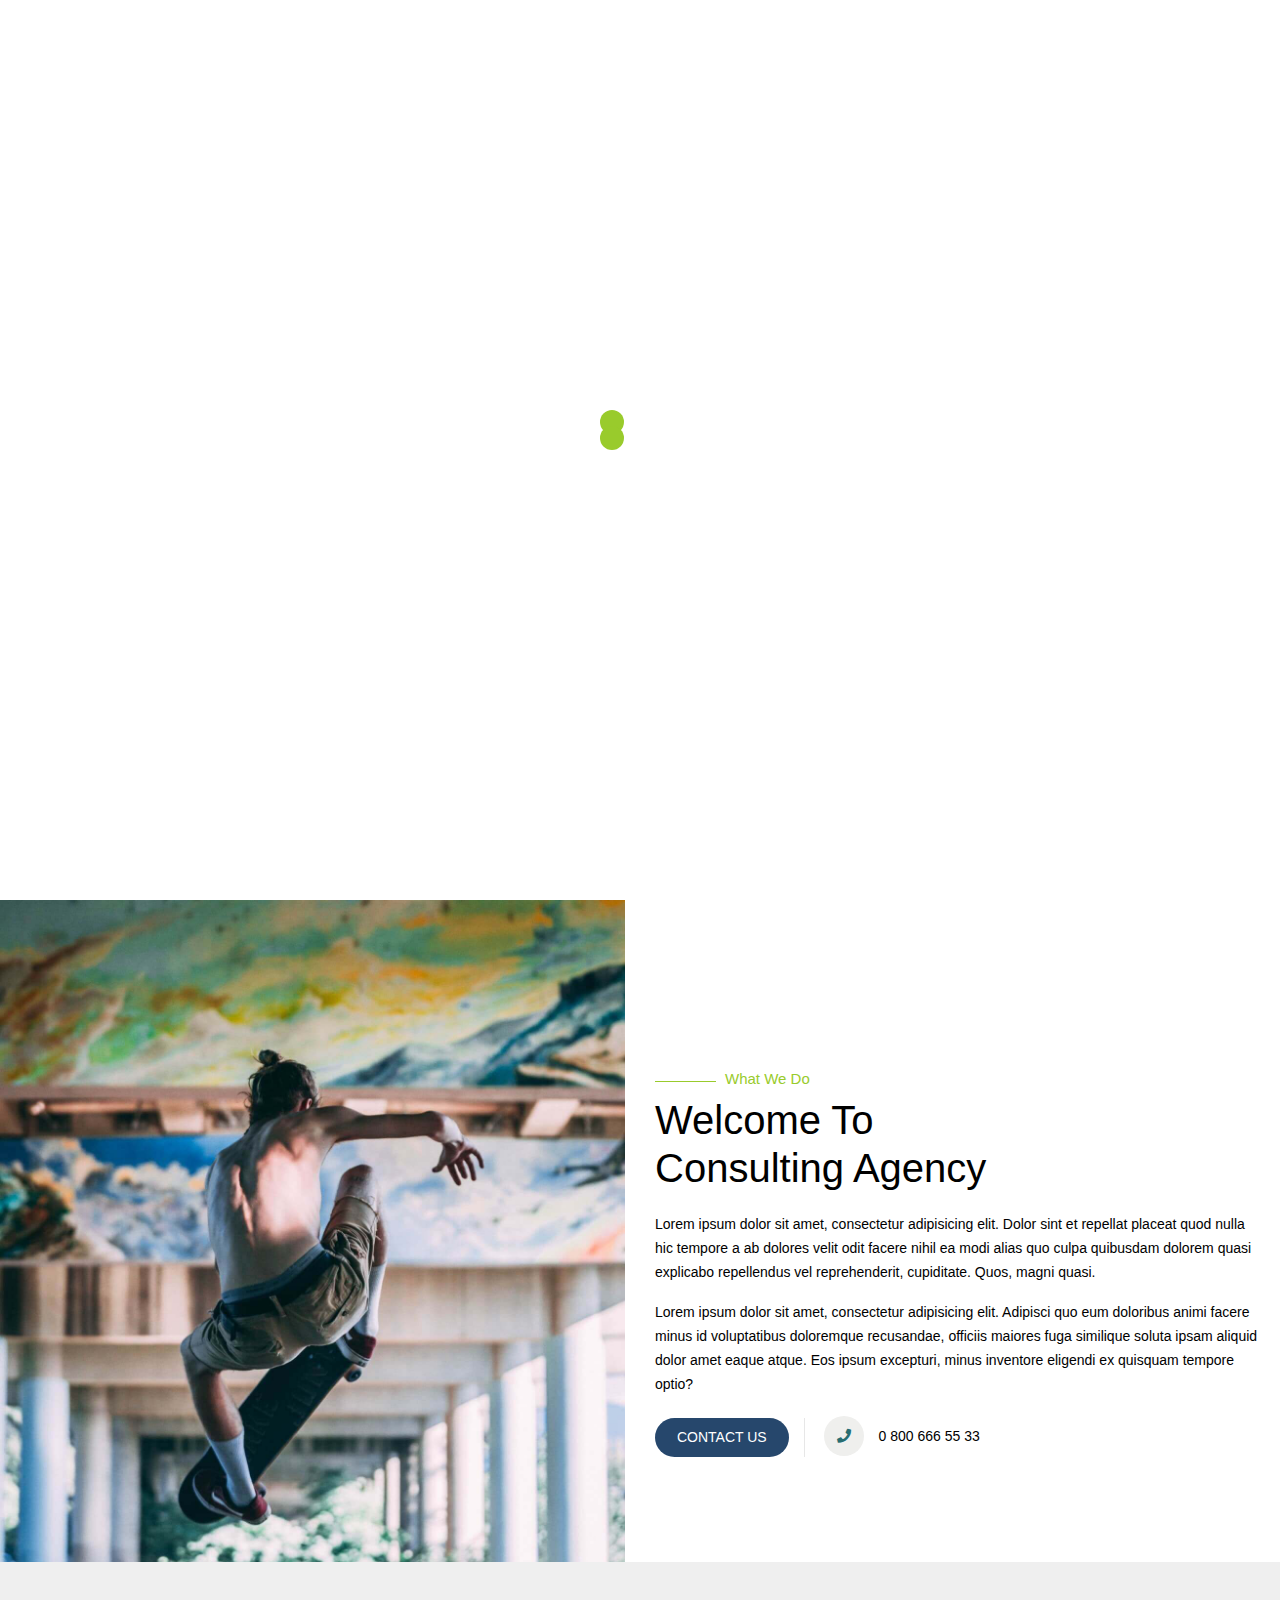
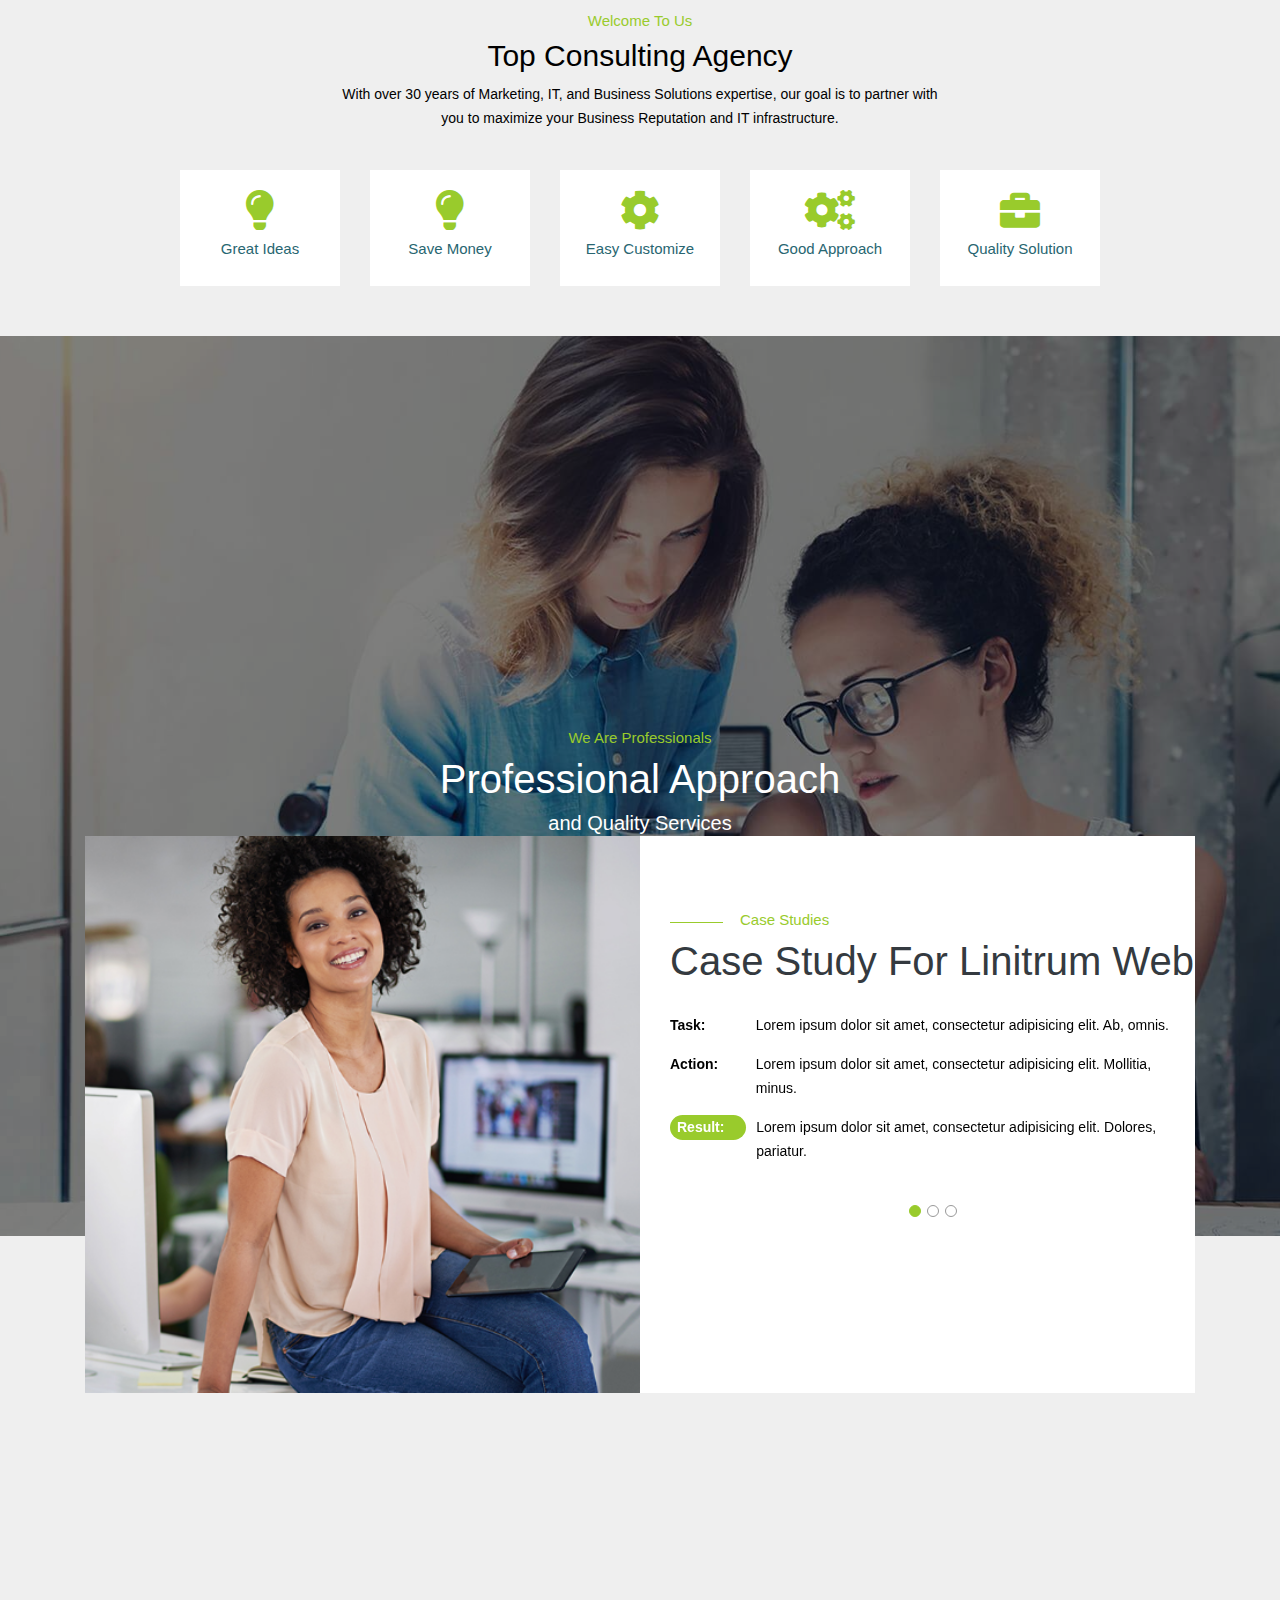
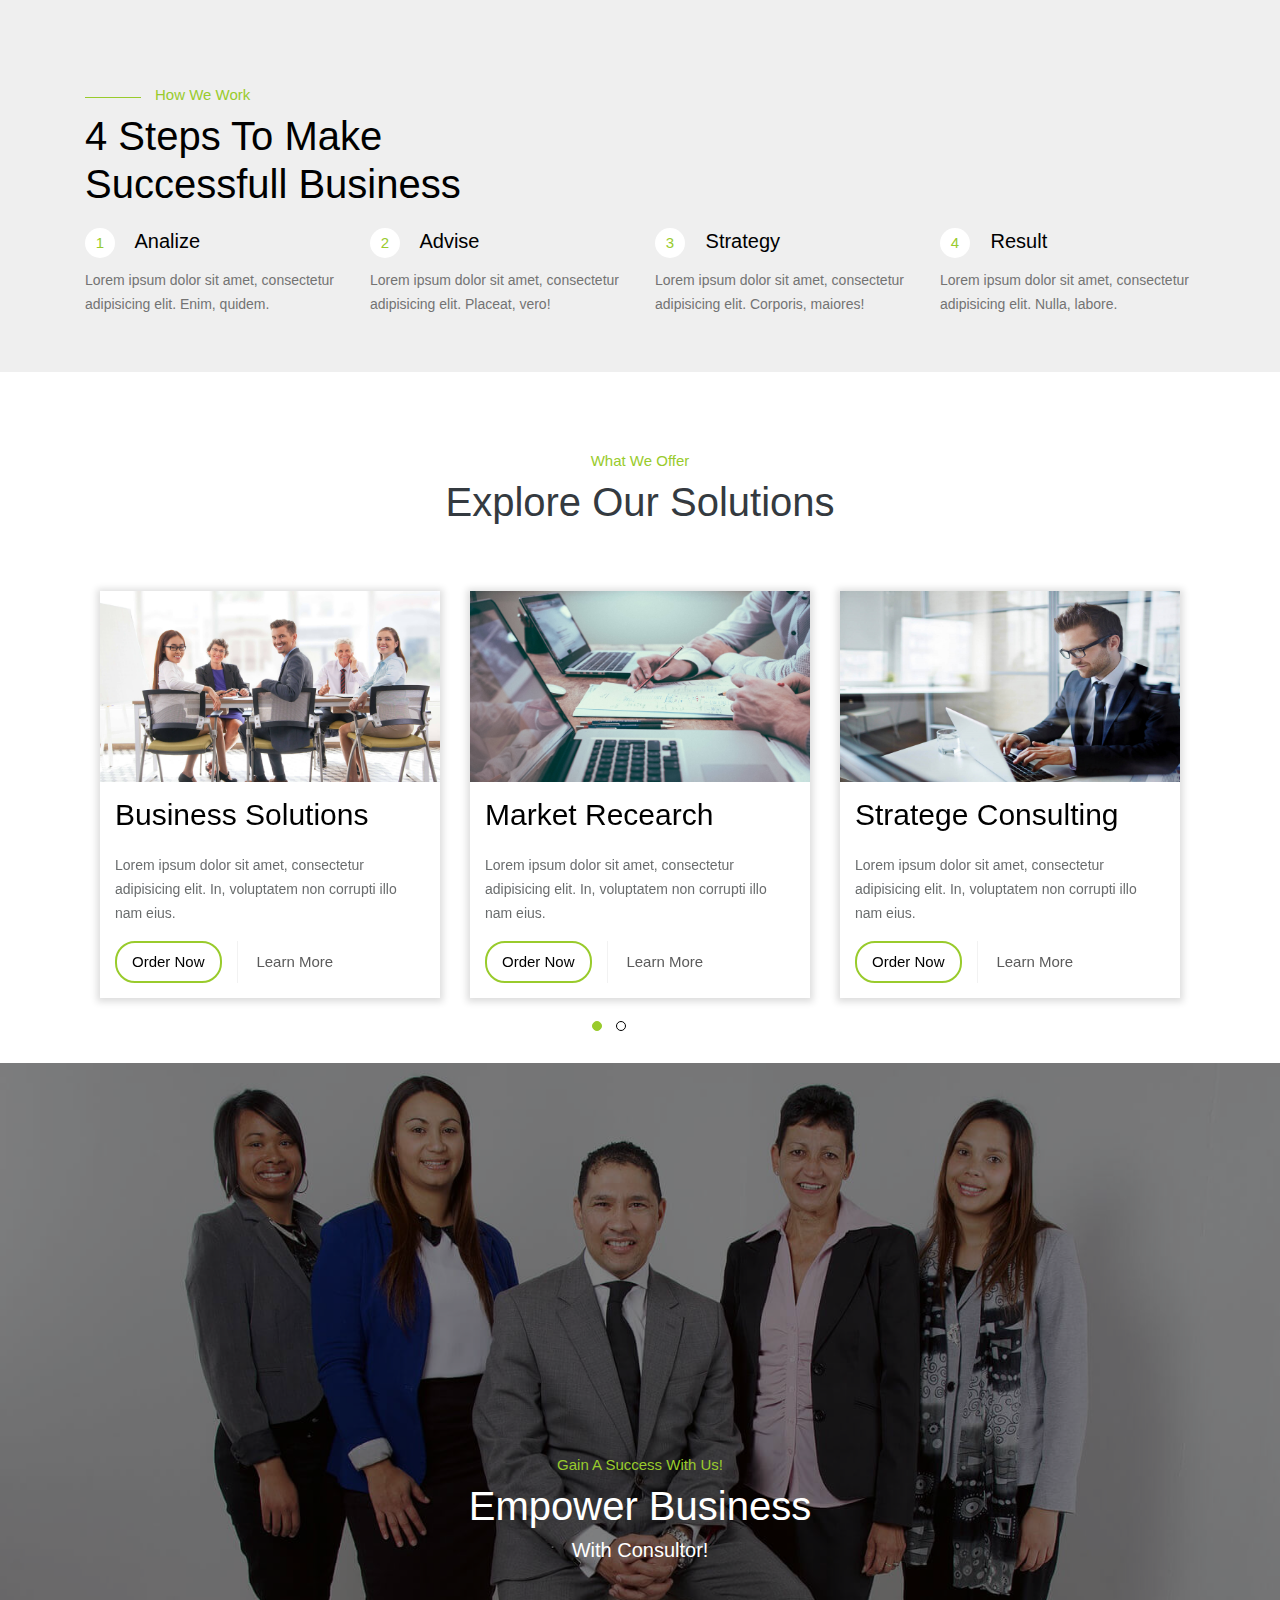
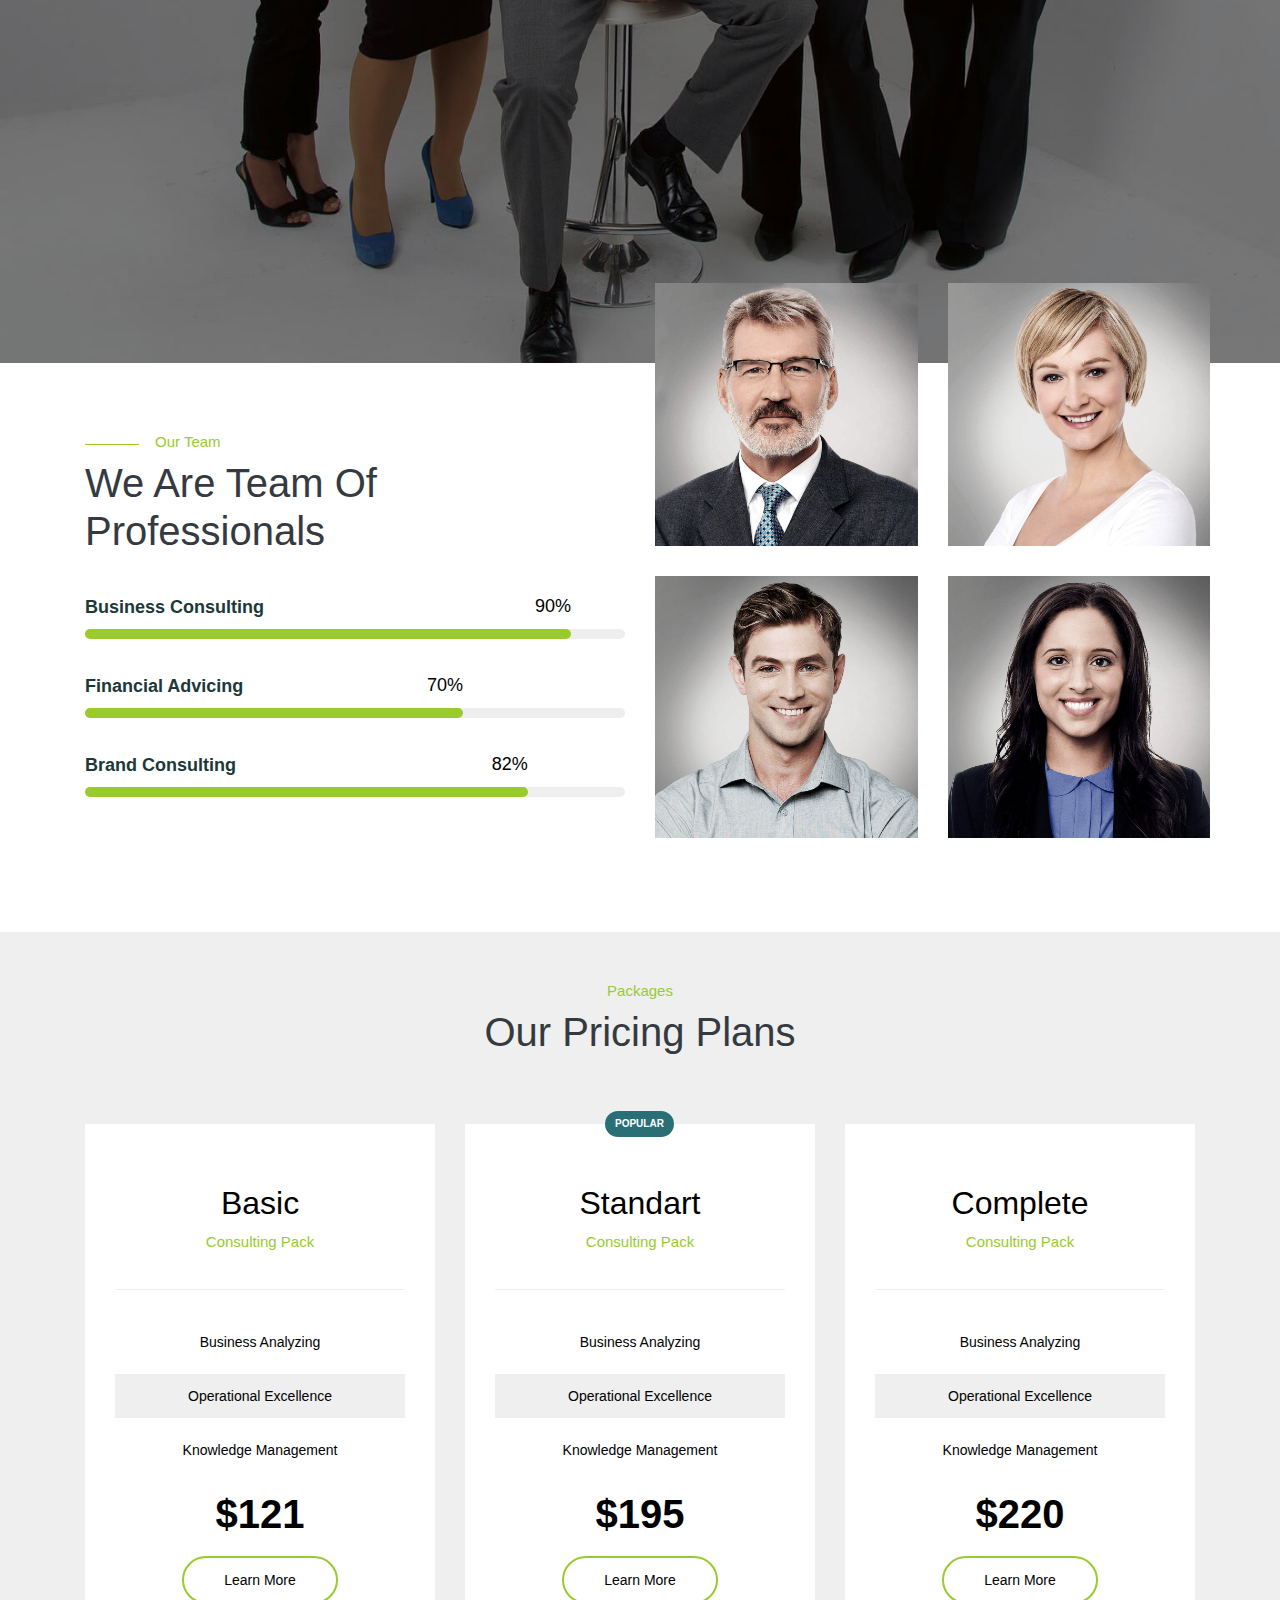
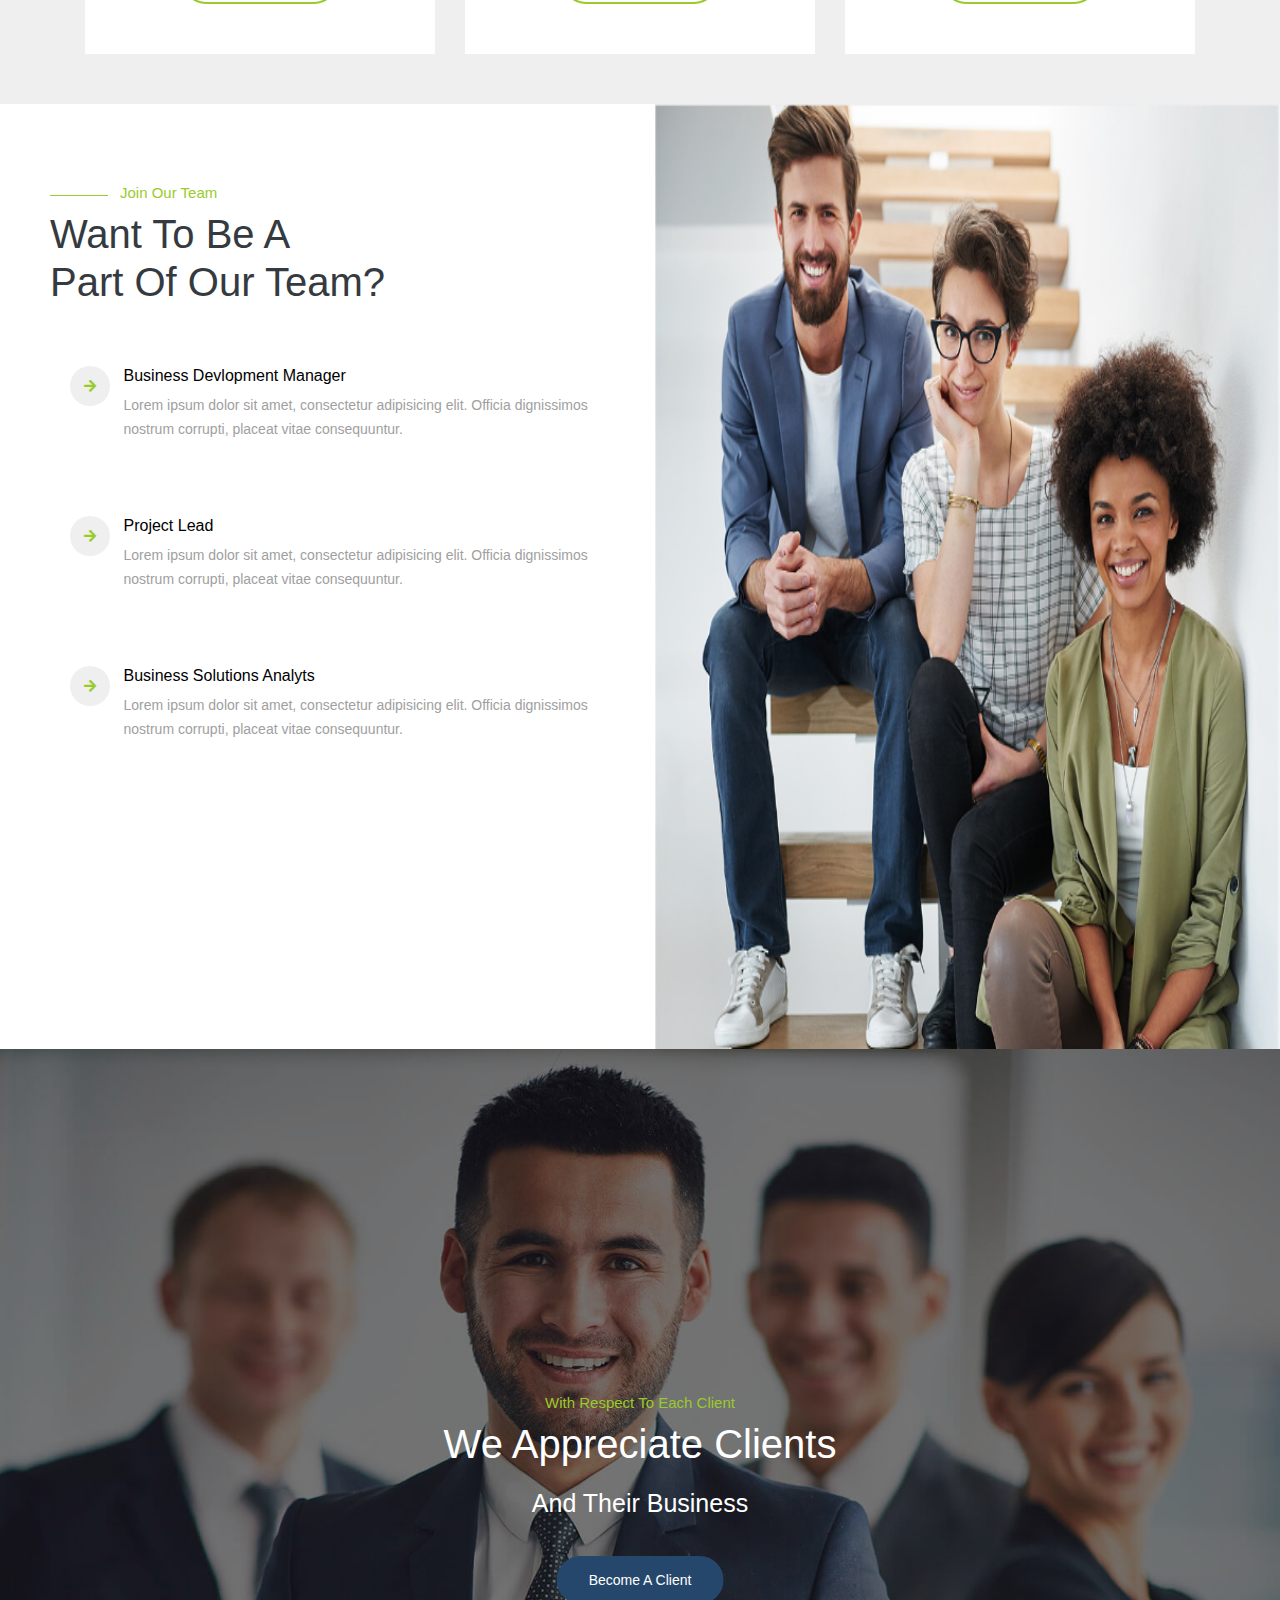
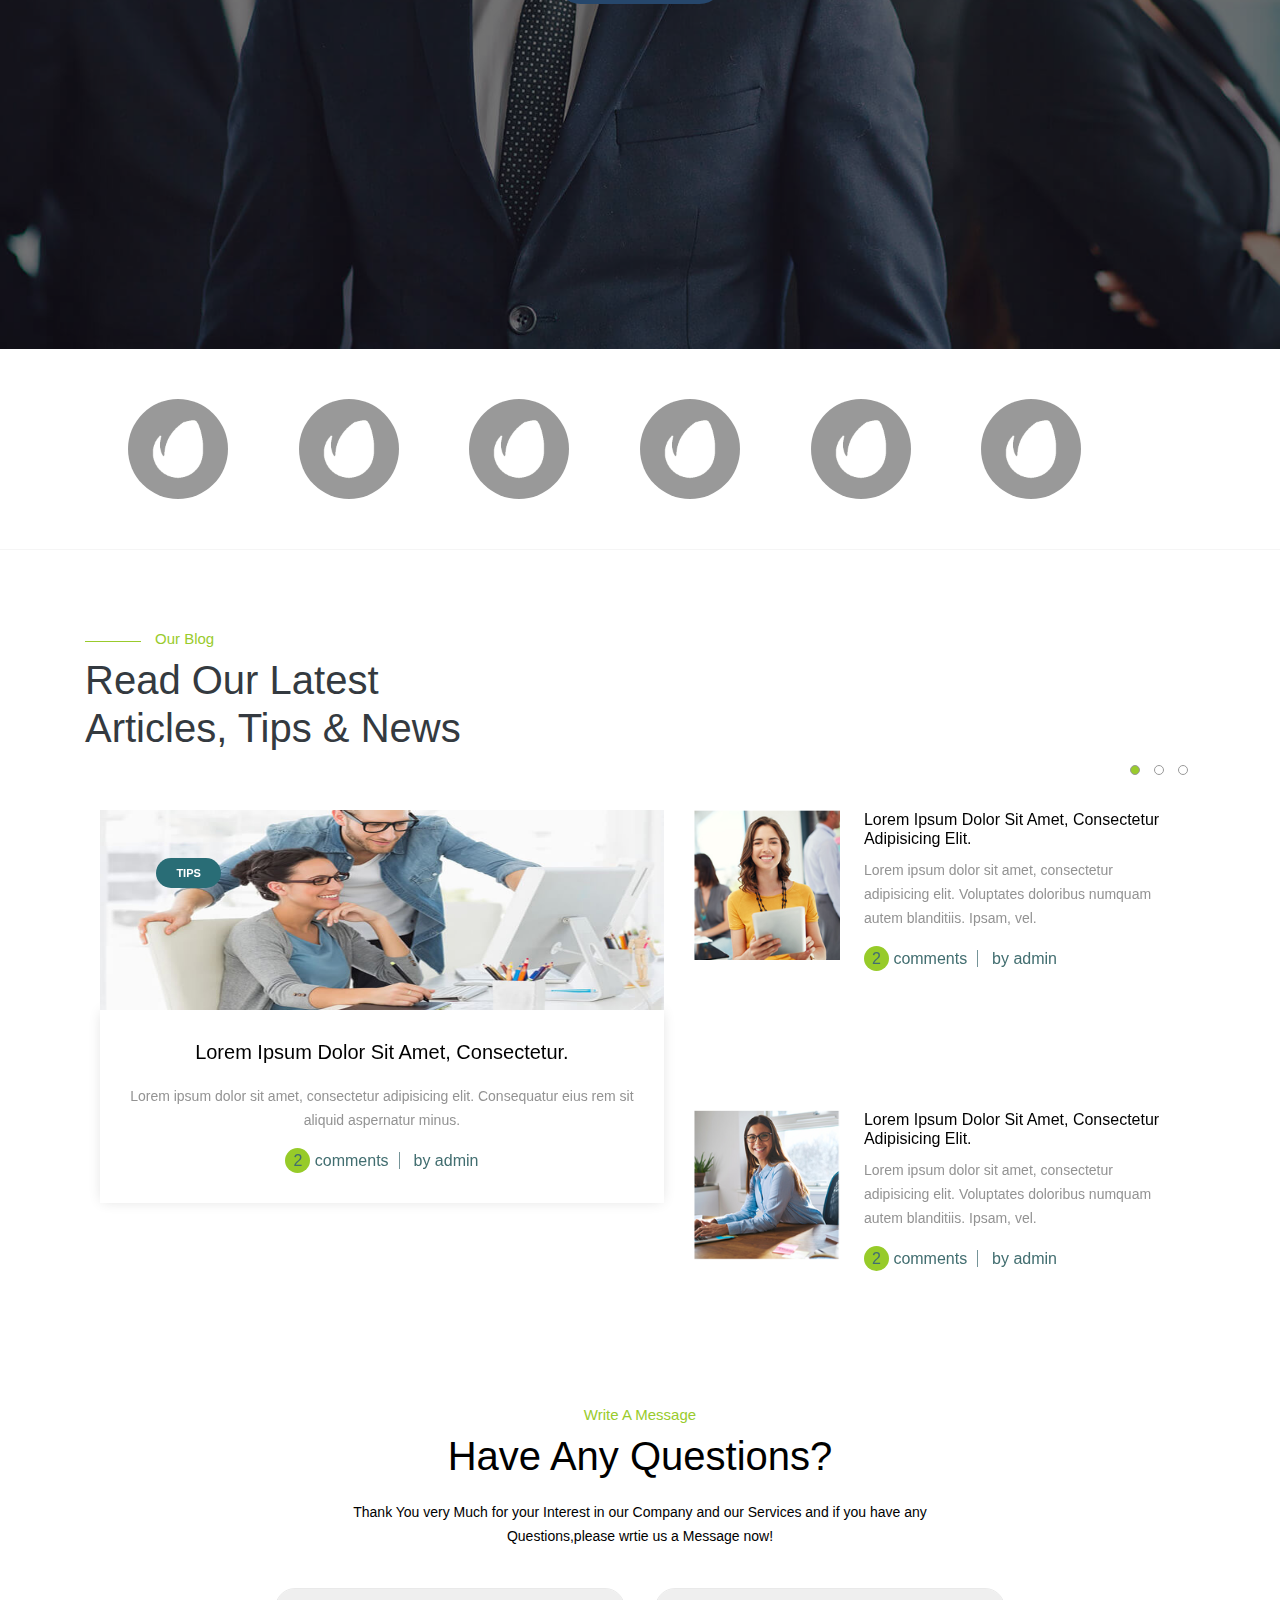
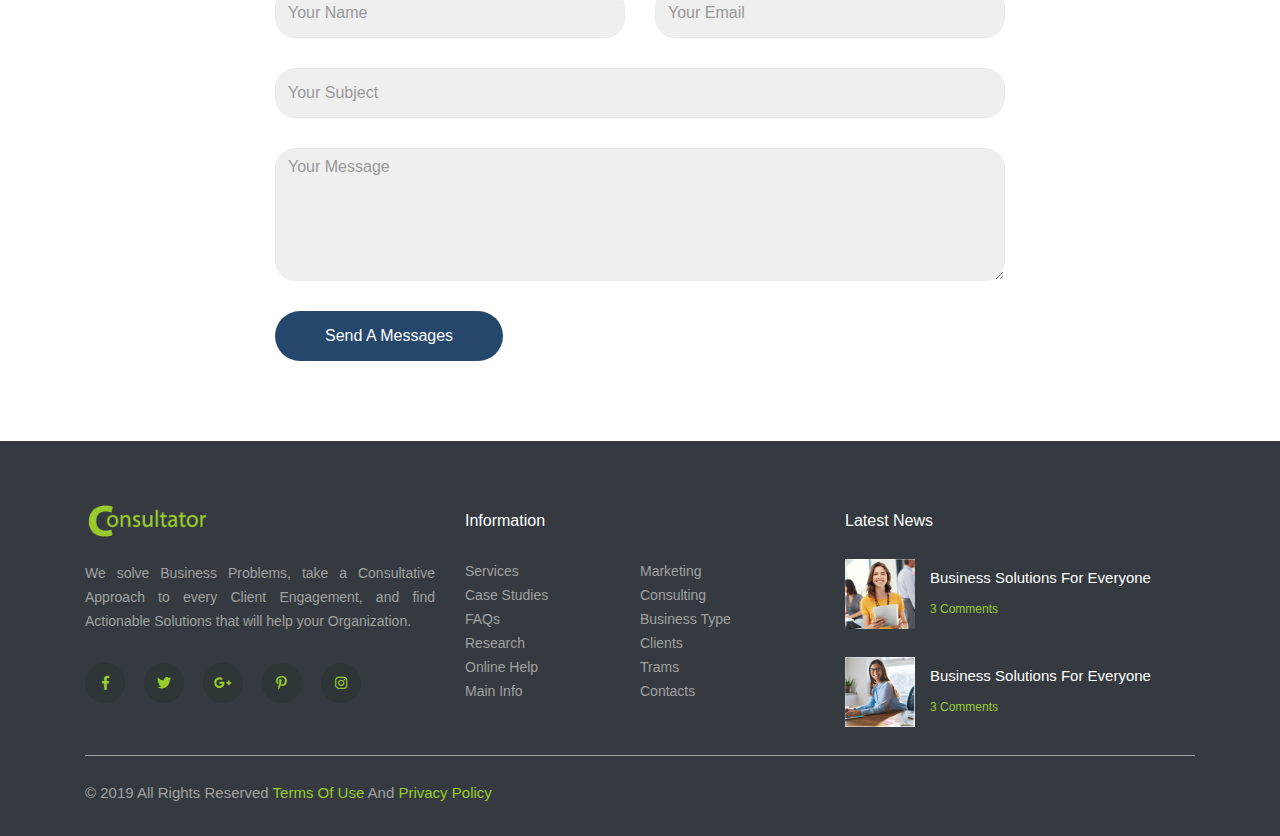
<file: index.html>
<!DOCTYPE HTML>
<html lang="en-US">
    <head>
        <meta http-equiv="Content-Type" content="text/html; charset=UTF-8" />
        <!--meta tags-->
        <meta charset="UTF-8">
        <meta http-equiv="x-ua-compatible" content="ie=edge">
        <meta name="description" content="corporate template based on HTML5 and Bootstrap">
        <meta name="keywords" content="corporate, clean, modern, riad360">
        <meta name="author" content="riad360">
        <meta name="viewport" content="width=device-width, initial-scale=1">
        <!--template title-->
        <title>Consultator - Corporate HTML Template</title>
        <!--==========Favicon==========-->
        <link rel="icon" type="image/png" sizes="512x512"  href="assets/img/favicon/android-chrome-512x512.png">
        <link rel="icon" type="image/png" sizes="192x192"  href="assets/img/favicon/android-chrome-192x192.png">
        <link rel="icon" type="image/png" sizes="32x32" href="assets/img/favicon/favicon-32x32.png">
        <link rel="icon" type="image/png" sizes="16x16" href="assets/img/favicon/favicon-16x16.png">
        <link rel="shortcut icon" type="image/x-icon" href="assets/img/favicon/favicon.ico">
        <meta name="msapplication-TileColor" content="#ffffff">
        <meta name="theme-color" content="#ffffff">
        <!--Favicon Area End -->

        <link rel="stylesheet" href="assets/css/plugins.css">
    
        <!-- My Custom CSS -->
        <!-- Main Stylesheet -->
        <link rel="stylesheet" href="assets/css/main.css" />
        <!-- Responsive CSS -->
        <link rel="stylesheet" href="assets/css/responsive.css" />
    </head>
<body>
    
    <div id="loader">
        <div class="spinner">
            <div class="dot1"></div>
            <div class="dot2"></div>
        </div>
    </div>
    <!-- Full Body Container -->
    <div class="all-section">
        
        <!-- Header Area Start -->
        <header class="header-wrap fixed-top">
            <!-- Start  Logo & Naviagtion  -->
                <div class="container">
                    <div class="row">
                        <!-- LOGO -->
                        <div class="col-sm-3 col-md-2 col-lg-2">
                            <div class="logo">
                                <a href="index.html" class="navbar-brand">
                                    <img src="assets/img/logo/logo.png" alt="Logo">
                                </a>
                            </div>
                        </div> <!-- .col(Bootstrap Class) -->
                        <!-- Main Menu Start -->
                        <div class="col-sm-9 col-md-10 col-lg-10">
                            <nav class="main-menu">
                                <ul id="menu" class="nav-menu">
                                    <li class="active"><a href="index.html">Home</a></li>
                                    <li><a href="about.html">About us</a></li>
                                    <li><a href="solution.html">our solutlons</a></li>
                                    <li><a href="cases.html">cases</a></li>
                                    <li class="na-dropdown"><a href="#">pages</a>
                                        <ul class="na-dropdown__content">
                                            <li><a href="about.html">about</a></li>
                                            <li><a href="solution.html">solution</a></li>
                                            <li><a href="solution-single.html">solution single</a></li>
                                            <li><a href="cases.html">cases</a></li>
                                            <li><a href="cases-single.html">cases single</a></li>
                                            <li><a href="contact.html">contact</a></li>
                                            <li><a href="404.html">404/error page</a></li>
                                        </ul>
                                    </li>
                                    <li><a href="inslghts.html">inslghts</a></li>
                                    <li><a href="contact.html">Contacts</a></li>
                                    <li>
                                        <div class="social">
                                            <ul>
                                                <li><a href="#"><i class="fab fa-facebook-f"></i></a></li>
                                                <li><a href="#"><i class="fab fa-twitter"></i></a></li>
                                                <li><a href="#"><i class="fab fa-pinterest-p"></i></a></li>
                                                <li><a href="#"><i class="fab fa-google-plus-g"></i></a></li>
                                            </ul>
                                        </div>
                                    </li>
                                </ul> <!-- #menu -->
                            </nav> <!-- .main-menu -->
                        </div> <!-- .col(Bootstrap Class) -->
                        <!-- Main Menu End -->
                    </div> <!-- .row(Bootstrap Class) -->
                </div> <!-- .container(Bootstrap Class) -->
            <!-- End Header Logo & Naviagtion -->
        </header> <!-- .header-wrap -->
        <!-- Header Area End -->
        
        <!-- Main Slider Area Start -->
        <div class="slider-wrap">
            <div id="slider-main" class="main-slider owl-carousel">
                <div class="slider-item" style="background-image: url(assets/img/slider/1.jpg);">
                    <div class="container">
                        <div class="slider-text text-center">
                            <h2>We Make Beatiful Design</h2>
                            <h6>Lorem ipsum dolor sit amet.</h6>
                            <div class="slider-btn">
                                <a href="contact.html" class="btn con-btn">contact us</a>
                            </div> <!-- .slider-btn -->
                        </div> <!-- .slider-text -->
                    </div> <!-- .container(Bootstrap Class) -->
                </div> <!-- .slider-item -->
                <div class="slider-item" style="background-image: url(assets/img/slider/2.jpg);">
                    <div class="container">
                        <div class="slider-text text-center">
                            <h2>We Make Creative Website</h2>
                            <h6>Lorem ipsum dolor sit amet.</h6>
                            <div class="slider-btn">
                                <a href="contact.html" class="btn con-btn">contact us</a>
                            </div> <!-- .slider-btn -->
                        </div> <!-- .slider-text -->
                    </div> <!-- .container(Bootstrap Class) -->
                </div> <!-- .slider-item -->
                <div class="slider-item" style="background-image: url(assets/img/slider/3.jpg);">
                    <div class="container">
                        <div class="slider-text text-center">
                            <h2>Welcome to Our nest</h2>
                            <h6>Lorem ipsum dolor sit amet.</h6>
                            <div class="slider-btn">
                                <a href="contact.html" class="btn con-btn">contact us</a>
                            </div> <!-- .slider-btn -->
                        </div> <!-- .slider-text -->
                    </div> <!-- .container(Bootstrap Class) -->
                </div> <!-- .slider-item -->
            </div> <!-- .main-slider -->
        </div> <!-- .slider-wrap -->
        <!-- Main Slider Area End -->

        <!-- Welcome Area Start -->
        <div class="welcome-wrap">
            <div class="container-fluid">
                <div class="row">
                    <div class="col-sm-12 col-md-6 col-lg-6 pl-0">
                        <div class="wel-img">
                            <img src="assets/img/wel-img.jpg" alt="Welcome Image" class="img-fluid">
                        </div>
                    </div>
                    <div class="col-sm-12 col-md-6 col-lg-6">
                        <div class="wel-content">
                            <div class="title">
                                <h2>what we do</h2>
                            </div>
                            <h1><span>welcome to</span> consulting agency</h1>
                            <div class="wel-text">
                                <p>Lorem ipsum dolor sit amet, consectetur adipisicing elit. Dolor sint et repellat placeat quod nulla hic tempore a ab dolores velit odit facere nihil ea modi alias quo culpa quibusdam dolorem quasi explicabo repellendus vel reprehenderit, cupiditate. Quos, magni quasi.</p>
                                <p>Lorem ipsum dolor sit amet, consectetur adipisicing elit. Adipisci quo eum doloribus animi facere minus id voluptatibus doloremque recusandae, officiis maiores fuga similique soluta ipsam aliquid dolor amet eaque atque. Eos ipsum excepturi, minus inventore eligendi ex quisquam tempore optio?</p>
                            </div>
                            <div class="wel-contact">
                                <ul>
                                    <li><a href="contact.html" class="btn con-btn">contact us</a></li>
                                    <li><i class="fa fa-phone"></i>0 800 666 55 33</li>
                                </ul>
                            </div>
                        </div>
                    </div>
                </div>
            </div> <!-- .container(Bootstrap Class) -->
        </div>
        <!-- Welcome Area End -->

        <!-- Tab Col Area Start -->
        <div class="tab-col-wrap bg-gry sec-p text-center">
            <div class="container">
                <div class="tab-header">
                    <h4 class="sm-title">welcome to us</h4>
                    <h2>top consulting agency</h2>
                    <p>With over 30 years of Marketing, IT, and Business Solutions expertise, our goal is to partner with you to maximize your Business Reputation and IT infrastructure.</p>
                </div>
                <div class="tab-panel">
                    <div class="row">
                        <div class="col-md-2 offset-md-1">
                            <div class="tab-item t-0">
                                <div class="icon">
                                    <i class="fa fa-lightbulb"></i>
                                </div>
                                <h2>great ideas</h2>
                            </div>
                        </div>
                        <div class="col-md-2">
                            <div class="tab-item t-0">
                                <div class="icon">
                                    <i class="fa fa-lightbulb"></i>
                                </div>
                                <h2>save money</h2>
                            </div>
                        </div>
                        <div class="col-md-2">
                            <div class="tab-item t-0">
                                <div class="icon">
                                    <i class="fa fa-cog"></i>
                                </div>
                                <h2>easy customize</h2>
                            </div>
                        </div>
                        <div class="col-md-2">
                            <div class="tab-item t-0">
                                <div class="icon">
                                    <i class="fa fa-cogs"></i>
                                </div>
                                <h2>good approach</h2>
                            </div>
                        </div>
                        <div class="col-md-2">
                            <div class="tab-item t-0">
                                <div class="icon">
                                    <i class="fa fa-briefcase"></i>
                                </div>
                                <h2>quality solution</h2>
                            </div>
                        </div>
                    </div>
                </div>
            </div> <!-- .container(Bootstrap Class) -->
        </div>
        <!-- Tab Col Area End -->

        <!-- Services Area Start -->
        <div class="service-wrap">
            <div class="service-top ">
                <div class="container">
                    <div class="service-top-content text-center">
                        <h4 class="sm-title">we are professionals</h4>
                        <h2 class="big-title">professional approach</h2>
                        <h5>and Quality Services</h5>
                    </div> <!-- .service-top-content -->
                
                    <div class="service-body">
                        <div class="service-content">
                            <div class="row">
                                <div class="col-md-6 pr-0">
                                    <div class="service-img">
                                        <img src="assets/img/service-img.png" alt=" Services Image" class="img-fluid">
                                    </div>
                                </div> <!-- .col(Bootstrap Class) -->
                                <div class="col-md-6 pl-0">
                                    <div class="service-text">
                                        <div class="title">
                                            <h2>case studies</h2>
                                        </div>
                                        <h1 class="big-title text-dark">case study for linitrum web</h1>
                                        <div id="service-slide" class="">
                                            <div id="carouselExampleIndicators" class="carousel slide" data-ride="carousel">
                                                <ol class="carousel-indicators">
                                                    <li data-target="#carouselExampleIndicators" data-slide-to="0" class="active"></li>
                                                    <li data-target="#carouselExampleIndicators" data-slide-to="1"></li>
                                                    <li data-target="#carouselExampleIndicators" data-slide-to="2"></li>
                                                </ol>
                                                <div class="carousel-inner">
                                                    <div class="carousel-item active">
                                                        <div class="service-items">
                                                            <ul>
                                                                <li>
                                                                    <span class="name">task:</span>
                                                                    <span class="dis">Lorem ipsum dolor sit amet, consectetur adipisicing elit. Ab, omnis.</span>
                                                                </li>
                                                                <li>
                                                                    <span class="name">action:</span>
                                                                    <span class="dis">Lorem ipsum dolor sit amet, consectetur adipisicing elit. Mollitia, minus.</span>
                                                                </li>
                                                                <li>
                                                                    <span class="con-name name">result:</span>
                                                                    <span class="dis">Lorem ipsum dolor sit amet, consectetur adipisicing elit. Dolores, pariatur.</span>
                                                                </li>
                                                            </ul>
                                                        </div> <!-- .service-items -->
                                                    </div>
                                                    <div class="carousel-item">
                                                        <div class="service-items">
                                                            <ul>
                                                                <li>
                                                                    <span class="name">task:</span>
                                                                    <span class="dis">Lorem ipsum dolor sit amet, consectetur adipisicing elit. Ab, omnis.</span>
                                                                </li>
                                                                <li>
                                                                    <span class="name">action:</span>
                                                                    <span class="dis">Lorem ipsum dolor sit amet, consectetur adipisicing elit. Mollitia, minus.</span>
                                                                </li>
                                                                <li>
                                                                    <span class="con-name name">result:</span>
                                                                    <span class="dis">Lorem ipsum dolor sit amet, consectetur adipisicing elit. Dolores, pariatur.</span>
                                                                </li>
                                                            </ul>
                                                        </div> <!-- .service-items -->
                                                    </div>
                                                    <div class="carousel-item">
                                                        <div class="service-items">
                                                            <ul>
                                                                <li>
                                                                    <span class="name">task:</span>
                                                                    <span class="dis">Lorem ipsum dolor sit amet, consectetur adipisicing elit. Ab, omnis.</span>
                                                                </li>
                                                                <li>
                                                                    <span class="name">action:</span>
                                                                    <span class="dis">Lorem ipsum dolor sit amet, consectetur adipisicing elit. Mollitia, minus.</span>
                                                                </li>
                                                                <li>
                                                                    <span class="con-name name">result:</span>
                                                                    <span class="dis">Lorem ipsum dolor sit amet, consectetur adipisicing elit. Dolores, pariatur.</span>
                                                                </li>
                                                            </ul>
                                                        </div> <!-- .service-items -->
                                                    </div>
                                                </div>
                                            </div>                      
                                        </div>
                                    </div>
                                </div> <!-- .col(Bootstrap Class) -->
                            </div> <!-- .row(Bootstrap Class) -->
                        </div> <!-- .service-content -->
                    </div> <!-- .service-body -->
                </div> <!-- .container(Bootstrap Class) -->
            </div> <!-- .service-top -->
            <div class="service-footer bg-gry">
                <div class="container">
                    <div class="title">
                        <h2>how we work</h2>
                    </div>
                    <h2 class="big-title">4 steps to make <span>successfull business</span></h2>
                    <div class="row">
                        <div class="col-md-3">
                            <div class="item">
                                <h2>
                                    <span>1</span>
                                    analize
                                </h2>
                                <p>Lorem ipsum dolor sit amet, consectetur adipisicing elit. Enim, quidem.</p>
                            </div>                       
                        </div> <!-- .col(Bootstrap Class) -->
                        <div class="col-md-3">
                            <div class="item">
                                <h2>
                                    <span>2</span>
                                    advise
                                </h2>
                                <p>Lorem ipsum dolor sit amet, consectetur adipisicing elit. Placeat, vero!</p>
                            </div>
                        </div> <!-- .col(Bootstrap Class) -->
                        <div class="col-md-3">
                            <div class="item">
                                <h2>
                                    <span>3</span>
                                    strategy
                                </h2>
                                <p>Lorem ipsum dolor sit amet, consectetur adipisicing elit. Corporis, maiores!</p>
                            </div>
                        </div> <!-- .col(Bootstrap Class) -->
                        <div class="col-md-3">
                            <div class="item">
                                <h2>
                                    <span>4</span>
                                    result
                                </h2>
                                <p>Lorem ipsum dolor sit amet, consectetur adipisicing elit. Nulla, labore.</p>
                            </div>
                        </div> <!-- .col(Bootstrap Class) -->
                    </div> <!-- .row(Bootstrap Class) -->
                </div> <!-- .container(Bootstrap Class) -->
            </div> <!-- .service-footer -->
        </div> <!-- .service-wrap -->
        <!-- Services Area End -->
        
        <!-- Solution Area Start -->
        <div class="solution-wrap">
            <div class="container">
                <div class="solution-head text-center">
                    <h3 class="sm-title">what we offer</h3>
                    <h2 class="big-title text-dark">explore our solutions</h2>
                </div> <!-- .solution-head -->
                <div id="solution-slide" class="solution-slider owl-carousel">
                    <div class="solu-items">
                        <div class="solo-thumb">
                            <img src="assets/img/solution/1.jpg" alt="Solution Image" class="img-fluid">
                        </div>
                        <div class="solu-content">
                            <h2>Business Solutions</h2>
                            <p>Lorem ipsum dolor sit amet, consectetur adipisicing elit. In, voluptatem non corrupti illo nam eius.</p>
                            <div class="solu-btn">
                                <ul>
                                    <li><a href="#" class="con-btn con-btn-border">order now</a></li>
                                    <li><a href="#" class="larn">learn more</a></li>
                                </ul>
                            </div>
                        </div>
                    </div>
                    <div class="solu-items">
                        <div class="solo-thumb">
                            <img src="assets/img/solution/2.jpg" alt="Solution Image" class="img-fluid">
                        </div>
                        <div class="solu-content">
                            <h2>market recearch</h2>
                            <p>Lorem ipsum dolor sit amet, consectetur adipisicing elit. In, voluptatem non corrupti illo nam eius.</p>
                            <div class="solu-btn">
                                <ul>
                                    <li><a href="#" class="con-btn con-btn-border">order now</a></li>
                                    <li><a href="#" class="larn">learn more</a></li>
                                </ul>
                            </div>
                        </div>
                    </div>
                    <div class="solu-items">
                        <div class="solo-thumb">
                            <img src="assets/img/solution/3.jpg" alt="Solution Image" class="img-fluid">
                        </div>
                        <div class="solu-content">
                            <h2>stratege consulting</h2>
                            <p>Lorem ipsum dolor sit amet, consectetur adipisicing elit. In, voluptatem non corrupti illo nam eius.</p>
                            <div class="solu-btn">
                                <ul>
                                    <li><a href="#" class="con-btn con-btn-border">order now</a></li>
                                    <li><a href="#" class="larn">learn more</a></li>
                                </ul>
                            </div>
                        </div>
                    </div>
                    <div class="solu-items">
                        <div class="solo-thumb">
                            <img src="assets/img/solution/2.jpg" alt="Solution Image" class="img-fluid">
                        </div>
                        <div class="solu-content">
                            <h2>market recearch</h2>
                            <p>Lorem ipsum dolor sit amet, consectetur adipisicing elit. In, voluptatem non corrupti illo nam eius.</p>
                            <div class="solu-btn">
                                <ul>
                                    <li><a href="#" class="con-btn con-btn-border">order now</a></li>
                                    <li><a href="#" class="larn">learn more</a></li>
                                </ul>
                            </div>
                        </div>
                    </div>
                    <div class="solu-items">
                        <div class="solo-thumb">
                            <img src="assets/img/solution/1.jpg" alt="Solution Image" class="img-fluid">
                        </div>
                        <div class="solu-content">
                            <h2>Business Solutions</h2>
                            <p>Lorem ipsum dolor sit amet, consectetur adipisicing elit. In, voluptatem non corrupti illo nam eius.</p>
                            <div class="solu-btn">
                                <ul>
                                    <li><a href="#" class="con-btn con-btn-border">order now</a></li>
                                    <li><a href="#" class="larn">learn more</a></li>
                                </ul>
                            </div>
                        </div>
                    </div>
                    <div class="solu-items">
                        <div class="solo-thumb">
                            <img src="assets/img/solution/3.jpg" alt="Solution Image" class="img-fluid">
                        </div>
                        <div class="solu-content">
                            <h2>stratege consulting</h2>
                            <p>Lorem ipsum dolor sit amet, consectetur adipisicing elit. In, voluptatem non corrupti illo nam eius.</p>
                            <div class="solu-btn">
                                <ul>
                                    <li><a href="#" class="con-btn con-btn-border">order now</a></li>
                                    <li><a href="#" class="larn">learn more</a></li>
                                </ul>
                            </div>
                        </div>
                    </div>
                </div> <!-- .solution-slider -->
            </div> <!-- .container(Bootstrap Class) -->
        </div> <!-- .solution-wrap -->
        <!-- Solution Area End -->
        
        <!-- Team Area Start -->
        <div class="team-wrap">
            <div class="team-top">
                <div class="container">
                    <div class="team-top-content text-center">
                        <h4 class="sm-title">gain a success with us!</h4>
                        <h2 class="big-title">empower business</h2>
                        <h5>with consultor!</h5>
                    </div> <!-- .team-top-content -->
                </div> <!-- .container(Bootstrap Class) -->
            </div>
            <div class="team-body">
                <div class="container">
                    <div class="row">
                        <div class="col-md-6">
                            <div class="skill-area">
                                <div class="title">
                                    <h2>our team</h2>
                                </div>
                                <h2 class="big-title text-dark">we are team of professionals</h2>
                                <div class="skill-progress">
                                    <div class="skill">
                                        <p>business consulting</p>
                                        <div class="skill-bar skill1 wow slideInLeft animated" data-wow-delay="0.4s">
                                            <span class="skill-count1">90%</span>
                                        </div>
                                    </div>
                                    <div class="skill">
                                        <p>financial advicing</p>
                                        <div class="skill-bar skill2 wow slideInLeft animated" data-wow-delay="0.4s">
                                             <span class="skill-count2">70%</span>
                                        </div>
                                    </div>
                                    <div class="skill">
                                        <p>brand consulting</p>
                                        <div class="skill-bar skill3 wow slideInLeft animated" data-wow-delay="0.4s">
                                            <span class="skill-count3">82%</span>
                                        </div>
                                    </div>
                                </div> <!-- /.skill-progress -->
                            </div>
                        </div>
                        <div class="col-md-6">
                            <div class="team-member-wrap">
                                <div class="row">
                                    <div class="col-md-6">
                                        <div class="team-member">
                                            <div class="team-member-thumb">
                                                <img src="assets/img/team/1.jpg" alt="Team Member" class="img-fluid">
                                            </div>
                                            <div class="team-social text-center">
                                                <ul>
                                                    <li>
                                                        <a href=""><i class="fab fa-facebook-f"></i></a>
                                                    </li>
                                                    <li>
                                                        <a href=""><i class="fab fa-twitter"></i></a>
                                                    </li>
                                                    <li>
                                                        <a href=""><i class="fab fa-google-plus-g"></i></a>
                                                    </li>
                                                </ul>
                                            </div>
                                        </div>
                                    </div>
                                    <div class="col-md-6">
                                        <div class="team-member">
                                            <div class="team-member-thumb">
                                                <img src="assets/img/team/2.jpg" alt="Team Member" class="img-fluid">
                                            </div>
                                            <div class="team-social text-center">
                                                <ul>
                                                    <li>
                                                        <a href=""><i class="fab fa-facebook-f"></i></a>
                                                    </li>
                                                    <li>
                                                        <a href=""><i class="fab fa-twitter"></i></a>
                                                    </li>
                                                    <li>
                                                        <a href=""><i class="fab fa-google-plus-g"></i></a>
                                                    </li>
                                                </ul>
                                            </div>
                                        </div>
                                    </div>
                                    <div class="col-md-6">
                                        <div class="team-member">
                                            <div class="team-member-thumb">
                                                <img src="assets/img/team/3.jpg" alt="Team Member" class="img-fluid">
                                            </div>
                                            <div class="team-social text-center">
                                                <ul>
                                                    <li>
                                                        <a href=""><i class="fab fa-facebook-f"></i></a>
                                                    </li>
                                                    <li>
                                                        <a href=""><i class="fab fa-twitter"></i></a>
                                                    </li>
                                                    <li>
                                                        <a href=""><i class="fab fa-google-plus-g"></i></a>
                                                    </li>
                                                </ul>
                                            </div>
                                        </div>
                                    </div>
                                    <div class="col-md-6">
                                        <div class="team-member">
                                            <div class="team-member-thumb">
                                                <img src="assets/img/team/4.jpg" alt="Team Member" class="img-fluid">
                                            </div>
                                            <div class="team-social text-center">
                                                <ul>
                                                    <li>
                                                        <a href=""><i class="fab fa-facebook-f"></i></a>
                                                    </li>
                                                    <li>
                                                        <a href=""><i class="fab fa-twitter"></i></a>
                                                    </li>
                                                    <li>
                                                        <a href=""><i class="fab fa-google-plus-g"></i></a>
                                                    </li>
                                                </ul>
                                            </div>
                                        </div>
                                    </div>
                                </div>
                            </div>
                        </div>
                    </div>
                </div> <!-- .container(Bootstrap Class) -->
            </div>
        </div>
        <!-- Team Area End -->

        <!-- Pricing Area Start -->
        <div class="pricing-wrap bg-gry sec-p text-center">
            <div class="container">
                <div class="pricing-head">
                    <h3 class="sm-title">packages</h3>
                    <h2 class="big-title text-dark">our pricing plans</h2>
                </div> <!-- .pricing-head -->
                <div class="pricing-body">
                    <div class="row">
                        <div class="col-sm-12 col-md-4 col-lg-4">
                            <div class="pricing-plan">
                                <div class="plan-title">
                                    <h2>basic</h2>
                                    <h4 class="sm-title">consulting pack</h4>
                                </div>
                                <ul class="plan-items">
                                    <li>business analyzing</li>
                                    <li class="bg-gry">operational excellence</li>
                                    <li>knowledge management</li>
                                    <li class="price">$121</li>
                                    <li><a href="#" class="con-btn con-btn-border">learn more</a></li>
                                </ul>
                            </div>
                        </div> <!-- .col(Bootstrap Class) -->
                        <div class="col-sm-12 col-md-4 col-lg-4">
                            <div class="pricing-plan pos-r">
                                <div class="popular-pack">
                                    <p>popular</p>
                                </div>
                                <div class="plan-title">
                                    <h2>standart</h2>
                                    <h4 class="sm-title">consulting pack</h4>
                                </div>
                                <ul class="plan-items">
                                    <li>business analyzing</li>
                                    <li class="bg-gry">operational excellence</li>
                                    <li>knowledge management</li>
                                    <li class="price">$195</li>
                                    <li><a href="#" class="con-btn con-btn-border">learn more</a></li>
                                </ul>
                            </div>
                        </div> <!-- .col(Bootstrap Class) -->
                        <div class="col-sm-12 col-md-4 col-lg-4">
                            <div class="pricing-plan">
                                <div class="plan-title">
                                    <h2>complete</h2>
                                    <h4 class="sm-title">consulting pack</h4>
                                </div>
                                <ul class="plan-items">
                                    <li>business analyzing</li>
                                    <li class="bg-gry">operational excellence</li>
                                    <li>knowledge management</li>
                                    <li class="price">$220</li>
                                    <li><a href="#" class="con-btn con-btn-border">learn more</a></li>
                                </ul>
                            </div>
                        </div> <!-- .col(Bootstrap Class) -->
                    </div> <!-- .row(Bootstrap Class) -->
                </div> <!-- .pricing-body -->
            </div> <!-- .container(Bootstrap Class) -->
        </div>
        <!-- Pricing Area End -->

        <!-- Join Team Area Start -->
        <div class="join-team-wrap">
            <div class="container-fluid">
                <div class="row">
                    <div class="col-sm-12 col-md-6 col-lg-6 pl-0">
                        <div class="joim-team-content">
                            <div class="join-team-head">
                                <div class="title">
                                    <h2>join our team</h2>
                                </div>
                                <h2 class="big-title text-dark">want to be a <span class="d-b">part of our team?</span></h2>
                            </div> <!-- .join-team-head -->
                            <div class="join-team-body">
                                <ul>
                                    <li>
                                        <span class="icon">
                                            <i class="fas fa-arrow-right"></i>
                                        </span>
                                        <span class="dis-text">
                                            <h4>business devlopment manager</h4>
                                            <p>Lorem ipsum dolor sit amet, consectetur adipisicing elit. Officia dignissimos nostrum corrupti, placeat vitae consequuntur.</p>
                                        </span>
                                    </li>
                                    <li>
                                        <span class="icon">
                                            <i class="fas fa-arrow-right"></i>
                                        </span>
                                        <span class="dis-text">
                                            <h4>project lead</h4>
                                            <p>Lorem ipsum dolor sit amet, consectetur adipisicing elit. Officia dignissimos nostrum corrupti, placeat vitae consequuntur.</p>
                                        </span>
                                    </li>
                                    <li>
                                        <span class="icon">
                                            <i class="fas fa-arrow-right"></i>
                                        </span>
                                        <span class="dis-text">
                                            <h4>business solutions analyts</h4>
                                            <p>Lorem ipsum dolor sit amet, consectetur adipisicing elit. Officia dignissimos nostrum corrupti, placeat vitae consequuntur.</p>
                                        </span>
                                    </li>
                                </ul>
                            </div> <!-- .join-team-body -->
                        </div> <!-- .joim-team-content -->
                    </div> <!-- .col(Bootstrap Class) -->
                    <div class="col-sm-12 col-md-6 col-lg-6 pr-0">
                        <div class="join-team-img">
                            <img src="assets/img/team-join.png" alt="Join Team Image" class="img-fluid">
                        </div>
                    </div> <!-- .col(Bootstrap Class) -->
                </div> <!-- .row(Bootstrap Class) -->
            </div> <!-- .container-fluid(Bootstrap Class) -->
        </div>
        <!-- Join Team Area End -->

        <!-- Client Area Start -->
        <div class="client-wrap">
            <div class="client-top pos-r">
                <div class="container">
                    <div class="client-top-content text-center">
                        <h4 class="sm-title">with respect to each client</h4>
                        <h2 class="big-title">we appreciate clients</h2>
                        <h5>and their business</h5>
                        <a href="#" class="con-btn">become a client</a>
                    </div>
                </div> <!-- .container(Bootstrap Class) -->
            </div>
            <div class="client-slide-wrap">
                <div id="client-carousel" class="owl-carousel">
                    <a href="#" class="client-slide-img">
                        <img src="assets/img/client/envato.png" alt="" class="brand-static">
                        <img src="assets/img/client/envato-hover.png" alt="" class="brand-hover">
                    </a>
                    <a href="#" class="client-slide-img">
                        <img src="assets/img/client/envato.png" alt="" class="brand-static">
                        <img src="assets/img/client/envato-hover.png" alt="" class="brand-hover">
                    </a>
                    <a href="#" class="client-slide-img">
                        <img src="assets/img/client/envato.png" alt="" class="brand-static">
                        <img src="assets/img/client/envato-hover.png" alt="" class="brand-hover">
                    </a>
                    <a href="#" class="client-slide-img">
                        <img src="assets/img/client/envato.png" alt="" class="brand-static">
                        <img src="assets/img/client/envato-hover.png" alt="" class="brand-hover">
                    </a>
                    <a href="#" class="client-slide-img">
                        <img src="assets/img/client/envato.png" alt="" class="brand-static">
                        <img src="assets/img/client/envato-hover.png" alt="" class="brand-hover">
                    </a>
                    <a href="#" class="client-slide-img">
                        <img src="assets/img/client/envato.png" alt="" class="brand-static">
                        <img src="assets/img/client/envato-hover.png" alt="" class="brand-hover">
                    </a>
                    <a href="#" class="client-slide-img">
                        <img src="assets/img/client/envato.png" alt="" class="brand-static">
                        <img src="assets/img/client/envato-hover.png" alt="" class="brand-hover">
                    </a>
                    <a href="#" class="client-slide-img">
                        <img src="assets/img/client/envato.png" alt="" class="brand-static">
                        <img src="assets/img/client/envato-hover.png" alt="" class="brand-hover">
                    </a>
                </div>
            </div>
        </div>
        <!-- Client Area End -->

        <!-- Blog Area Start -->
        <div class="blog-wrap sec-p">
            <div class="container">
                <div class="blog-head">
                    <div class="title">
                        <h2>our blog</h2>
                    </div>
                    <h2 class="big-title text-dark">read our latest <span class="d-b">articles, tips & news</span></h2>
                </div>
                <div id="blog-slide" class="owl-carousel">
                    <div class="blog-content">
                        <div class="big-content text-center box">
                            <div class="blog-thumb">
                                <img src="assets/img/blog/1.jpg" alt="Blog Image" class="img-fluid">
                            </div>
                            <div class="blog-text">
                                <h2>Lorem ipsum dolor sit amet, consectetur.</h2>
                                <p>Lorem ipsum dolor sit amet, consectetur adipisicing elit. Consequatur eius rem sit aliquid aspernatur minus.</p>
                                <div class="blog-meta">
                                    <span class="comment"><span>2</span> comments</span>
                                    <span class="athor">by admin</span>
                                </div>
                                <div class="tag">
                                    <span>tips</span>
                                </div>
                            </div>
                        </div>
                        <div class="v-content box">
                            <div class="blog-thumb">
                                <img src="assets/img/blog/2.jpg" alt="Blog Image" class="img-fluid">
                            </div>
                            <div class="blog-text">
                                <h2>Lorem ipsum dolor sit amet, consectetur adipisicing elit.</h2>
                                <p>Lorem ipsum dolor sit amet, consectetur adipisicing elit. Voluptates doloribus numquam autem blanditiis. Ipsam, vel.</p>
                                <div class="blog-meta">
                                    <span class="comment"><span>2</span> comments</span>
                                    <span class="athor">by admin</span>
                                </div>
                            </div>
                        </div>
                        <div class="v-content box">
                            <div class="blog-thumb">
                                <img src="assets/img/blog/3.jpg" alt="Blog Image" class="img-fluid">
                            </div>
                            <div class="blog-text">
                                <h2>Lorem ipsum dolor sit amet, consectetur adipisicing elit.</h2>
                                <p>Lorem ipsum dolor sit amet, consectetur adipisicing elit. Voluptates doloribus numquam autem blanditiis. Ipsam, vel.</p>
                                <div class="blog-meta">
                                    <span class="comment"><span>2</span> comments</span>
                                    <span class="athor">by admin</span>
                                </div>
                            </div>
                        </div>
                    </div>
                    <div class="blog-content">
                        <div class="big-content text-center box">
                            <div class="blog-thumb">
                                <img src="assets/img/blog/1.jpg" alt="Blog Image" class="img-fluid">
                            </div>
                            <div class="blog-text">
                                <h2>Lorem ipsum dolor sit amet, consectetur.</h2>
                                <p>Lorem ipsum dolor sit amet, consectetur adipisicing elit. Consequatur eius rem sit aliquid aspernatur minus.</p>
                                <div class="blog-meta">
                                    <span class="comment"><span>2</span> comments</span>
                                    <span class="athor">by admin</span>
                                </div>
                                <div class="tag">
                                    <span>tips</span>
                                </div>
                            </div>
                        </div>
                        <div class="v-content box">
                            <div class="blog-thumb">
                                <img src="assets/img/blog/2.jpg" alt="Blog Image" class="img-fluid">
                            </div>
                            <div class="blog-text">
                                <h2>Lorem ipsum dolor sit amet, consectetur adipisicing elit.</h2>
                                <p>Lorem ipsum dolor sit amet, consectetur adipisicing elit. Voluptates doloribus numquam autem blanditiis. Ipsam, vel.</p>
                                <div class="blog-meta">
                                    <span class="comment"><span>2</span> comments</span>
                                    <span class="athor">by admin</span>
                                </div>
                            </div>
                        </div>
                        <div class="v-content box">
                            <div class="blog-thumb">
                                <img src="assets/img/blog/3.jpg" alt="Blog Image" class="img-fluid">
                            </div>
                            <div class="blog-text">
                                <h2>Lorem ipsum dolor sit amet, consectetur adipisicing elit.</h2>
                                <p>Lorem ipsum dolor sit amet, consectetur adipisicing elit. Voluptates doloribus numquam autem blanditiis. Ipsam, vel.</p>
                                <div class="blog-meta">
                                    <span class="comment"><span>2</span> comments</span>
                                    <span class="athor">by admin</span>
                                </div>
                            </div>
                        </div>
                    </div>
                    <div class="blog-content">
                        <div class="big-content text-center box">
                            <div class="blog-thumb">
                                <img src="assets/img/blog/1.jpg" alt="Blog Image" class="img-fluid">
                            </div>
                            <div class="blog-text">
                                <h2>Lorem ipsum dolor sit amet, consectetur.</h2>
                                <p>Lorem ipsum dolor sit amet, consectetur adipisicing elit. Consequatur eius rem sit aliquid aspernatur minus.</p>
                                <div class="blog-meta">
                                    <span class="comment"><span>2</span> comments</span>
                                    <span class="athor">by admin</span>
                                </div>
                                <div class="tag">
                                    <span>tips</span>
                                </div>
                            </div>
                        </div>
                        <div class="v-content box">
                            <div class="blog-thumb">
                                <img src="assets/img/blog/2.jpg" alt="Blog Image" class="img-fluid">
                            </div>
                            <div class="blog-text">
                                <h2>Lorem ipsum dolor sit amet, consectetur adipisicing elit.</h2>
                                <p>Lorem ipsum dolor sit amet, consectetur adipisicing elit. Voluptates doloribus numquam autem blanditiis. Ipsam, vel.</p>
                                <div class="blog-meta">
                                    <span class="comment"><span>2</span> comments</span>
                                    <span class="athor">by admin</span>
                                </div>
                            </div>
                        </div>
                        <div class="v-content box">
                            <div class="blog-thumb">
                                <img src="assets/img/blog/3.jpg" alt="Blog Image" class="img-fluid">
                            </div>
                            <div class="blog-text">
                                <h2>Lorem ipsum dolor sit amet, consectetur adipisicing elit.</h2>
                                <p>Lorem ipsum dolor sit amet, consectetur adipisicing elit. Voluptates doloribus numquam autem blanditiis. Ipsam, vel.</p>
                                <div class="blog-meta">
                                    <span class="comment"><span>2</span> comments</span>
                                    <span class="athor">by admin</span>
                                </div>
                            </div>
                        </div>
                    </div>
                </div>
                
            </div> <!-- .container(Bootstrap Class) -->
        </div>
        <!-- Blog Area End -->

        <!-- Maps Area Start -->
        <!-- <div class="maps-wrap">
            <div id="map"></div> 
            <div class="map">
                <iframe src="https://www.google.com/maps/embed?pb=!1m18!1m12!1m3!1d423283.4355676389!2d-118.69193052429003!3d34.02073049434915!2m3!1f0!2f0!3f0!3m2!1i1024!2i768!4f13.1!3m3!1m2!1s0x80c2c75ddc27da13%3A0xe22fdf6f254608f4!2sLos%20Angeles%2C%20CA!5e0!3m2!1sen!2sus!4v1569386951300!5m2!1sen!2sus" width="100%" height="500" frameborder="0" style="border:0;" allowfullscreen=""></iframe>
            </div>
        </div> -->
        <!-- Maps Area End -->

        <!-- Map AREA START -->
        <!-- <div class="map-area">
            <div class="gmap-container">
                <div class="gmap init-gmap" data-lat="22.822108" data-lng="89.552954" data-zoom="8"></div>
            </div>
        </div> --> <!-- /.map-area -->
        <!-- /Map AREA END -->


        <!-- Contact Area Start -->
        <div class="contact-wrap sec-p">
            <div class="container">
                <div class="row">
                    <div class="col-sm-12 col-md-8 offset-md-2">
                        <div class="contact-head text-center">
                            <h4 class="sm-title">write a message</h4>
                            <h2 class="big-title text-drk">have any questions?</h2>
                            <p>Thank You very Much for your Interest in our Company and our Services and if you have any Questions,please wrtie us a Message now!</p>
                        </div> <!-- .contact-head -->
                        <div class="contact-form">
                            <form id="contact-form" method="post" action="assets/contact-script/contact.php">
                                <div class="row">
                                    <div class="col-sm-12 col-md-6">
                                        <div class="form-group">
                                            <input type="text" name="name" class="form-control" placeholder="Your Name" required="required" data-error="Write your name">
                                        </div>
                                    </div> <!-- .col(Bootstrap Class) -->
                                    <div class="col-sm-12 col-md-6">
                                        <div class="form-group">
                                            <input type="email" name="email" class="form-control" placeholder="Your Email" required="required" data-error="Write your valid email address">
                                        </div>
                                    </div> <!-- .col(Bootstrap Class)- -->
                                    <div class="col-sm-12 col-md-12">
                                        <div class="form-group">
                                            <input type="text" name="subject" class="form-control" placeholder="Your Subject">
                                        </div>
                                    </div> <!-- .col(Bootstrap Class)- -->
                                    <div class="col-sm-12 col-mds-12">
                                        <div class="form-group">
                                            <textarea name="comment" class="form-control" placeholder="Your Message" required="required" data-error="Write your comment"></textarea>
                                        </div>
                                    </div> <!-- .col(Bootstrap Class)- -->
                                    <div class="form-group col-sm-12">
                                        <div class="form-btn">
                                            <input type="submit" name="submit" value="Send a messages" class="contact-form-btn">
                                        </div>
                                    </div>
                                    <div class="messages"></div>
                                </div> <!-- /.row -->
                            </form>
                        </div> <!-- .contact-form -->
                    </div> <!-- .col(Bootstrap Class) -->
                </div> <!-- .row(Bootstrap Class) -->
            </div> <!-- .container(Bootstrap Class) -->
        </div> <!-- .contact-wrap -->
        <!-- Contact Area End -->

        <!-- Footer Area Start -->
        <footer class="footer-wrap bg-dark">
            <div class="container">
                <div class="footer-top-wrap">
                    <div class="row">
                        <div class="col-sm-12 col-md-4">
                            <div class="footer-item">
                                <div class="f-title">
                                    <img src="assets/img/logo/logo.png" alt="">
                                </div>
                                <div class="f-content">
                                    <p>We solve Business Problems, take a Consultative Approach to every Client Engagement, and find Actionable Solutions that will help your Organization.</p>
                                </div>
                                <div class="f-social">
                                    <ul>
                                        <li><a href="#"><i class="fab fa-facebook-f"></i></a></li>
                                        <li><a href="#"><i class="fab fa-twitter"></i></a></li>
                                        <li><a href="#"><i class="fab fa-google-plus-g"></i></a></li>
                                        <li><a href="#"><i class="fab fa-pinterest-p"></i></a></li>
                                        <li><a href="#"><i class="fab fa-instagram"></i></a></li>
                                    </ul>
                                </div>
                            </div>
                        </div>
                        <div class="col-sm-12 col-md-4">
                            <div class="footer-item">
                                <div class="f-title">
                                    <h2>information</h2>
                                </div>
                                <div class="f-content">
                                    <ul class="left-f">
                                        <li><a href="#">services</a></li>
                                        <li><a href="#">case studies</a></li>
                                        <li><a href="#">FAQs</a></li>
                                        <li><a href="#">research</a></li>
                                        <li><a href="#">online help</a></li>
                                        <li><a href="#">main info</a></li>      
                                    </ul>
                                    <ul class="right-f">
                                        <li><a href="#">marketing</a></li>
                                        <li><a href="#">consulting</a></li>
                                        <li><a href="#">business type</a></li>
                                        <li><a href="#">clients</a></li>
                                        <li><a href="#">trams</a></li>
                                        <li><a href="#">contacts</a></li>
                                    </ul>
                                </div>
                            </div>
                        </div>
                        <div class="col-sm-12 col-md-4">
                            <div class="footer-item">
                                <div class="f-title">
                                    <h2>latest news</h2>
                                </div>
                                <div class="f-content">
                                    <ul class="f-news">
                                        <li>
                                            <span class="f-news-img">
                                                <img src="assets/img/blog/2.jpg" alt="" class="img-fluid">
                                            </span>
                                            <span class="f-news-text">
                                                <h2>business solutions for everyone</h2>
                                                <p class="sm-title">3 comments</p>
                                            </span>
                                        </li>
                                        <li>
                                            <span class="f-news-img">
                                                <img src="assets/img/blog/3.jpg" alt="" class="img-fluid">
                                            </span>
                                            <span class="f-news-text">
                                                <h2>business solutions for everyone</h2>
                                                <p class="sm-title">3 comments</p>
                                            </span>
                                        </li>
                                    </ul>
                                </div>
                            </div>
                        </div>
                    </div>
                </div>
                <div class="copyright-wrap">
                    <div class="row">
                        <div class="col-sm-12">
                            <p class="copyright">&copy; 2019 all rights reserved <a href="#">terms of use</a> and <a href="#">privacy policy</a></p>
                        </div>
                    </div>
                </div>
            </div> <!-- .container(Bootstrap Class) -->
        </footer>
        <!-- Footer Area End -->
    </div> <!-- .all-section -->
    <!-- End Full Body -->


    <!-- jQuery Main -->
    <script src="assets/js/jquery.min.js"></script>
    <!-- Popper JS -->
    <script src="assets/js/popper.min.js"></script>
    <!-- Bootstrap JS -->
    <script src="assets/js/bootstrap.min.js"></script>
    <!-- SlickNav JS -->
    <script src="assets/js/slicknav.min.js"></script>
    <!-- OwlCarousel JS -->
    <script src="assets/js/owl.carousel.min.js"></script>
    <!-- WoW JS -->
    <script src="assets/js/wow.js"></script>
    <!-- MixiTup JS -->
    <script src="assets/js/mixitup.min.js"></script>
    <!-- Contact Form Script-->
    <script src="assets/contact-script/validator.js"></script>
    <script src="assets/contact-script/contact.js"></script>


    <script src="assets/js/main.js"></script>
    
    <script>
        // function iniMap(){
        //     var location = {lat: -25.365, lag: 131.004};
        //     var map = new google.maps.Map(document.getElementById('map'),{
        //         zoom: 4,
        //         center: location
        //     });


        // }

        // Google Map
    // function initMap() {

    //     $('.init-gmap').each(function() {

    //         var element = $(this);

    //         var uluru = {lat: element.data('lat'), lng: element.data('lng')};

    //         var map = new google.maps.Map( element.get(0), {
    //             scrollwheel: true,
    //             zoom: element.data('zoom'),
    //             center: uluru
    //         });


    //         var marker = new google.maps.Marker({
    //             position: uluru,
    //             icon: 'assets/img/marker.png',
    //             map: map,
    //             title: 'Khulna 9000, Bangladesh'
    //         });

    //     });
    // }

    // $(window).on( 'load', function() {
    //     initMap();
    // });
    </script>

    <!-- Google Map -->
    <!-- <script src="https://maps.googleapis.com/maps/api/js?key=AIzaSyD92XF6BndfvP0ysXAlyvdhvaKmdqvXI5E" async defer></script> -->


    
</body>
</html>
</file>
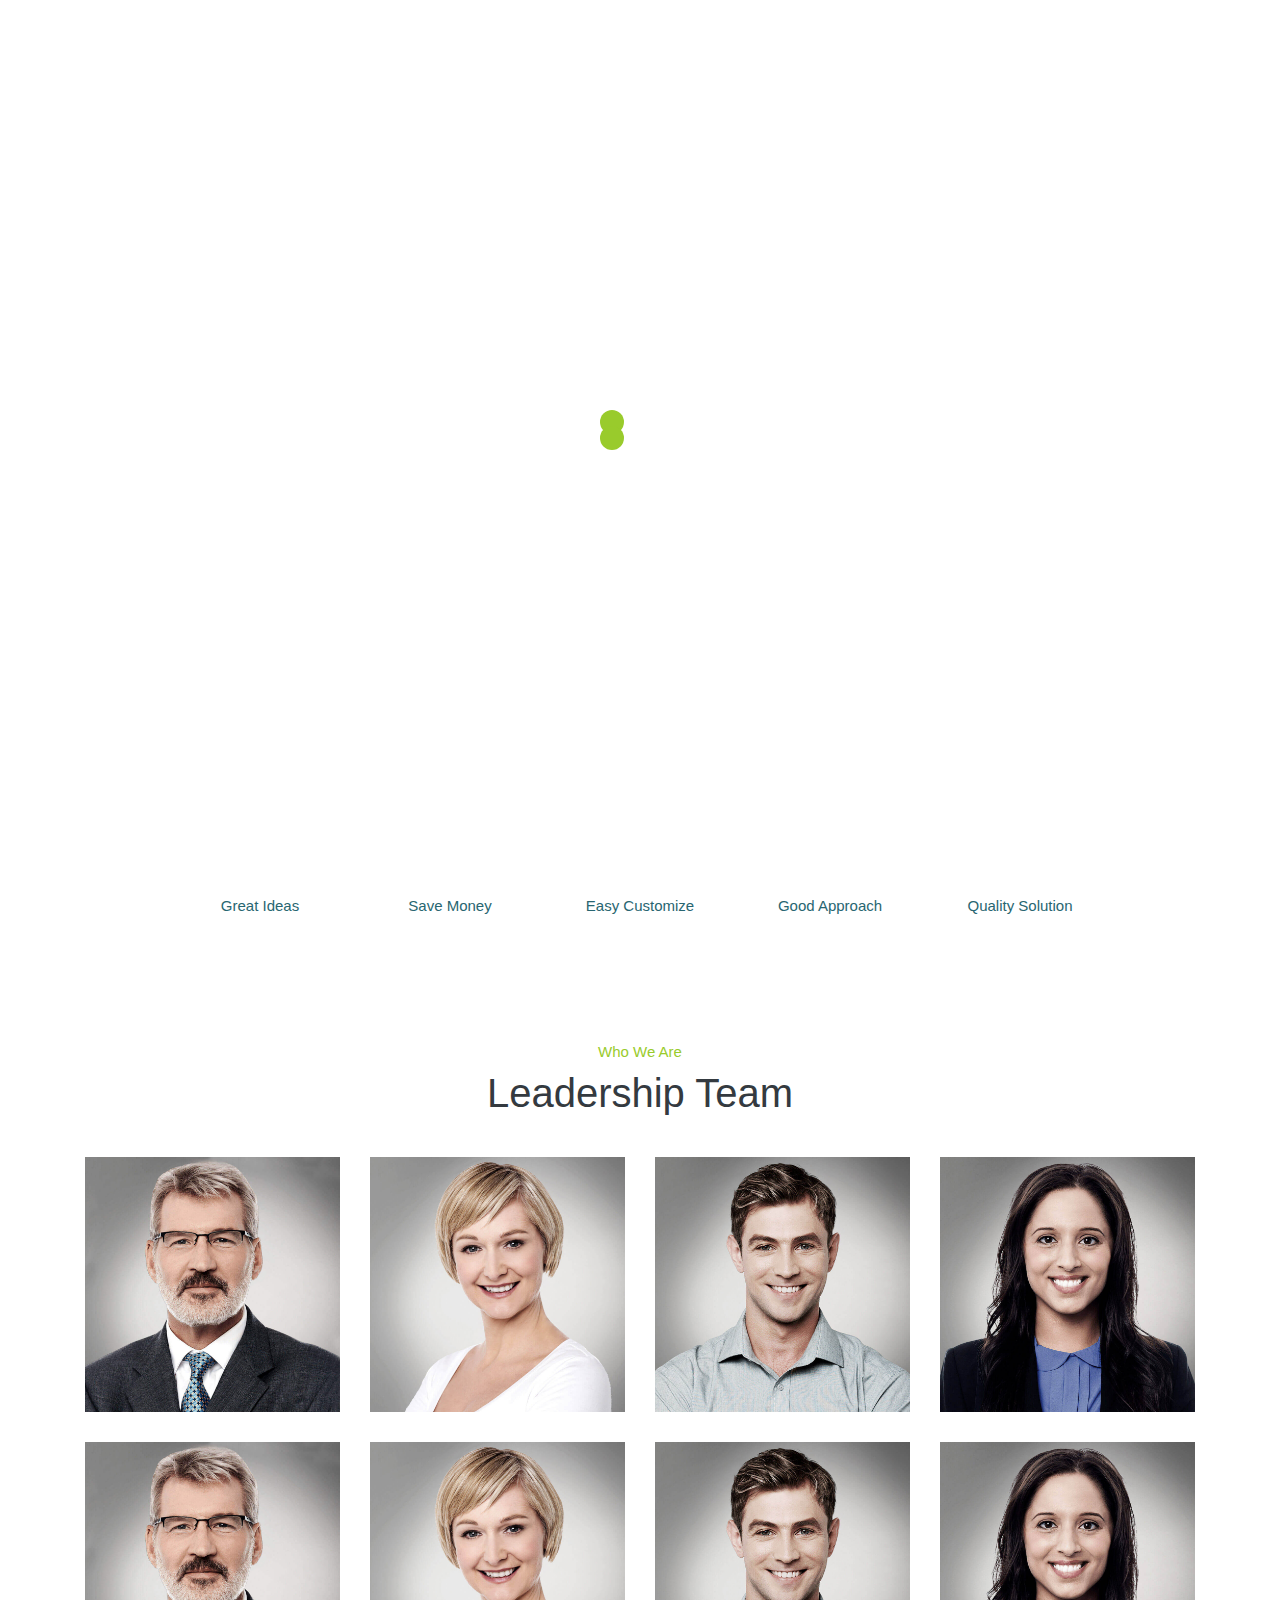
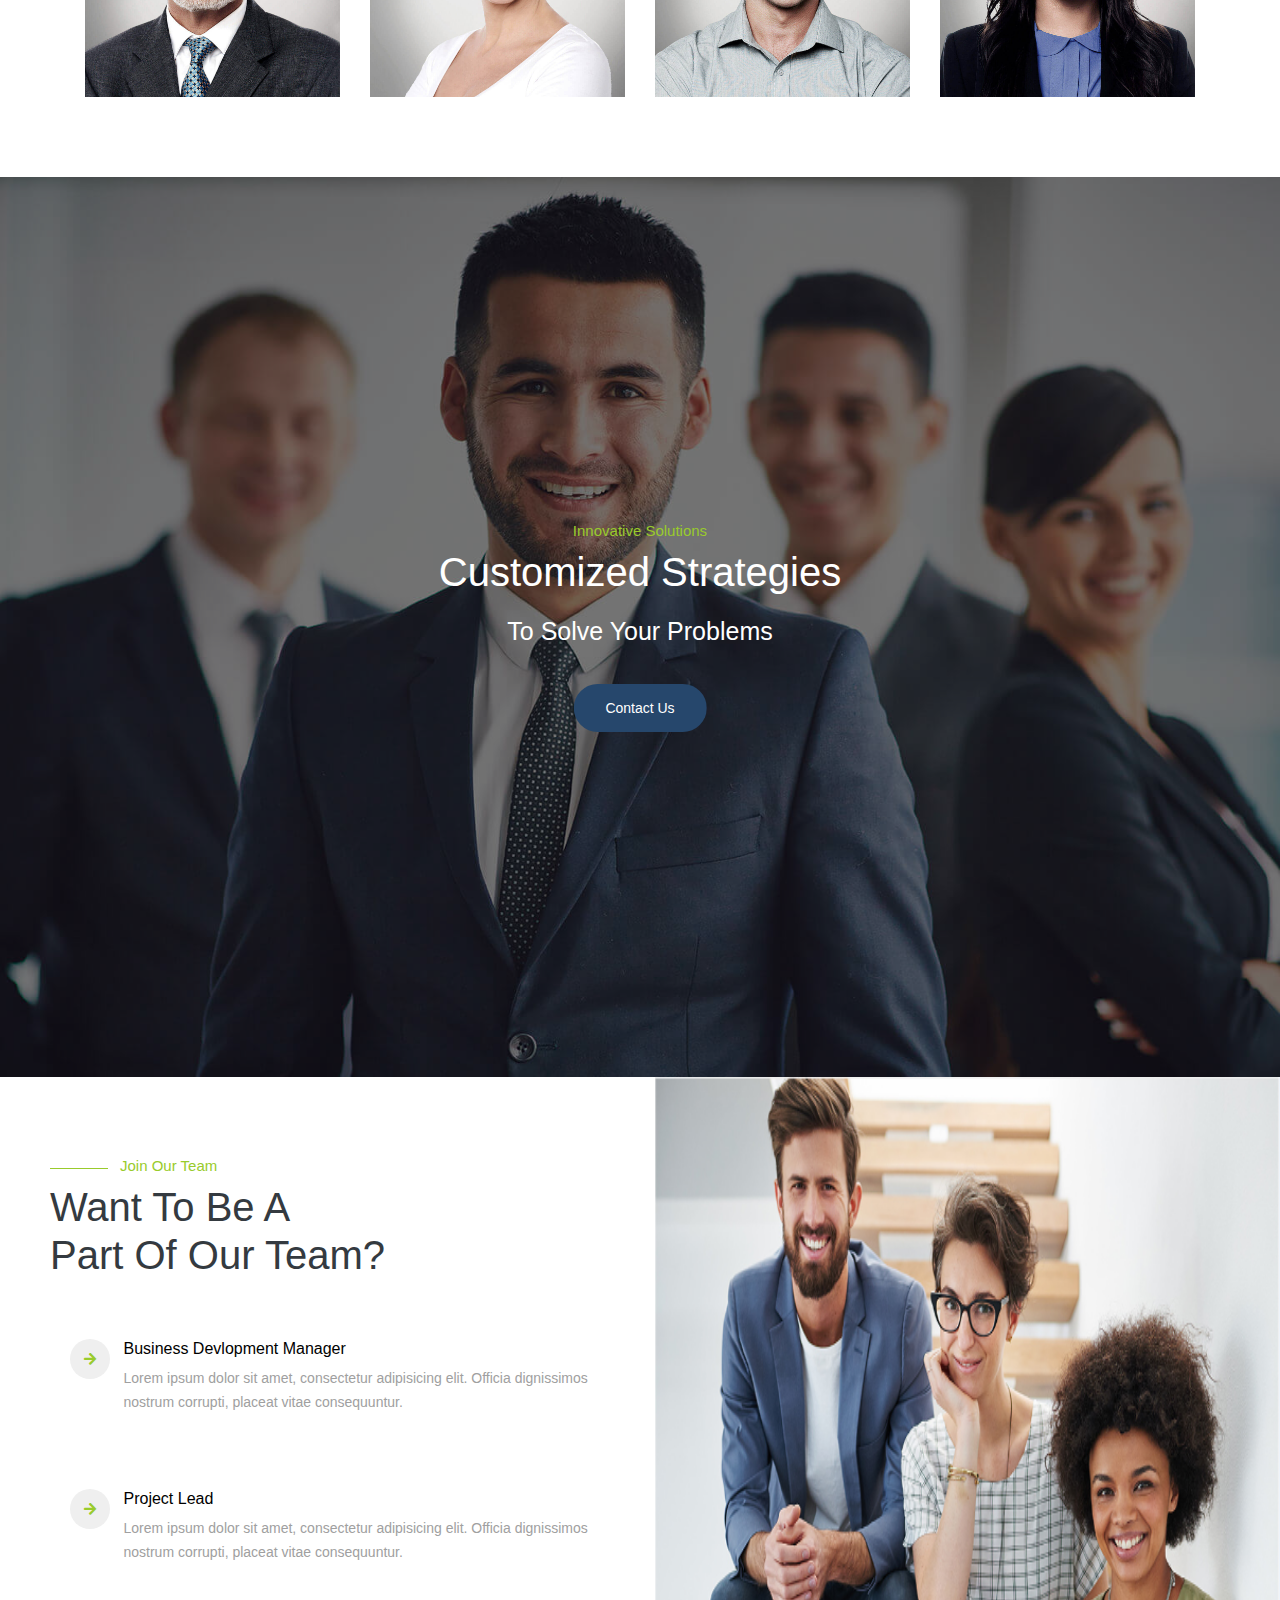
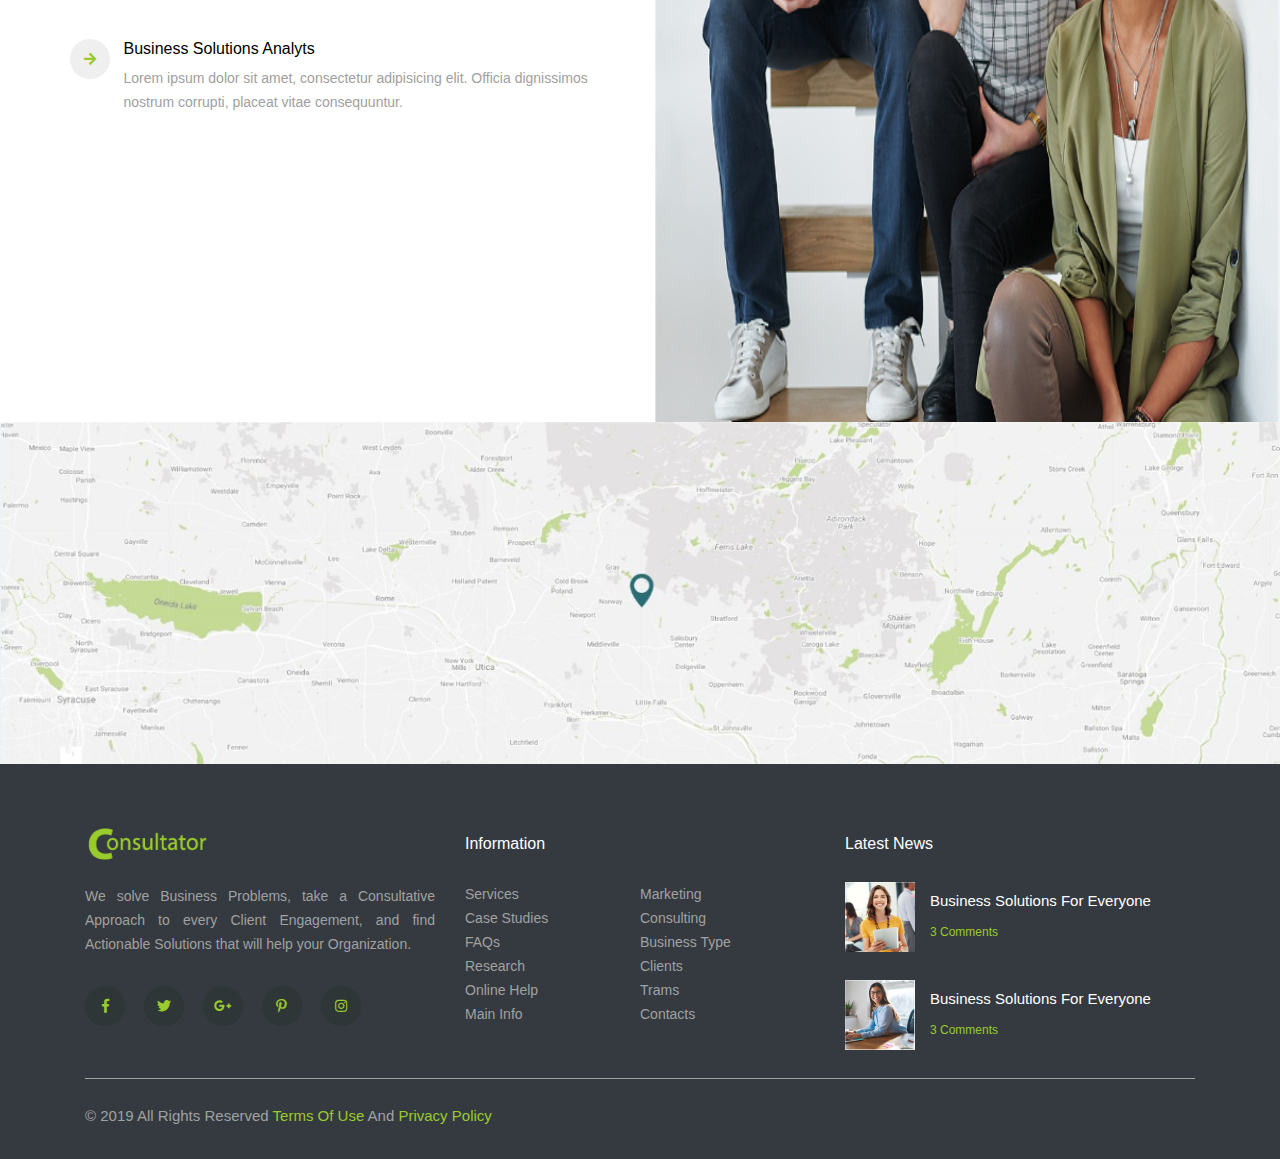
<file: about.html>
<!DOCTYPE HTML>
<html lang="en-US">
    <head>
        <meta http-equiv="Content-Type" content="text/html; charset=UTF-8" />
        <!--meta tags-->
        <meta charset="UTF-8">
        <meta http-equiv="x-ua-compatible" content="ie=edge">
        <meta name="description" content="corporate template based on HTML5 and Bootstrap">
        <meta name="keywords" content="corporate, clean, modern, riad360">
        <meta name="author" content="riad360">
        <meta name="viewport" content="width=device-width, initial-scale=1">
        <!--template title-->
        <title>Consultator - Corporate HTML Template</title>
        <!--==========Favicon==========-->
        <link rel="icon" type="image/png" sizes="512x512"  href="assets/img/favicon/android-chrome-512x512.png">
        <link rel="icon" type="image/png" sizes="192x192"  href="assets/img/favicon/android-chrome-192x192.png">
        <link rel="icon" type="image/png" sizes="32x32" href="assets/img/favicon/favicon-32x32.png">
        <link rel="icon" type="image/png" sizes="16x16" href="assets/img/favicon/favicon-16x16.png">
        <link rel="shortcut icon" type="image/x-icon" href="assets/img/favicon/favicon.ico">
        <meta name="msapplication-TileColor" content="#ffffff">
        <meta name="theme-color" content="#ffffff">
        <!--Favicon Area End -->

        <link rel="stylesheet" href="assets/css/plugins.css">
    
        <!-- My Custom CSS -->
        <!-- Main Stylesheet -->
        <link rel="stylesheet" href="assets/css/main.css" />
        <!-- Responsive CSS -->
        <link rel="stylesheet" href="assets/css/responsive.css" />
    </head>
<body>
    
    <div id="loader">
        <div class="spinner">
            <div class="dot1"></div>
            <div class="dot2"></div>
        </div>
    </div>
    <!-- Full Body Container -->
    <div class="all-section">
        
        <!-- Header Area Start -->
        <header class="header-wrap fixed-top">
            <!-- Start  Logo & Naviagtion  -->
                <div class="container">
                    <div class="row">
                        <!-- LOGO -->
                        <div class="col-sm-3 col-md-2 col-lg-2">
                            <div class="logo">
                                <a href="index.html" class="navbar-brand">
                                    <img src="assets/img/logo/logo.png" alt="Logo">
                                </a>
                            </div>
                        </div> <!-- .col(Bootstrap Class) -->
                        <!-- Main Menu Start -->
                        <div class="col-sm-9 col-md-10 col-lg-10">
                            <nav class="main-menu">
                                <ul id="menu" class="nav-menu">
                                    <li><a href="index.html">Home</a></li>
                                    <li class="active"><a href="about.html">About us</a></li>
                                    <li><a href="solution.html">our solutlons</a></li>
                                    <li><a href="cases.html">cases</a></li>
                                    <li class="na-dropdown"><a href="#">pages</a>
                                        <ul class="na-dropdown__content">
                                            <li><a href="about.html">about</a></li>
                                            <li><a href="solution.html">solution</a></li>
                                            <li><a href="solution-single.html">solution single</a></li>
                                            <li><a href="cases.html">cases</a></li>
                                            <li><a href="cases-single.html">cases single</a></li>
                                            <li><a href="contact.html">contact</a></li>
                                            <li><a href="404.html">404/error page</a></li>
                                        </ul>
                                    </li>
                                    <li><a href="inslghts.html">inslghts</a></li>
                                    <li><a href="contact.html">Contacts</a></li>
                                    <li>
                                        <div class="social">
                                            <ul>
                                                <li><a href="#"><i class="fab fa-facebook-f"></i></a></li>
                                                <li><a href="#"><i class="fab fa-twitter"></i></a></li>
                                                <li><a href="#"><i class="fab fa-pinterest-p"></i></a></li>
                                                <li><a href="#"><i class="fab fa-google-plus-g"></i></a></li>
                                            </ul>
                                        </div>
                                    </li>
                                </ul> <!-- #menu -->
                            </nav> <!-- .main-menu -->
                        </div> <!-- .col(Bootstrap Class) -->
                        <!-- Main Menu End -->
                    </div> <!-- .row(Bootstrap Class) -->
                </div> <!-- .container(Bootstrap Class) -->
            <!-- End Header Logo & Naviagtion -->
        </header> <!-- .header-wrap -->
        <!-- Header Area End -->

        <!-- Bredcome Area Start -->
        <div class="bred-wrap text-center">
            <div class="container">
                <div class="berdcome ">
                    <div class="bred-title">
                        <h2>about us</h2>
                    </div>
                    <div class="bred-link">
                        <ul>
                            <li><a href="index.html">home</a></li>
                            <li>about</li>
                        </ul>
                    </div>
                </div>
            </div> <!-- .container(Bootstrap Class) -->
        </div>
        <!-- Bredcome Area End -->

        <!-- About Area Start -->
        <div class="about-p-wrap bg-gry pos-r">
            <div class="container">
                <div class="row">
                    <div class="col-md-5 offset-md-1">
                        <div class="about-img">
                            <img src="assets/img/about-img.jpg" class="img-fluid" alt="about-img">
                        </div>
                    </div>
                    <div class="col-md-5">
                        <div class="about-content">
                            <div class="title">
                                <h2>ovweview</h2>
                            </div>
                            <h2 class="big-title  text-dark">about consultor</h2>
                            <p>Lorem ipsum dolor sit amet, consectetur adipisicing elit. Assumenda praesentium et quisquam necessitatibus fugiat temporibus eveniet consectetur nihil quam porro blanditiis cum id labore quo aliquid, eos nisi! Nihil, odit.</p>
                            <p>Lorem ipsum dolor sit amet, consectetur adipisicing elit. Aut, ipsa. Explicabo officia qui assumenda quam et. Consequatur voluptas quasi quos.</p>
                            <div class="about-btn">
                                <a href="#" class="btn con-btn">more about us</a>
                            </div>
                        </div>
                    </div>
                </div>
            </div> <!-- .container(Bootstrap Class) -->
        </div>
        <!-- About Area End -->

        <!-- Tab Col Area Start -->
        <div class="tab-col text-center">
            <div class="container">
                <div class="row">
                    <div class="col-md-2 offset-md-1">
                        <div class="tab-item">
                            <div class="icon">
                                <i class="fa fa-lightbulb"></i>
                            </div>
                            <h2>great ideas</h2>
                        </div>
                    </div>
                    <div class="col-md-2">
                        <div class="tab-item">
                            <div class="icon">
                                <i class="fa fa-lightbulb"></i>
                            </div>
                            <h2>save money</h2>
                        </div>
                    </div>
                    <div class="col-md-2">
                        <div class="tab-item">
                            <div class="icon">
                                <i class="fa fa-cog"></i>
                            </div>
                            <h2>easy customize</h2>
                        </div>
                    </div>
                    <div class="col-md-2">
                        <div class="tab-item">
                            <div class="icon">
                                <i class="fa fa-cogs"></i>
                            </div>
                            <h2>good approach</h2>
                        </div>
                    </div>
                    <div class="col-md-2">
                        <div class="tab-item">
                            <div class="icon">
                                <i class="fa fa-briefcase"></i>
                            </div>
                            <h2>quality solution</h2>
                        </div>
                    </div>
                </div>
            </div> <!-- .container(Bootstrap Class) -->
        </div>
        <!-- Tab Col Area End -->

        <!-- Team Area Start -->
        <div class="team-member-wrp sec-p">
            <div class="container">
                <div class="t-head text-center">
                    <h4 class="sm-title">who we are</h4>
                    <h2 class="big-title text-dark">leadership team</h2>
                </div>
                <div class="row">
                    <div class="col-md-3">
                        <div class="team-member">
                            <div class="team-member-thumb">
                                <img src="assets/img/team/1.jpg" alt="Team Member" class="img-fluid">
                            </div>
                            <div class="team-social text-center">
                                <ul>
                                    <li>
                                        <a href=""><i class="fab fa-facebook-f"></i></a>
                                    </li>
                                    <li>
                                        <a href=""><i class="fab fa-twitter"></i></a>
                                    </li>
                                    <li>
                                        <a href=""><i class="fab fa-google-plus-g"></i></a>
                                    </li>
                                </ul>
                            </div>
                        </div>
                    </div> <!-- .col(Bootstrap Class) -->
                    <div class="col-md-3">
                        <div class="team-member">
                            <div class="team-member-thumb">
                                <img src="assets/img/team/2.jpg" alt="Team Member" class="img-fluid">
                            </div>
                            <div class="team-social text-center">
                                <ul>
                                    <li>
                                        <a href=""><i class="fab fa-facebook-f"></i></a>
                                    </li>
                                    <li>
                                        <a href=""><i class="fab fa-twitter"></i></a>
                                    </li>
                                    <li>
                                        <a href=""><i class="fab fa-google-plus-g"></i></a>
                                    </li>
                                </ul>
                            </div>
                        </div>
                    </div> <!-- .col(Bootstrap Class) -->
                    <div class="col-md-3">
                        <div class="team-member">
                            <div class="team-member-thumb">
                                <img src="assets/img/team/3.jpg" alt="Team Member" class="img-fluid">
                            </div>
                            <div class="team-social text-center">
                                <ul>
                                    <li>
                                        <a href=""><i class="fab fa-facebook-f"></i></a>
                                    </li>
                                    <li>
                                        <a href=""><i class="fab fa-twitter"></i></a>
                                    </li>
                                    <li>
                                        <a href=""><i class="fab fa-google-plus-g"></i></a>
                                    </li>
                                </ul>
                            </div>
                        </div>
                    </div> <!-- .col(Bootstrap Class) -->
                    <div class="col-md-3">
                        <div class="team-member">
                            <div class="team-member-thumb">
                                <img src="assets/img/team/4.jpg" alt="Team Member" class="img-fluid">
                            </div>
                            <div class="team-social text-center">
                                <ul>
                                    <li>
                                        <a href=""><i class="fab fa-facebook-f"></i></a>
                                    </li>
                                    <li>
                                        <a href=""><i class="fab fa-twitter"></i></a>
                                    </li>
                                    <li>
                                        <a href=""><i class="fab fa-google-plus-g"></i></a>
                                    </li>
                                </ul>
                            </div>
                        </div>
                    </div> <!-- .col(Bootstrap Class) -->
                    <div class="col-md-3">
                        <div class="team-member">
                            <div class="team-member-thumb">
                                <img src="assets/img/team/1.jpg" alt="Team Member" class="img-fluid">
                            </div>
                            <div class="team-social text-center">
                                <ul>
                                    <li>
                                        <a href=""><i class="fab fa-facebook-f"></i></a>
                                    </li>
                                    <li>
                                        <a href=""><i class="fab fa-twitter"></i></a>
                                    </li>
                                    <li>
                                        <a href=""><i class="fab fa-google-plus-g"></i></a>
                                    </li>
                                </ul>
                            </div>
                        </div>
                    </div> <!-- .col(Bootstrap Class) -->
                    <div class="col-md-3">
                        <div class="team-member">
                            <div class="team-member-thumb">
                                <img src="assets/img/team/2.jpg" alt="Team Member" class="img-fluid">
                            </div>
                            <div class="team-social text-center">
                                <ul>
                                    <li>
                                        <a href=""><i class="fab fa-facebook-f"></i></a>
                                    </li>
                                    <li>
                                        <a href=""><i class="fab fa-twitter"></i></a>
                                    </li>
                                    <li>
                                        <a href=""><i class="fab fa-google-plus-g"></i></a>
                                    </li>
                                </ul>
                            </div>
                        </div>
                    </div> <!-- .col(Bootstrap Class) -->
                    <div class="col-md-3">
                        <div class="team-member">
                            <div class="team-member-thumb">
                                <img src="assets/img/team/3.jpg" alt="Team Member" class="img-fluid">
                            </div>
                            <div class="team-social text-center">
                                <ul>
                                    <li>
                                        <a href=""><i class="fab fa-facebook-f"></i></a>
                                    </li>
                                    <li>
                                        <a href=""><i class="fab fa-twitter"></i></a>
                                    </li>
                                    <li>
                                        <a href=""><i class="fab fa-google-plus-g"></i></a>
                                    </li>
                                </ul>
                            </div>
                        </div>
                    </div> <!-- .col(Bootstrap Class) -->
                    <div class="col-md-3">
                        <div class="team-member">
                            <div class="team-member-thumb">
                                <img src="assets/img/team/4.jpg" alt="Team Member" class="img-fluid">
                            </div>
                            <div class="team-social text-center">
                                <ul>
                                    <li>
                                        <a href=""><i class="fab fa-facebook-f"></i></a>
                                    </li>
                                    <li>
                                        <a href=""><i class="fab fa-twitter"></i></a>
                                    </li>
                                    <li>
                                        <a href=""><i class="fab fa-google-plus-g"></i></a>
                                    </li>
                                </ul>
                            </div>
                        </div>
                    </div> <!-- .col(Bootstrap Class) -->
                </div> <!-- .row(Bootstrap Class) -->
            </div> <!-- .container(Bootstrap Class) -->
        </div>
        <!-- Team Area End -->
        
        <div class="client-top pos-r">
            <div class="container">
                <div class="client-top-content text-center">
                    <h4 class="sm-title">innovative solutions</h4>
                    <h2 class="big-title">customized strategies</h2>
                    <h5>to solve your problems</h5>
                    <a href="contact.html" class="con-btn">contact us</a>
                </div>
            </div> <!-- .container(Bootstrap Class) -->
        </div>

        
        <!-- Join Team Area Start -->
        <div class="join-team-wrap">
            <div class="container-fluid">
                <div class="row">
                    <div class="col-sm-12 col-md-6 col-lg-6 pl-0">
                        <div class="joim-team-content">
                            <div class="join-team-head">
                                <div class="title">
                                    <h2>join our team</h2>
                                </div>
                                <h2 class="big-title text-dark">want to be a <span class="d-b">part of our team?</span></h2>
                            </div> <!-- .join-team-head -->
                            <div class="join-team-body">
                                <ul>
                                    <li>
                                        <span class="icon">
                                            <i class="fas fa-arrow-right"></i>
                                        </span>
                                        <span class="dis-text">
                                            <h4>business devlopment manager</h4>
                                            <p>Lorem ipsum dolor sit amet, consectetur adipisicing elit. Officia dignissimos nostrum corrupti, placeat vitae consequuntur.</p>
                                        </span>
                                    </li>
                                    <li>
                                        <span class="icon">
                                            <i class="fas fa-arrow-right"></i>
                                        </span>
                                        <span class="dis-text">
                                            <h4>project lead</h4>
                                            <p>Lorem ipsum dolor sit amet, consectetur adipisicing elit. Officia dignissimos nostrum corrupti, placeat vitae consequuntur.</p>
                                        </span>
                                    </li>
                                    <li>
                                        <span class="icon">
                                            <i class="fas fa-arrow-right"></i>
                                        </span>
                                        <span class="dis-text">
                                            <h4>business solutions analyts</h4>
                                            <p>Lorem ipsum dolor sit amet, consectetur adipisicing elit. Officia dignissimos nostrum corrupti, placeat vitae consequuntur.</p>
                                        </span>
                                    </li>
                                </ul>
                            </div> <!-- .join-team-body -->
                        </div> <!-- .joim-team-content -->
                    </div> <!-- .col(Bootstrap Class) -->
                    <div class="col-sm-12 col-md-6 col-lg-6 pr-0">
                        <div class="join-team-img">
                            <img src="assets/img/team-join.png" alt="Join Team Image" class="img-fluid">
                        </div>
                    </div> <!-- .col(Bootstrap Class) -->
                </div> <!-- .row(Bootstrap Class) -->
            </div> <!-- .container-fluid(Bootstrap Class) -->
        </div>
        <!-- Join Team Area End -->


        <!-- Map Area Start -->
        <div class="map-img m-0">
            <img src="assets/img/map.jpg" alt="" class="img-fluid">
        </div>
        <!-- Map Area End -->

        <!-- Footer Area Start -->
        <footer class="footer-wrap bg-dark">
            <div class="container">
                <div class="footer-top-wrap">
                    <div class="row">
                        <div class="col-sm-12 col-md-4">
                            <div class="footer-item">
                                <div class="f-title">
                                    <img src="assets/img/logo/logo.png" alt="">
                                </div>
                                <div class="f-content">
                                    <p>We solve Business Problems, take a Consultative Approach to every Client Engagement, and find Actionable Solutions that will help your Organization.</p>
                                </div>
                                <div class="f-social">
                                    <ul>
                                        <li><a href="#"><i class="fab fa-facebook-f"></i></a></li>
                                        <li><a href="#"><i class="fab fa-twitter"></i></a></li>
                                        <li><a href="#"><i class="fab fa-google-plus-g"></i></a></li>
                                        <li><a href="#"><i class="fab fa-pinterest-p"></i></a></li>
                                        <li><a href="#"><i class="fab fa-instagram"></i></a></li>
                                    </ul>
                                </div>
                            </div>
                        </div>
                        <div class="col-sm-12 col-md-4">
                            <div class="footer-item">
                                <div class="f-title">
                                    <h2>information</h2>
                                </div>
                                <div class="f-content">
                                    <ul class="left-f">
                                        <li><a href="#">services</a></li>
                                        <li><a href="#">case studies</a></li>
                                        <li><a href="#">FAQs</a></li>
                                        <li><a href="#">research</a></li>
                                        <li><a href="#">online help</a></li>
                                        <li><a href="#">main info</a></li>      
                                    </ul>
                                    <ul class="right-f">
                                        <li><a href="#">marketing</a></li>
                                        <li><a href="#">consulting</a></li>
                                        <li><a href="#">business type</a></li>
                                        <li><a href="#">clients</a></li>
                                        <li><a href="#">trams</a></li>
                                        <li><a href="#">contacts</a></li>
                                    </ul>
                                </div>
                            </div>
                        </div>
                        <div class="col-sm-12 col-md-4">
                            <div class="footer-item">
                                <div class="f-title">
                                    <h2>latest news</h2>
                                </div>
                                <div class="f-content">
                                    <ul class="f-news">
                                        <li>
                                            <span class="f-news-img">
                                                <img src="assets/img/blog/2.jpg" alt="" class="img-fluid">
                                            </span>
                                            <span class="f-news-text">
                                                <h2>business solutions for everyone</h2>
                                                <p class="sm-title">3 comments</p>
                                            </span>
                                        </li>
                                        <li>
                                            <span class="f-news-img">
                                                <img src="assets/img/blog/3.jpg" alt="" class="img-fluid">
                                            </span>
                                            <span class="f-news-text">
                                                <h2>business solutions for everyone</h2>
                                                <p class="sm-title">3 comments</p>
                                            </span>
                                        </li>
                                    </ul>
                                </div>
                            </div>
                        </div>
                    </div>
                </div>
                <div class="copyright-wrap">
                    <div class="row">
                        <div class="col-sm-12">
                            <p class="copyright">&copy; 2019 all rights reserved <a href="#">terms of use</a> and <a href="#">privacy policy</a></p>
                        </div>
                    </div>
                </div>
            </div> <!-- .container(Bootstrap Class) -->
        </footer>
        <!-- Footer Area End -->
    </div> <!-- .all-section -->
    <!-- End Full Body -->


    <!-- jQuery Main -->
    <script src="assets/js/jquery.min.js"></script>
    <!-- Popper JS -->
    <script src="assets/js/popper.min.js"></script>
    <!-- Bootstrap JS -->
    <script src="assets/js/bootstrap.min.js"></script>
    <!-- SlickNav JS -->
    <script src="assets/js/slicknav.min.js"></script>
    <!-- OwlCarousel JS -->
    <script src="assets/js/owl.carousel.min.js"></script>
    <!-- WoW JS -->
    <script src="assets/js/wow.js"></script>
    <!-- MixiTup JS -->
    <script src="assets/js/mixitup.min.js"></script>
    <!-- Contact Form Script-->
    <script src="assets/contact-script/validator.js"></script>
    <script src="assets/contact-script/contact.js"></script>


    <script src="assets/js/main.js"></script>

</body>
</html>
</file>
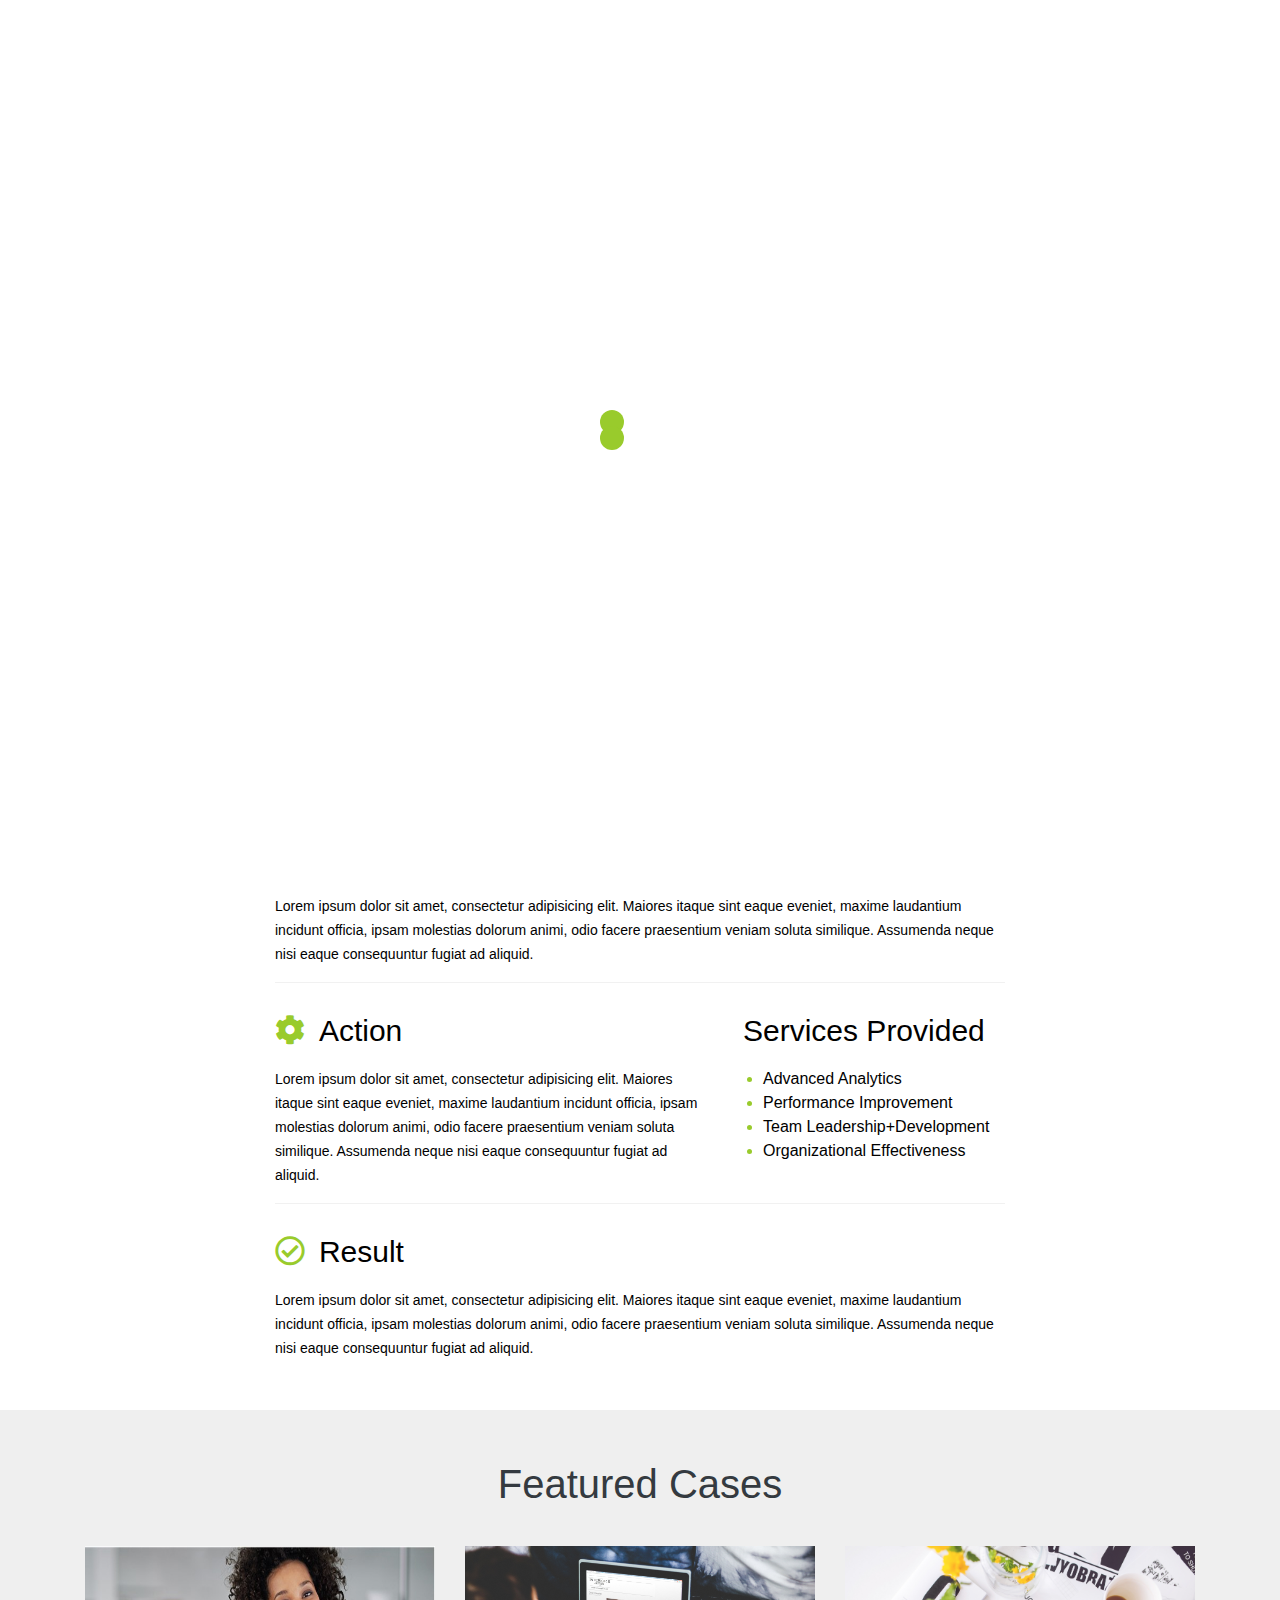
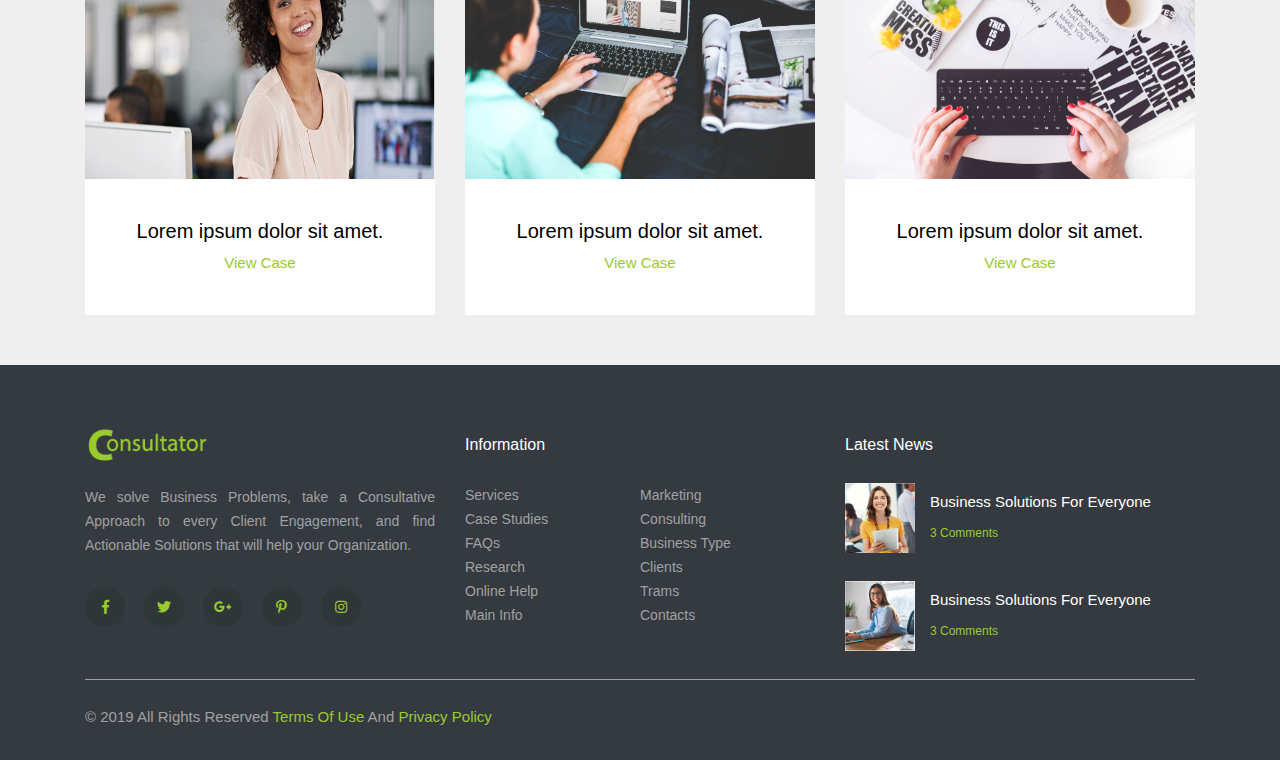
<file: cases-single.html>
<!DOCTYPE HTML>
<html lang="en-US">
    <head>
        <meta http-equiv="Content-Type" content="text/html; charset=UTF-8" />
        <!--meta tags-->
        <meta charset="UTF-8">
        <meta http-equiv="x-ua-compatible" content="ie=edge">
        <meta name="description" content="corporate template based on HTML5 and Bootstrap">
        <meta name="keywords" content="corporate, clean, modern, riad360">
        <meta name="author" content="riad360">
        <meta name="viewport" content="width=device-width, initial-scale=1">
        <!--template title-->
        <title>Consultator - Corporate HTML Template</title>
        <!--==========Favicon==========-->
        <link rel="icon" type="image/png" sizes="512x512"  href="assets/img/favicon/android-chrome-512x512.png">
        <link rel="icon" type="image/png" sizes="192x192"  href="assets/img/favicon/android-chrome-192x192.png">
        <link rel="icon" type="image/png" sizes="32x32" href="assets/img/favicon/favicon-32x32.png">
        <link rel="icon" type="image/png" sizes="16x16" href="assets/img/favicon/favicon-16x16.png">
        <link rel="shortcut icon" type="image/x-icon" href="assets/img/favicon/favicon.ico">
        <meta name="msapplication-TileColor" content="#ffffff">
        <meta name="theme-color" content="#ffffff">
        <!--Favicon Area End -->

        <link rel="stylesheet" href="assets/css/plugins.css">
    
        <!-- My Custom CSS -->
        <!-- Main Stylesheet -->
        <link rel="stylesheet" href="assets/css/main.css" />
        <!-- Responsive CSS -->
        <link rel="stylesheet" href="assets/css/responsive.css" />
    </head>
<body>
    
    <div id="loader">
        <div class="spinner">
            <div class="dot1"></div>
            <div class="dot2"></div>
        </div>
    </div>
    <!-- Full Body Container -->
    <div class="all-section">
        
        <!-- Header Area Start -->
        <header class="header-wrap fixed-top">
            <!-- Start  Logo & Naviagtion  -->
                <div class="container">
                    <div class="row">
                        <!-- LOGO -->
                        <div class="col-sm-3 col-md-2 col-lg-2">
                            <div class="logo">
                                <a href="index.html" class="navbar-brand">
                                    <img src="assets/img/logo/logo.png" alt="Logo">
                                </a>
                            </div>
                        </div> <!-- .col(Bootstrap Class) -->
                        <!-- Main Menu Start -->
                        <div class="col-sm-9 col-md-10 col-lg-10">
                            <nav class="main-menu">
                                <ul id="menu" class="nav-menu">
                                    <li><a href="index.html">Home</a></li>
                                    <li><a href="about.html">About us</a></li>
                                    <li><a href="solution.html">our solutlons</a></li>
                                    <li><a href="cases.html">cases</a></li>
                                    <li class="na-dropdown active"><a href="#">pages</a>
                                        <ul class="na-dropdown__content">
                                            <li><a href="about.html">about</a></li>
                                            <li><a href="solution.html">solution</a></li>
                                            <li><a href="solution-single.html">solution single</a></li>
                                            <li><a href="cases.html">cases</a></li>
                                            <li><a href="cases-single.html">cases single</a></li>
                                            <li><a href="contact.html">contact</a></li>
                                            <li><a href="404.html">404/error page</a></li>
                                        </ul>
                                    </li>
                                    <li><a href="inslghts.html">inslghts</a></li>
                                    <li><a href="contact.html">Contacts</a></li>
                                    <li>
                                        <div class="social">
                                            <ul>
                                                <li><a href="#"><i class="fab fa-facebook-f"></i></a></li>
                                                <li><a href="#"><i class="fab fa-twitter"></i></a></li>
                                                <li><a href="#"><i class="fab fa-pinterest-p"></i></a></li>
                                                <li><a href="#"><i class="fab fa-google-plus-g"></i></a></li>
                                            </ul>
                                        </div>
                                    </li>
                                </ul> <!-- #menu -->
                            </nav> <!-- .main-menu -->
                        </div> <!-- .col(Bootstrap Class) -->
                        <!-- Main Menu End -->
                    </div> <!-- .row(Bootstrap Class) -->
                </div> <!-- .container(Bootstrap Class) -->
            <!-- End Header Logo & Naviagtion -->
        </header> <!-- .header-wrap -->
        <!-- Header Area End -->
        
        <!-- Bredcome Area Start -->
        <div class="bred-wrap text-center">
            <div class="container">
                <div class="berdcome">
                    <div class="bred-title">
                        <h2>case study for linitrum web</h2>
                    </div>
                    <div class="bred-link">
                        <ul>
                            <li><a href="index.html">home</a></li>
                            <li><a href="cases.html">cases</a></li>
                            <li>case study for linitrum web</li>
                        </ul>
                    </div>
                </div>
            </div> <!-- .container(Bootstrap Class) -->
        </div>
        <!-- Bredcome Area End -->

        <div class="c-single-wrap sec-p">
            <div class="container">
                <div class="row">
                    <div class="col-md-8 offset-md-2">
                        <article class="c-content">
                            <div class="c-thumb">
                                <img src="assets/img/cases/1.jpg" class="img-fluid" alt="cases img">
                            </div>
                            <div class="c-text-item">
                                <div class="c-text-title">
                                    <i class="far fa-file-alt"></i>
                                    <h2>task</h2>
                                </div>
                                <p>Lorem ipsum dolor sit amet, consectetur adipisicing elit. Maiores itaque sint eaque eveniet, maxime laudantium incidunt officia, ipsam molestias dolorum animi, odio facere praesentium veniam soluta similique. Assumenda neque nisi eaque consequuntur fugiat ad aliquid.</p>
                            </div>
                            <div class="c-text-item d-f">
                                <div class="l-item">
                                    <div class="c-text-title">
                                        <i class="fa fa-cog"></i>
                                        <h2>action</h2>
                                    </div>
                                    <p>Lorem ipsum dolor sit amet, consectetur adipisicing elit. Maiores itaque sint eaque eveniet, maxime laudantium incidunt officia, ipsam molestias dolorum animi, odio facere praesentium veniam soluta similique. Assumenda neque nisi eaque consequuntur fugiat ad aliquid.</p>
                                </div>
                                <div class="r-item">
                                    <div class="c-text-title">
                                        <h2>services provided</h2>
                                    </div>
                                    <ul>
                                        <li><span>advanced analytics</span></li>
                                        <li><span>performance improvement</span></li>
                                        <li><span>team leadership+development</span></li>
                                        <li><span>organizational effectiveness</span></li>
                                    </ul>
                                </div>                                    
                            </div>
                            <div class="c-text-item">
                                <div class="c-text-title">
                                    <i class="far fa-check-circle"></i>
                                    <h2>result</h2>
                                </div>
                                <p>Lorem ipsum dolor sit amet, consectetur adipisicing elit. Maiores itaque sint eaque eveniet, maxime laudantium incidunt officia, ipsam molestias dolorum animi, odio facere praesentium veniam soluta similique. Assumenda neque nisi eaque consequuntur fugiat ad aliquid.</p>
                            </div>
                        </article>
                    </div>
                </div>
            </div> <!-- .container(Bootstrap Class) -->
            <div class="f-case bg-gry text-center sec-p">
                <div class="container">
                    <h2 class="big-title text-dark">featured cases</h2>
                    <div class="row">
                        <div class="col-md-4">
                            <div class="f-case-item">
                                <img src="assets/img/cases/1.jpg" class="img-fluid" alt="">
                                <div class="f-case-item-text">
                                    <h2>Lorem ipsum dolor sit amet.</h2>
                                    <a href="#" class="sm-title">view case</a>
                                </div>
                            </div>
                        </div>
                        <div class="col-md-4">
                            <div class="f-case-item">
                                <img src="assets/img/cases/2.jpg" class="img-fluid" alt="">
                                <div class="f-case-item-text">
                                    <h2>Lorem ipsum dolor sit amet.</h2>
                                    <a href="#" class="sm-title">view case</a>
                                </div>
                            </div>
                        </div>
                        <div class="col-md-4">
                            <div class="f-case-item">
                                <img src="assets/img/cases/3.jpg" class="img-fluid" alt="">
                                <div class="f-case-item-text">
                                    <h2>Lorem ipsum dolor sit amet.</h2>
                                    <a href="#" class="sm-title">view case</a>
                                </div>
                            </div>
                        </div>
                    </div>
                </div> <!-- .container(Bootstrap Class) -->
            </div>
        </div>

        <!-- Footer Area Start -->
        <footer class="footer-wrap bg-dark">
            <div class="container">
                <div class="footer-top-wrap">
                    <div class="row">
                        <div class="col-sm-12 col-md-4">
                            <div class="footer-item">
                                <div class="f-title">
                                    <img src="assets/img/logo/logo.png" alt="">
                                </div>
                                <div class="f-content">
                                    <p>We solve Business Problems, take a Consultative Approach to every Client Engagement, and find Actionable Solutions that will help your Organization.</p>
                                </div>
                                <div class="f-social">
                                    <ul>
                                        <li><a href="#"><i class="fab fa-facebook-f"></i></a></li>
                                        <li><a href="#"><i class="fab fa-twitter"></i></a></li>
                                        <li><a href="#"><i class="fab fa-google-plus-g"></i></a></li>
                                        <li><a href="#"><i class="fab fa-pinterest-p"></i></a></li>
                                        <li><a href="#"><i class="fab fa-instagram"></i></a></li>
                                    </ul>
                                </div>
                            </div>
                        </div>
                        <div class="col-sm-12 col-md-4">
                            <div class="footer-item">
                                <div class="f-title">
                                    <h2>information</h2>
                                </div>
                                <div class="f-content">
                                    <ul class="left-f">
                                        <li><a href="#">services</a></li>
                                        <li><a href="#">case studies</a></li>
                                        <li><a href="#">FAQs</a></li>
                                        <li><a href="#">research</a></li>
                                        <li><a href="#">online help</a></li>
                                        <li><a href="#">main info</a></li>      
                                    </ul>
                                    <ul class="right-f">
                                        <li><a href="#">marketing</a></li>
                                        <li><a href="#">consulting</a></li>
                                        <li><a href="#">business type</a></li>
                                        <li><a href="#">clients</a></li>
                                        <li><a href="#">trams</a></li>
                                        <li><a href="#">contacts</a></li>
                                    </ul>
                                </div>
                            </div>
                        </div>
                        <div class="col-sm-12 col-md-4">
                            <div class="footer-item">
                                <div class="f-title">
                                    <h2>latest news</h2>
                                </div>
                                <div class="f-content">
                                    <ul class="f-news">
                                        <li>
                                            <span class="f-news-img">
                                                <img src="assets/img/blog/2.jpg" alt="" class="img-fluid">
                                            </span>
                                            <span class="f-news-text">
                                                <h2>business solutions for everyone</h2>
                                                <p class="sm-title">3 comments</p>
                                            </span>
                                        </li>
                                        <li>
                                            <span class="f-news-img">
                                                <img src="assets/img/blog/3.jpg" alt="" class="img-fluid">
                                            </span>
                                            <span class="f-news-text">
                                                <h2>business solutions for everyone</h2>
                                                <p class="sm-title">3 comments</p>
                                            </span>
                                        </li>
                                    </ul>
                                </div>
                            </div>
                        </div>
                    </div>
                </div>
                <div class="copyright-wrap">
                    <div class="row">
                        <div class="col-sm-12">
                            <p class="copyright">&copy; 2019 all rights reserved <a href="#">terms of use</a> and <a href="#">privacy policy</a></p>
                        </div>
                    </div>
                </div>
            </div> <!-- .container(Bootstrap Class) -->
        </footer>
        <!-- Footer Area End -->
    </div> <!-- .all-section -->
    <!-- End Full Body -->


    <!-- jQuery Main -->
    <script src="assets/js/jquery.min.js"></script>
    <!-- Popper JS -->
    <script src="assets/js/popper.min.js"></script>
    <!-- Bootstrap JS -->
    <script src="assets/js/bootstrap.min.js"></script>
    <!-- SlickNav JS -->
    <script src="assets/js/slicknav.min.js"></script>
    <!-- OwlCarousel JS -->
    <script src="assets/js/owl.carousel.min.js"></script>
    <!-- WoW JS -->
    <script src="assets/js/wow.js"></script>
    <!-- MixiTup JS -->
    <script src="assets/js/mixitup.min.js"></script>
    <!-- Contact Form Script-->
    <script src="assets/contact-script/validator.js"></script>
    <script src="assets/contact-script/contact.js"></script>


    <script src="assets/js/main.js"></script>

</body>
</html>
</file>
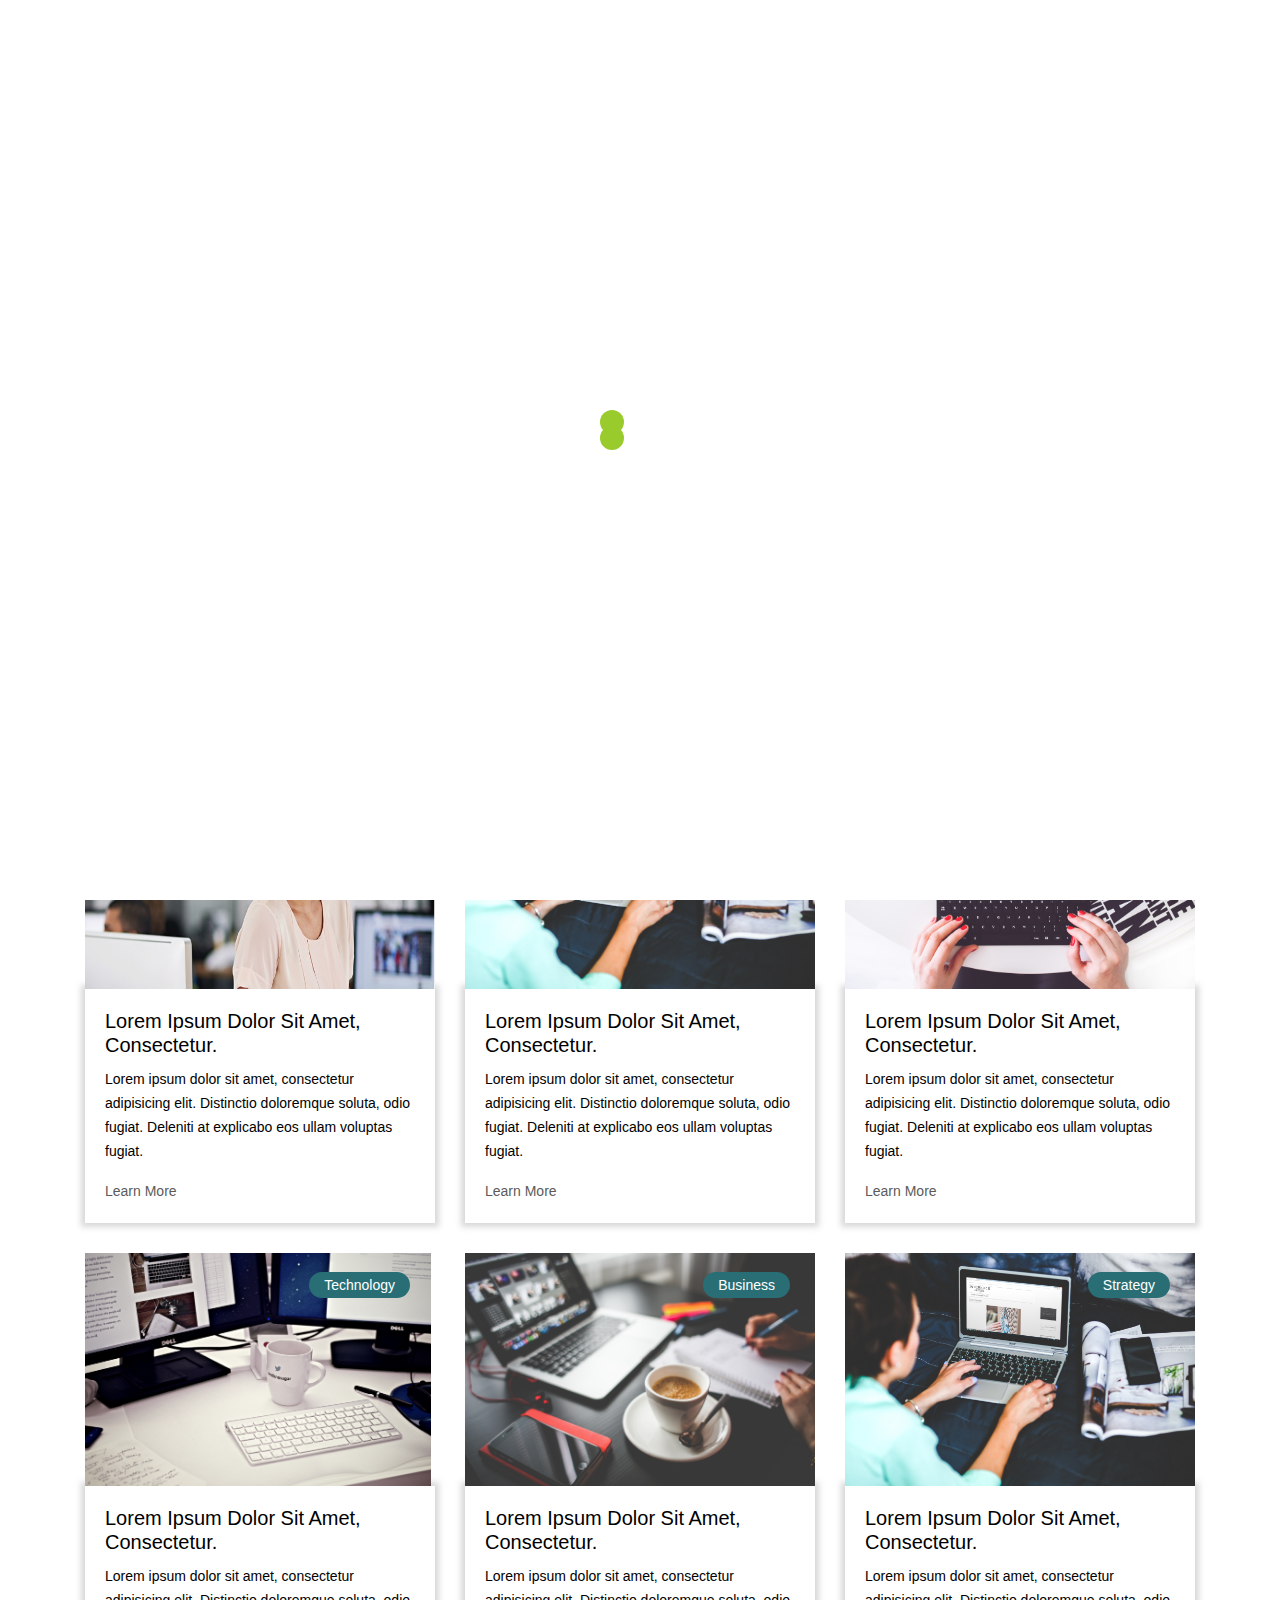
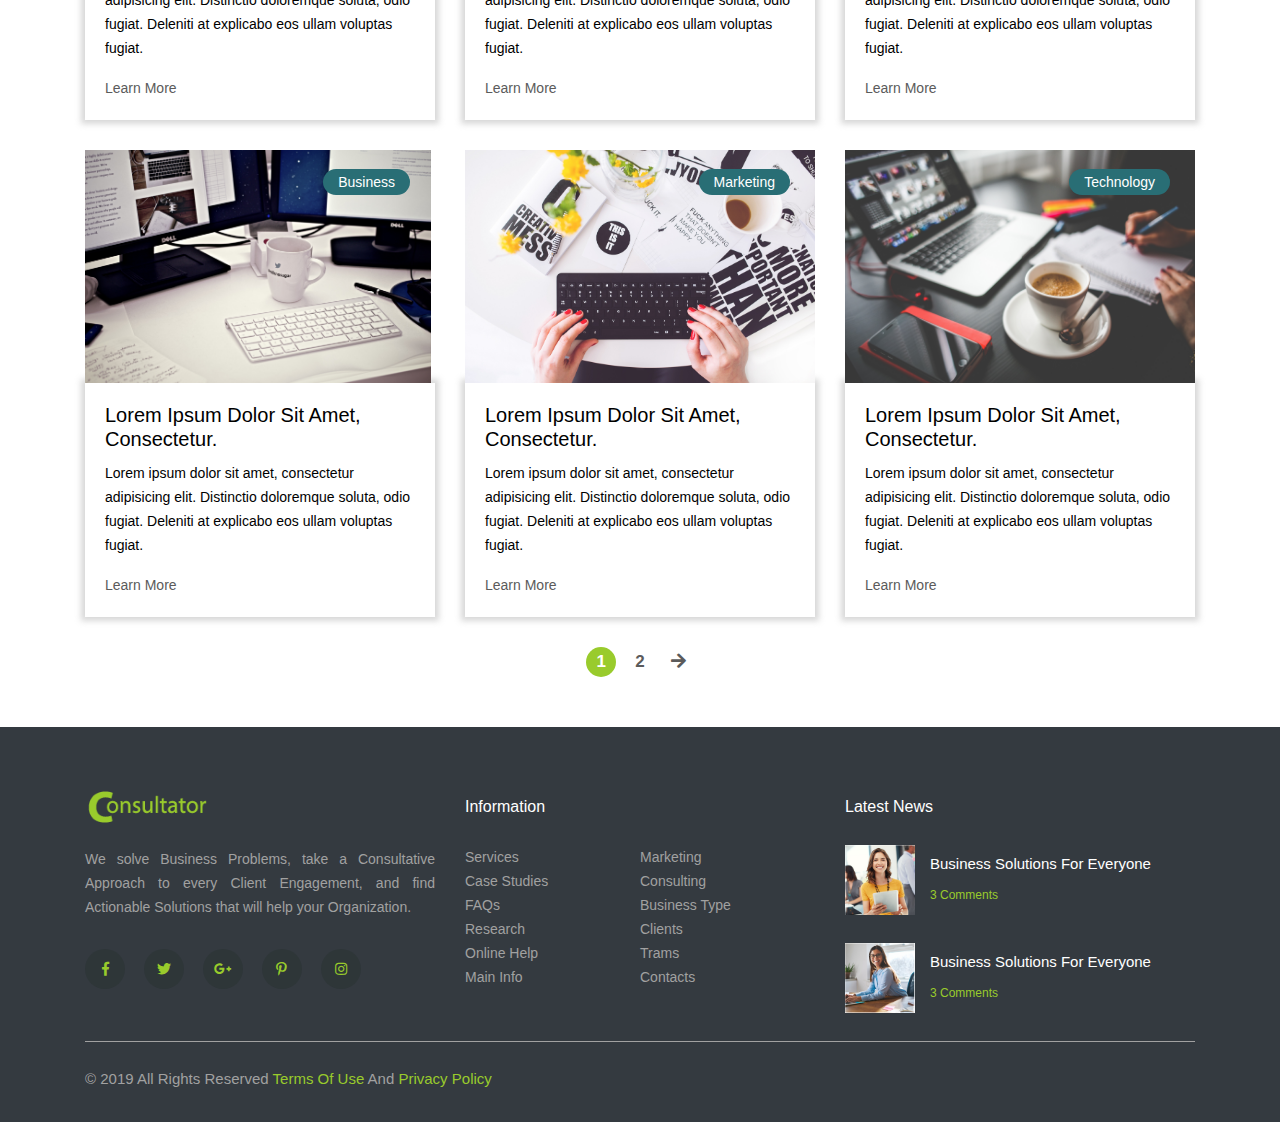
<file: cases.html>
<!DOCTYPE HTML>
<html lang="en-US">
    <head>
        <meta http-equiv="Content-Type" content="text/html; charset=UTF-8" />
        <!--meta tags-->
        <meta charset="UTF-8">
        <meta http-equiv="x-ua-compatible" content="ie=edge">
        <meta name="description" content="corporate template based on HTML5 and Bootstrap">
        <meta name="keywords" content="corporate, clean, modern, riad360">
        <meta name="author" content="riad360">
        <meta name="viewport" content="width=device-width, initial-scale=1">
        <!--template title-->
        <title>Consultator - Corporate HTML Template</title>
        <!--==========Favicon==========-->
        <link rel="icon" type="image/png" sizes="512x512"  href="assets/img/favicon/android-chrome-512x512.png">
        <link rel="icon" type="image/png" sizes="192x192"  href="assets/img/favicon/android-chrome-192x192.png">
        <link rel="icon" type="image/png" sizes="32x32" href="assets/img/favicon/favicon-32x32.png">
        <link rel="icon" type="image/png" sizes="16x16" href="assets/img/favicon/favicon-16x16.png">
        <link rel="shortcut icon" type="image/x-icon" href="assets/img/favicon/favicon.ico">
        <meta name="msapplication-TileColor" content="#ffffff">
        <meta name="theme-color" content="#ffffff">
        <!--Favicon Area End -->

        <link rel="stylesheet" href="assets/css/plugins.css">
    
        <!-- My Custom CSS -->
        <!-- Main Stylesheet -->
        <link rel="stylesheet" href="assets/css/main.css" />
        <!-- Responsive CSS -->
        <link rel="stylesheet" href="assets/css/responsive.css" />
    </head>
<body>
    
    <div id="loader">
        <div class="spinner">
            <div class="dot1"></div>
            <div class="dot2"></div>
        </div>
    </div>
    <!-- Full Body Container -->
    <div class="all-section">
        
        <!-- Header Area Start -->
        <header class="header-wrap fixed-top">
            <!-- Start  Logo & Naviagtion  -->
                <div class="container">
                    <div class="row">
                        <!-- LOGO -->
                        <div class="col-sm-3 col-md-2 col-lg-2">
                            <div class="logo">
                                <a href="index.html" class="navbar-brand">
                                    <img src="assets/img/logo/logo.png" alt="Logo">
                                </a>
                            </div>
                        </div> <!-- .col(Bootstrap Class) -->
                        <!-- Main Menu Start -->
                        <div class="col-sm-9 col-md-10 col-lg-10">
                            <nav class="main-menu">
                                <ul id="menu" class="nav-menu">
                                    <li><a href="index.html">Home</a></li>
                                    <li><a href="about.html">About us</a></li>
                                    <li><a href="solution.html">our solutlons</a></li>
                                    <li class="active"><a href="cases.html">cases</a></li>
                                    <li class="na-dropdown"><a href="#">pages</a>
                                        <ul class="na-dropdown__content">
                                            <li><a href="about.html">about</a></li>
                                            <li><a href="solution.html">solution</a></li>
                                            <li><a href="solution-single.html">solution single</a></li>
                                            <li><a href="cases.html">cases</a></li>
                                            <li><a href="cases-single.html">cases single</a></li>
                                            <li><a href="contact.html">contact</a></li>
                                            <li><a href="404.html">404/error page</a></li>
                                        </ul>
                                    </li>
                                    <li><a href="inslghts.html">inslghts</a></li>
                                    <li><a href="contact.html">Contacts</a></li>
                                    <li>
                                        <div class="social">
                                            <ul>
                                                <li><a href="#"><i class="fab fa-facebook-f"></i></a></li>
                                                <li><a href="#"><i class="fab fa-twitter"></i></a></li>
                                                <li><a href="#"><i class="fab fa-pinterest-p"></i></a></li>
                                                <li><a href="#"><i class="fab fa-google-plus-g"></i></a></li>
                                            </ul>
                                        </div>
                                    </li>
                                </ul> <!-- #menu -->
                            </nav> <!-- .main-menu -->
                        </div> <!-- .col(Bootstrap Class) -->
                        <!-- Main Menu End -->
                    </div> <!-- .row(Bootstrap Class) -->
                </div> <!-- .container(Bootstrap Class) -->
            <!-- End Header Logo & Naviagtion -->
        </header> <!-- .header-wrap -->
        <!-- Header Area End -->

        <!-- Bredcome Area Start -->
        <div class="bred-wrap text-center">
            <div class="container">
                <div class="berdcome">
                    <div class="bred-title">
                        <h2>cases</h2>
                    </div>
                    <div class="bred-link">
                        <ul>
                            <li><a href="index.html">home</a></li>
                            <li>cases</li>
                        </ul>
                    </div>
                </div>
            </div> <!-- .container(Bootstrap Class) -->
        </div>
        <!-- Bredcome Area End -->

        <div class="cases-wrap sec-p">
            <div class="container">
                <div class="cases-head text-center">
                    <h4 class="sm-title">our work</h4>
                    <h2 class="big-title text-dark">case studies</h2>
                    <p>Lorem ipsum dolor sit amet, consectetur adipisicing elit. Suscipit porro, aut sed reiciendis a nihil, quas repellat sapiente quae est, illo praesentium laboriosam error magnam pariatur dignissimos. Sit, dolor, iste.</p>
                </div>
                <div class="cases-category text-center">
                    <div class="row">
                        <div class="col-md-7 offset-md-2 wow fadeInUp" data-wow-delay="0.6s">
                            <div class="cases-nav">
                                <button type="button" class="btn mixitup-control-active" data-filter="all">All cases</button>
                                <button type="button" class="btn" data-filter=".business">business</button>
                                <button type="button" class="btn" data-filter=".strategy">strategy</button>
                                <button type="button" class="btn" data-filter=".marketing">marketing</button>
                                <button type="button" class="btn" data-filter=".technology">technology</button>
                            </div> <!-- .portfolio-nav -->
                        </div><!-- .col(Bootstrap Class) -->
                    </div> <!-- .row(Bootstrap Class) -->
                </div> <!-- .cases-category -->
                <div class="cases-content">
                    <div class="row">
                        <div class="col-sm-4 mix business mb-30">
                            <div class="cases-img">
                                <img src="assets/img/cases/1.jpg" alt="" class="img-fluid">
                            </div> <!-- .cases-img -->
                            <div class="cases-text">
                                <div class="tag"><span>business</span></div>
                                <h4>Lorem ipsum dolor sit amet, consectetur.</h4>
                                <p>Lorem ipsum dolor sit amet, consectetur adipisicing elit. Distinctio doloremque soluta, odio fugiat. Deleniti at explicabo eos ullam voluptas fugiat.</p>
                                <a href="#">learn more</a>
                            </div>
                        </div>
                        <div class="col-sm-4 mix strategy mb-30">
                            <div class="cases-img">
                                <img src="assets/img/cases/2.jpg" alt="" class="img-fluid">
                            </div> <!-- .cases-img -->
                            <div class="cases-text">
                                <div class="tag"><span>strategy</span></div>
                                <h4>Lorem ipsum dolor sit amet, consectetur.</h4>
                                <p>Lorem ipsum dolor sit amet, consectetur adipisicing elit. Distinctio doloremque soluta, odio fugiat. Deleniti at explicabo eos ullam voluptas fugiat.</p>
                                <a href="#">learn more</a>
                            </div>
                        </div>
                        <div class="col-sm-4 mix marketing mb-30">
                            <div class="cases-img">
                                <img src="assets/img/cases/3.jpg" alt="" class="img-fluid">
                            </div> <!-- .cases-img -->
                            <div class="cases-text">
                                <div class="tag"><span>marketing</span></div>
                                <h4>Lorem ipsum dolor sit amet, consectetur.</h4>
                                <p>Lorem ipsum dolor sit amet, consectetur adipisicing elit. Distinctio doloremque soluta, odio fugiat. Deleniti at explicabo eos ullam voluptas fugiat.</p>
                                <a href="#">learn more</a>
                            </div>
                        </div>
                        <div class="col-sm-4 mix technology mb-30">
                            <div class="cases-img">
                                <img src="assets/img/cases/4.jpg" alt="" class="img-fluid">
                            </div> <!-- .cases-img -->
                            <div class="cases-text">
                                <div class="tag"><span>technology</span></div>
                                <h4>Lorem ipsum dolor sit amet, consectetur.</h4>
                                <p>Lorem ipsum dolor sit amet, consectetur adipisicing elit. Distinctio doloremque soluta, odio fugiat. Deleniti at explicabo eos ullam voluptas fugiat.</p>
                                <a href="#">learn more</a>
                            </div>
                        </div>
                        <div class="col-sm-4 mix business mb-30">
                            <div class="cases-img">
                                <img src="assets/img/cases/5.jpg" alt="" class="img-fluid">
                            </div> <!-- .cases-img -->
                            <div class="cases-text">
                                <div class="tag"><span>business</span></div>
                                <h4>Lorem ipsum dolor sit amet, consectetur.</h4>
                                <p>Lorem ipsum dolor sit amet, consectetur adipisicing elit. Distinctio doloremque soluta, odio fugiat. Deleniti at explicabo eos ullam voluptas fugiat.</p>
                                <a href="#">learn more</a>
                            </div>
                        </div>
                        <div class="col-sm-4 mix strategy mb-30">
                            <div class="cases-img">
                                <img src="assets/img/cases/6.jpg" alt="" class="img-fluid">
                            </div> <!-- .cases-img -->
                            <div class="cases-text">
                                <div class="tag"><span>strategy</span></div>
                                <h4>Lorem ipsum dolor sit amet, consectetur.</h4>
                                <p>Lorem ipsum dolor sit amet, consectetur adipisicing elit. Distinctio doloremque soluta, odio fugiat. Deleniti at explicabo eos ullam voluptas fugiat.</p>
                                <a href="#">learn more</a>
                            </div>
                        </div>
                        <div class="col-sm-4 mix business mb-30">
                            <div class="cases-img">
                                <img src="assets/img/cases/7.jpg" alt="" class="img-fluid">
                            </div> <!-- .cases-img -->
                            <div class="cases-text">
                                <div class="tag"><span>business</span></div>
                                <h4>Lorem ipsum dolor sit amet, consectetur.</h4>
                                <p>Lorem ipsum dolor sit amet, consectetur adipisicing elit. Distinctio doloremque soluta, odio fugiat. Deleniti at explicabo eos ullam voluptas fugiat.</p>
                                <a href="#">learn more</a>
                            </div>
                        </div>
                        <div class="col-sm-4 mix marketing mb-30">
                            <div class="cases-img">
                                <img src="assets/img/cases/8.jpg" alt="" class="img-fluid">
                           </div> <!-- .cases-img -->
                            <div class="cases-text">
                                <div class="tag"><span>marketing</span></div>
                                <h4>Lorem ipsum dolor sit amet, consectetur.</h4>
                                <p>Lorem ipsum dolor sit amet, consectetur adipisicing elit. Distinctio doloremque soluta, odio fugiat. Deleniti at explicabo eos ullam voluptas fugiat.</p>
                                <a href="#">learn more</a>
                            </div>
                        </div>
                        <div class="col-sm-4 mix technology mb-30">
                            <div class="cases-img">
                                <img src="assets/img/cases/9.jpg" alt="" class="img-fluid">
                            </div> <!-- .cases-img -->
                            <div class="cases-text">
                                <div class="tag"><span>technology</span></div>
                                <h4>Lorem ipsum dolor sit amet, consectetur.</h4>
                                <p>Lorem ipsum dolor sit amet, consectetur adipisicing elit. Distinctio doloremque soluta, odio fugiat. Deleniti at explicabo eos ullam voluptas fugiat.</p>
                                <a href="#">learn more</a>
                            </div>
                        </div>
                    </div>
                </div>
                <div class="pagi-wrap text-center">
                    <ul class="pagi">
                        <li><a href="#" class="active">1</a></li>
                        <li><a href="#">2</a></li>
                        <li><a href="#"><i class="fas fa-arrow-right"></i></a></li>
                    </ul>
                </div>
            </div> <!-- .container(Bootstrap Class) -->
        </div>







        <!-- Footer Area Start -->
        <footer class="footer-wrap bg-dark">
            <div class="container">
                <div class="footer-top-wrap">
                    <div class="row">
                        <div class="col-sm-12 col-md-4">
                            <div class="footer-item">
                                <div class="f-title">
                                    <img src="assets/img/logo/logo.png" alt="">
                                </div>
                                <div class="f-content">
                                    <p>We solve Business Problems, take a Consultative Approach to every Client Engagement, and find Actionable Solutions that will help your Organization.</p>
                                </div>
                                <div class="f-social">
                                    <ul>
                                        <li><a href="#"><i class="fab fa-facebook-f"></i></a></li>
                                        <li><a href="#"><i class="fab fa-twitter"></i></a></li>
                                        <li><a href="#"><i class="fab fa-google-plus-g"></i></a></li>
                                        <li><a href="#"><i class="fab fa-pinterest-p"></i></a></li>
                                        <li><a href="#"><i class="fab fa-instagram"></i></a></li>
                                    </ul>
                                </div>
                            </div>
                        </div>
                        <div class="col-sm-12 col-md-4">
                            <div class="footer-item">
                                <div class="f-title">
                                    <h2>information</h2>
                                </div>
                                <div class="f-content">
                                    <ul class="left-f">
                                        <li><a href="#">services</a></li>
                                        <li><a href="#">case studies</a></li>
                                        <li><a href="#">FAQs</a></li>
                                        <li><a href="#">research</a></li>
                                        <li><a href="#">online help</a></li>
                                        <li><a href="#">main info</a></li>      
                                    </ul>
                                    <ul class="right-f">
                                        <li><a href="#">marketing</a></li>
                                        <li><a href="#">consulting</a></li>
                                        <li><a href="#">business type</a></li>
                                        <li><a href="#">clients</a></li>
                                        <li><a href="#">trams</a></li>
                                        <li><a href="#">contacts</a></li>
                                    </ul>
                                </div>
                            </div>
                        </div>
                        <div class="col-sm-12 col-md-4">
                            <div class="footer-item">
                                <div class="f-title">
                                    <h2>latest news</h2>
                                </div>
                                <div class="f-content">
                                    <ul class="f-news">
                                        <li>
                                            <span class="f-news-img">
                                                <img src="assets/img/blog/2.jpg" alt="" class="img-fluid">
                                            </span>
                                            <span class="f-news-text">
                                                <h2>business solutions for everyone</h2>
                                                <p class="sm-title">3 comments</p>
                                            </span>
                                        </li>
                                        <li>
                                            <span class="f-news-img">
                                                <img src="assets/img/blog/3.jpg" alt="" class="img-fluid">
                                            </span>
                                            <span class="f-news-text">
                                                <h2>business solutions for everyone</h2>
                                                <p class="sm-title">3 comments</p>
                                            </span>
                                        </li>
                                    </ul>
                                </div>
                            </div>
                        </div>
                    </div>
                </div>
                <div class="copyright-wrap">
                    <div class="row">
                        <div class="col-sm-12">
                            <p class="copyright">&copy; 2019 all rights reserved <a href="#">terms of use</a> and <a href="#">privacy policy</a></p>
                        </div>
                    </div>
                </div>
            </div> <!-- .container(Bootstrap Class) -->
        </footer>
        <!-- Footer Area End -->
    </div> <!-- .all-section -->
    <!-- End Full Body -->


    <!-- jQuery Main -->
    <script src="assets/js/jquery.min.js"></script>
    <!-- Popper JS -->
    <script src="assets/js/popper.min.js"></script>
    <!-- Bootstrap JS -->
    <script src="assets/js/bootstrap.min.js"></script>
    <!-- SlickNav JS -->
    <script src="assets/js/slicknav.min.js"></script>
    <!-- OwlCarousel JS -->
    <script src="assets/js/owl.carousel.min.js"></script>
    <!-- WoW JS -->
    <script src="assets/js/wow.js"></script>
    <!-- MixiTup JS -->
    <script src="assets/js/mixitup.min.js"></script>
    <!-- Contact Form Script-->
    <script src="assets/contact-script/validator.js"></script>
    <script src="assets/contact-script/contact.js"></script>


    <script src="assets/js/main.js"></script>

    <script>
        $(window).on( 'load', function() {
            var containerEl = document.querySelector('.cases-content');
              var mixer = mixitup(containerEl, {
                 controls: {
                    toggleLogic: 'and'
                 },
                 animation: {
                    effects: 'fade',
                    duration: 750,
                    nudge: false,
                    reverseOut: false
                 }
            });
        }); //Window Load End
    </script>

</body>
</html>
</file>
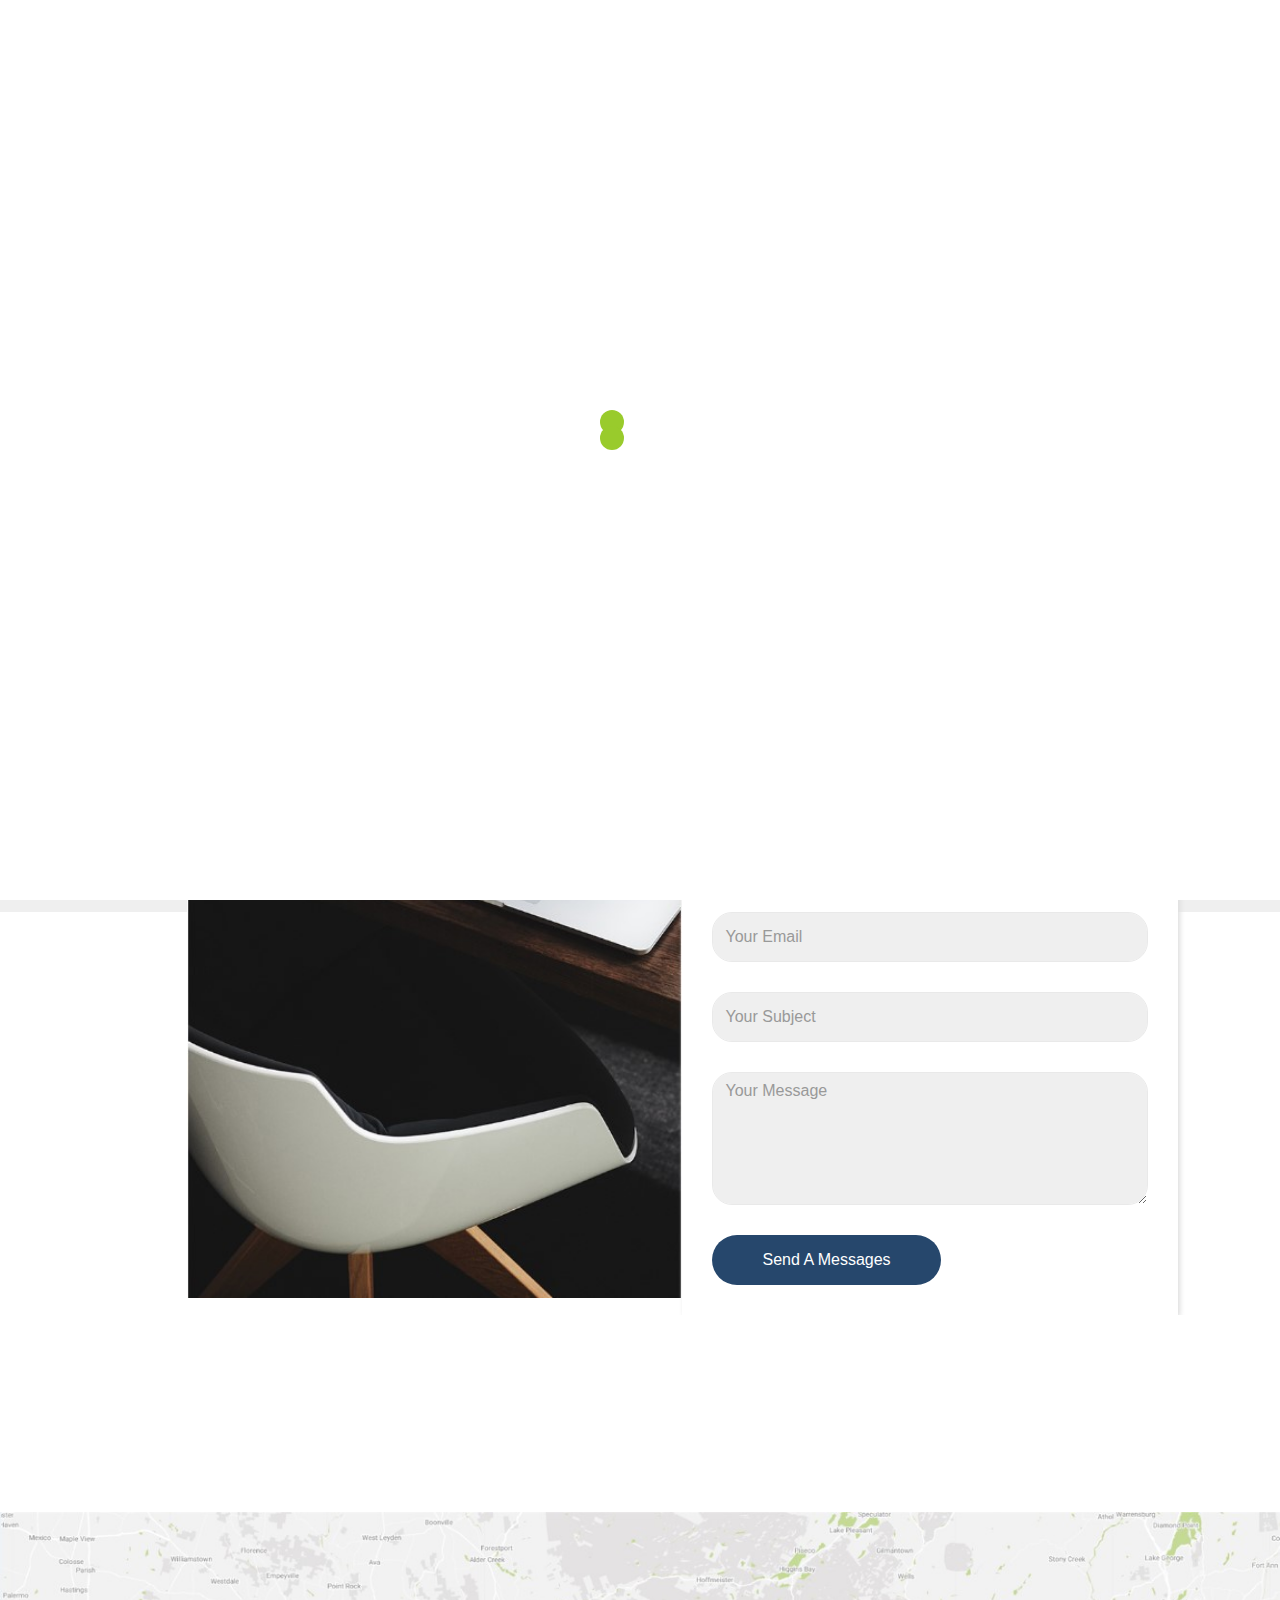
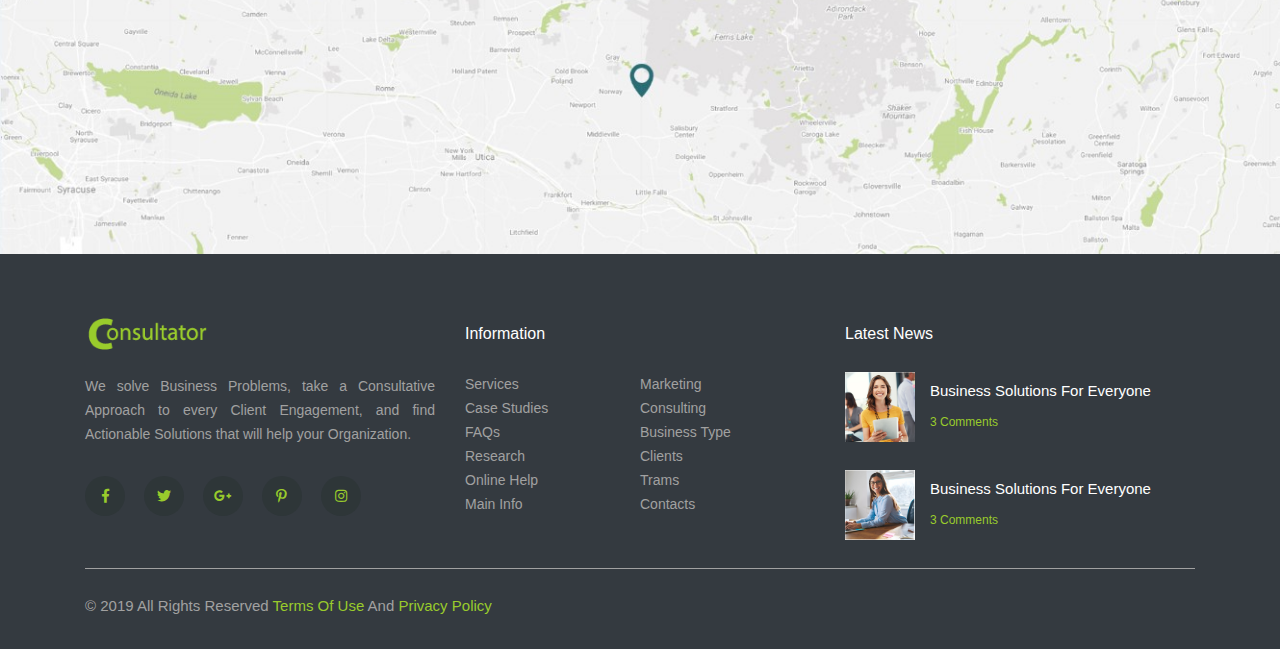
<file: contact.html>
<!DOCTYPE HTML>
<html lang="en-US">
    <head>
        <meta http-equiv="Content-Type" content="text/html; charset=UTF-8" />
        <!--meta tags-->
        <meta charset="UTF-8">
        <meta http-equiv="x-ua-compatible" content="ie=edge">
        <meta name="description" content="corporate template based on HTML5 and Bootstrap">
        <meta name="keywords" content="corporate, clean, modern, riad360">
        <meta name="author" content="riad360">
        <meta name="viewport" content="width=device-width, initial-scale=1">
        <!--template title-->
        <title>Consultator - Corporate HTML Template</title>
        <!--==========Favicon==========-->
        <link rel="icon" type="image/png" sizes="512x512"  href="assets/img/favicon/android-chrome-512x512.png">
        <link rel="icon" type="image/png" sizes="192x192"  href="assets/img/favicon/android-chrome-192x192.png">
        <link rel="icon" type="image/png" sizes="32x32" href="assets/img/favicon/favicon-32x32.png">
        <link rel="icon" type="image/png" sizes="16x16" href="assets/img/favicon/favicon-16x16.png">
        <link rel="shortcut icon" type="image/x-icon" href="assets/img/favicon/favicon.ico">
        <meta name="msapplication-TileColor" content="#ffffff">
        <meta name="theme-color" content="#ffffff">
        <!--Favicon Area End -->

        <link rel="stylesheet" href="assets/css/plugins.css">
    
        <!-- My Custom CSS -->
        <!-- Main Stylesheet -->
        <link rel="stylesheet" href="assets/css/main.css" />
        <!-- Responsive CSS -->
        <link rel="stylesheet" href="assets/css/responsive.css" />
    </head>
<body>
    
    <div id="loader">
        <div class="spinner">
            <div class="dot1"></div>
            <div class="dot2"></div>
        </div>
    </div>
    <!-- Full Body Container -->
    <div class="all-section">
        
        <!-- Header Area Start -->
        <header class="header-wrap fixed-top">
            <!-- Start  Logo & Naviagtion  -->
                <div class="container">
                    <div class="row">
                        <!-- LOGO -->
                        <div class="col-sm-3 col-md-2 col-lg-2">
                            <div class="logo">
                                <a href="index.html" class="navbar-brand">
                                    <img src="assets/img/logo/logo.png" alt="Logo">
                                </a>
                            </div>
                        </div> <!-- .col(Bootstrap Class) -->
                        <!-- Main Menu Start -->
                        <div class="col-sm-9 col-md-10 col-lg-10">
                            <nav class="main-menu">
                                <ul id="menu" class="nav-menu">
                                    <li><a href="index.html">Home</a></li>
                                    <li><a href="about.html">About us</a></li>
                                    <li><a href="solution.html">our solutlons</a></li>
                                    <li><a href="cases.html">cases</a></li>
                                    <li class="na-dropdown"><a href="#">pages</a>
                                        <ul class="na-dropdown__content">
                                            <li><a href="about.html">about</a></li>
                                            <li><a href="solution.html">solution</a></li>
                                            <li><a href="solution-single.html">solution single</a></li>
                                            <li><a href="cases.html">cases</a></li>
                                            <li><a href="cases-single.html">cases single</a></li>
                                            <li><a href="contact.html">contact</a></li>
                                            <li><a href="404.html">404/error page</a></li>
                                        </ul>
                                    </li>
                                    <li><a href="inslghts.html">inslghts</a></li>
                                    <li class="active"><a href="contact.html">Contacts</a></li>
                                    <li>
                                        <div class="social">
                                            <ul>
                                                <li><a href="#"><i class="fab fa-facebook-f"></i></a></li>
                                                <li><a href="#"><i class="fab fa-twitter"></i></a></li>
                                                <li><a href="#"><i class="fab fa-pinterest-p"></i></a></li>
                                                <li><a href="#"><i class="fab fa-google-plus-g"></i></a></li>
                                            </ul>
                                        </div>
                                    </li>
                                </ul> <!-- #menu -->
                            </nav> <!-- .main-menu -->
                        </div> <!-- .col(Bootstrap Class) -->
                        <!-- Main Menu End -->
                    </div> <!-- .row(Bootstrap Class) -->
                </div> <!-- .container(Bootstrap Class) -->
            <!-- End Header Logo & Naviagtion -->
        </header> <!-- .header-wrap -->
        <!-- Header Area End -->

        <!-- berdcome Area Start -->
        <div class="bred-wrap text-center">
            <div class="container">
                <div class="berdcome">
                    <div class="bred-title">
                        <h2>contacts</h2>
                    </div>
                    <div class="bred-link">
                        <ul>
                            <li><a href="index.html">home</a></li>
                            <li>contacts</li>
                        </ul>
                    </div>
                </div>
            </div> <!-- .container(Bootstrap Class) -->
        </div>
        <!-- berdcome Area End -->

        <!-- Contact Area Start -->
        <div class="contact-wrap">
            <div class="contact-head-wrap text-center bg-gry sec-p">
                <h4 class="sm-title">cosultor inc</h4>
                <h2 class="big-title text-drk">contact info</h2>
                <div class="contact-info">
                    <div class="row">
                        <div class="col-md-2 offset-md-2">
                            <div class="contact-info-item">
                                <div class="icon">
                                    <i class="fas fa-mobile-alt"></i>
                                </div>
                                <h2>call us:</h2>
                                <p>00 00 99 88 66</p>
                                <p>00 00 99 88 66</p>
                            </div>
                        </div>
                        <div class="col-md-2">
                            <div class="contact-info-item">
                                <div class="icon">
                                    <i class="fas fa-envelope-open-text"></i>
                                </div>
                                <h2>write us:</h2>
                                <p>yourmail@gamil.com</p>
                                <p>www.yoursite.com</p>
                            </div>
                        </div>
                        <div class="col-md-2">
                            <div class="contact-info-item">
                                <div class="icon">
                                    <i class="fas fa-map-marker-alt"></i>
                                </div>
                                <h2>visit us:</h2>
                                <p>PPS 01 SA</p>
                                <p> Victoria Milan PPS</p>
                            </div>
                        </div>
                        <div class="col-md-2">
                            <div class="contact-info-item">
                                <div class="icon">
                                    <i class="far fa-clock"></i>
                                </div>
                                <h2>hours:</h2>
                                <p>Monday to Friday</p>
                                <p>9:00 am to 6:00 pm</p>
                            </div>
                        </div>
                    </div>
                </div>
            </div> <!-- .contact-head-wrap -->
            <div class="container">
                <div class="contact-body">
                    <div class="row">
                        <div class="col-sm-12 col-md-5 offset-md-1 pr-0">
                            <div class="contact-img">
                                <img src="assets/img/contact-img.jpg" alt="Contact Img" class="img-fluid">
                            </div>
                        </div>
                        <div class="col-sm-12 col-md-5 pl-0">
                            <div class="contact-form con-form">
                                <div class="title">
                                    <h2>get in touch</h2>
                                </div>
                                <h2 class="big-title text-dark">how can we help?</h2>
                                <form id="contact-form" method="post" action="assets/contact-script/contact.php">
                                    <div class="row">
                                        <div class="col-sm-12 col-md-12">
                                            <div class="form-group">
                                                <input type="text" name="name" class="form-control" placeholder="Your Name" required="required" data-error="Write your name">
                                            </div>
                                        </div> <!-- .col(Bootstrap Class) -->
                                        <div class="col-sm-12 col-md-12">
                                            <div class="form-group">
                                                <input type="email" name="email" class="form-control" placeholder="Your Email" required="required" data-error="Write your valid email address">
                                            </div>
                                        </div> <!-- .col(Bootstrap Class)- -->
                                        <div class="col-sm-12 col-md-12">
                                            <div class="form-group">
                                                <input type="text" name="subject" class="form-control" placeholder="Your Subject">
                                            </div>
                                        </div> <!-- .col(Bootstrap Class)- -->
                                        <div class="col-sm-12 col-mds-12">
                                            <div class="form-group">
                                                <textarea name="comment" class="form-control" placeholder="Your Message" required="required" data-error="Write your comment"></textarea>
                                            </div>
                                        </div> <!-- .col(Bootstrap Class)- -->
                                        <div class="form-group col-sm-12">
                                            <div class="form-btn">
                                                <input type="submit" name="submit" value="Send a messages" class="contact-form-btn">
                                            </div>
                                        </div>
                                        <div class="messages"></div>
                                    </div> <!-- /.row -->
                                </form>
                            </div> <!-- .contact-form -->
                        </div> <!-- .col(Bootstrap Class) -->
                    </div> <!-- .row(Bootstrap Class) -->
                </div>
            </div> <!-- .container(Bootstrap Class) -->
        </div> <!-- .contact-wrap -->
        <!-- Contact Area End -->

        <!-- Map Area Start -->
        <div class="map-img">
            <img src="assets/img/map.jpg" alt="" class="img-fluid">
        </div>
        <!-- Map Area End -->

        <!-- Footer Area Start -->
        <footer class="footer-wrap bg-dark">
            <div class="container">
                <div class="footer-top-wrap">
                    <div class="row">
                        <div class="col-sm-12 col-md-4">
                            <div class="footer-item">
                                <div class="f-title">
                                    <img src="assets/img/logo/logo.png" alt="">
                                </div>
                                <div class="f-content">
                                    <p>We solve Business Problems, take a Consultative Approach to every Client Engagement, and find Actionable Solutions that will help your Organization.</p>
                                </div>
                                <div class="f-social">
                                    <ul>
                                        <li><a href="#"><i class="fab fa-facebook-f"></i></a></li>
                                        <li><a href="#"><i class="fab fa-twitter"></i></a></li>
                                        <li><a href="#"><i class="fab fa-google-plus-g"></i></a></li>
                                        <li><a href="#"><i class="fab fa-pinterest-p"></i></a></li>
                                        <li><a href="#"><i class="fab fa-instagram"></i></a></li>
                                    </ul>
                                </div>
                            </div>
                        </div>
                        <div class="col-sm-12 col-md-4">
                            <div class="footer-item">
                                <div class="f-title">
                                    <h2>information</h2>
                                </div>
                                <div class="f-content">
                                    <ul class="left-f">
                                        <li><a href="#">services</a></li>
                                        <li><a href="#">case studies</a></li>
                                        <li><a href="#">FAQs</a></li>
                                        <li><a href="#">research</a></li>
                                        <li><a href="#">online help</a></li>
                                        <li><a href="#">main info</a></li>      
                                    </ul>
                                    <ul class="right-f">
                                        <li><a href="#">marketing</a></li>
                                        <li><a href="#">consulting</a></li>
                                        <li><a href="#">business type</a></li>
                                        <li><a href="#">clients</a></li>
                                        <li><a href="#">trams</a></li>
                                        <li><a href="#">contacts</a></li>
                                    </ul>
                                </div>
                            </div>
                        </div>
                        <div class="col-sm-12 col-md-4">
                            <div class="footer-item">
                                <div class="f-title">
                                    <h2>latest news</h2>
                                </div>
                                <div class="f-content">
                                    <ul class="f-news">
                                        <li>
                                            <span class="f-news-img">
                                                <img src="assets/img/blog/2.jpg" alt="" class="img-fluid">
                                            </span>
                                            <span class="f-news-text">
                                                <h2>business solutions for everyone</h2>
                                                <p class="sm-title">3 comments</p>
                                            </span>
                                        </li>
                                        <li>
                                            <span class="f-news-img">
                                                <img src="assets/img/blog/3.jpg" alt="" class="img-fluid">
                                            </span>
                                            <span class="f-news-text">
                                                <h2>business solutions for everyone</h2>
                                                <p class="sm-title">3 comments</p>
                                            </span>
                                        </li>
                                    </ul>
                                </div>
                            </div>
                        </div>
                    </div>
                </div>
                <div class="copyright-wrap">
                    <div class="row">
                        <div class="col-sm-12">
                            <p class="copyright">&copy; 2019 all rights reserved <a href="#">terms of use</a> and <a href="#">privacy policy</a></p>
                        </div>
                    </div>
                </div>
            </div> <!-- .container(Bootstrap Class) -->
        </footer>
        <!-- Footer Area End -->
    </div> <!-- .all-section -->
    <!-- End Full Body -->


    <!-- jQuery Main -->
    <script src="assets/js/jquery.min.js"></script>
    <!-- Popper JS -->
    <script src="assets/js/popper.min.js"></script>
    <!-- Bootstrap JS -->
    <script src="assets/js/bootstrap.min.js"></script>
    <!-- SlickNav JS -->
    <script src="assets/js/slicknav.min.js"></script>
    <!-- OwlCarousel JS -->
    <script src="assets/js/owl.carousel.min.js"></script>
    <!-- WoW JS -->
    <script src="assets/js/wow.js"></script>
    <!-- MixiTup JS -->
    <script src="assets/js/mixitup.min.js"></script>
    <!-- Contact Form Script-->
    <script src="assets/contact-script/validator.js"></script>
    <script src="assets/contact-script/contact.js"></script>


    <script src="assets/js/main.js"></script>

</body>
</html>
</file>
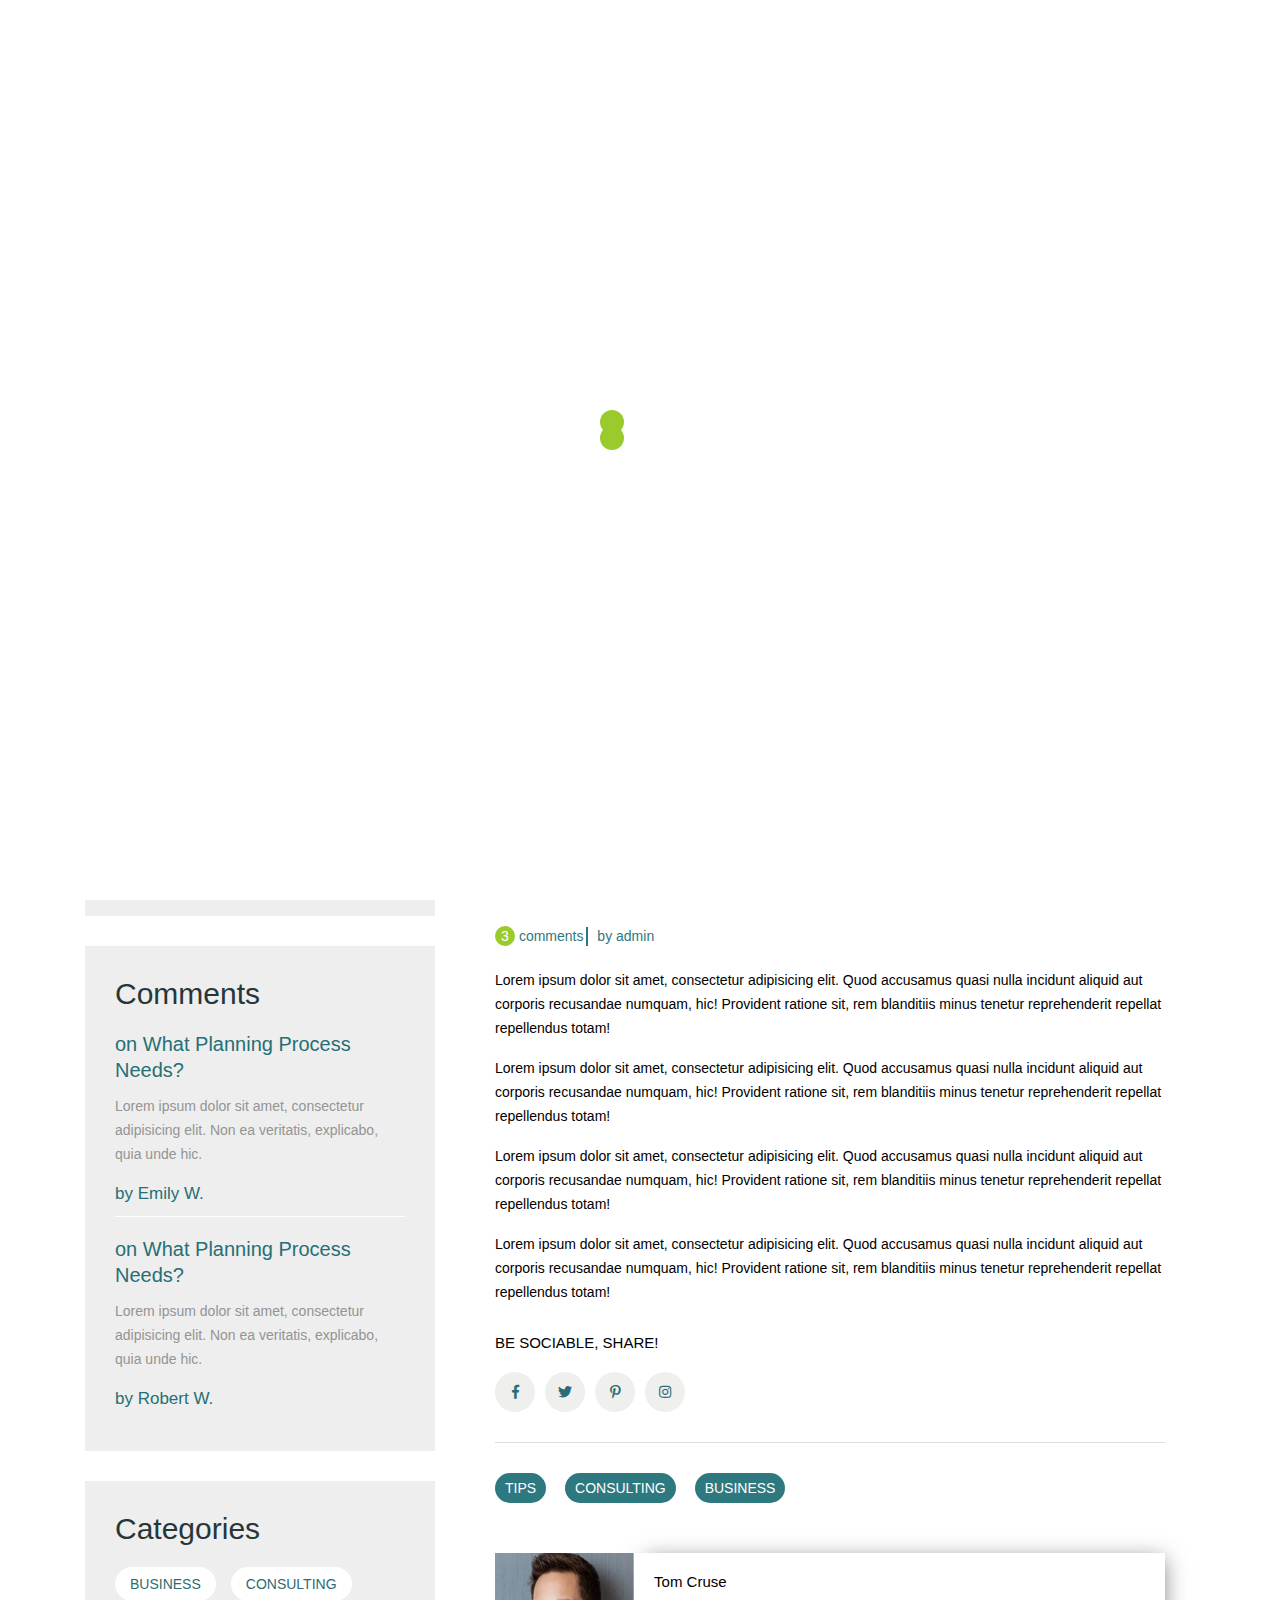
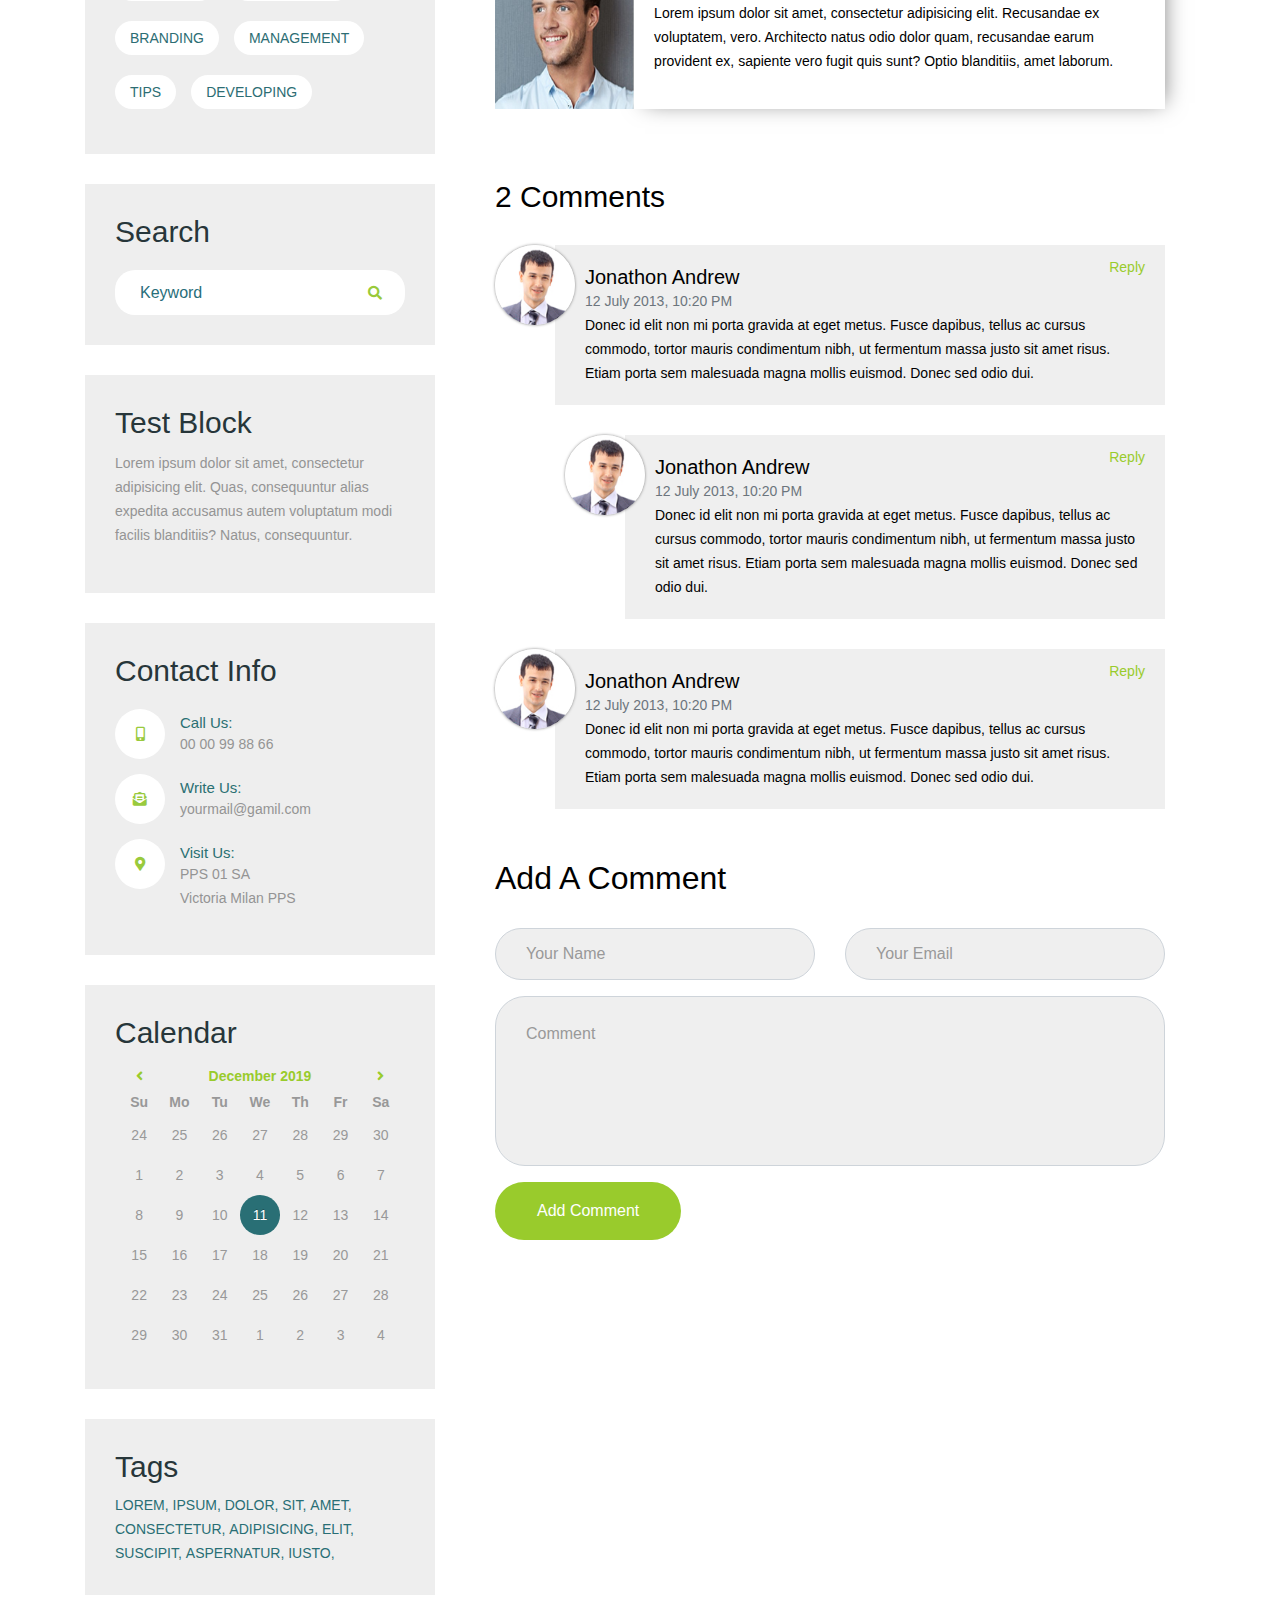
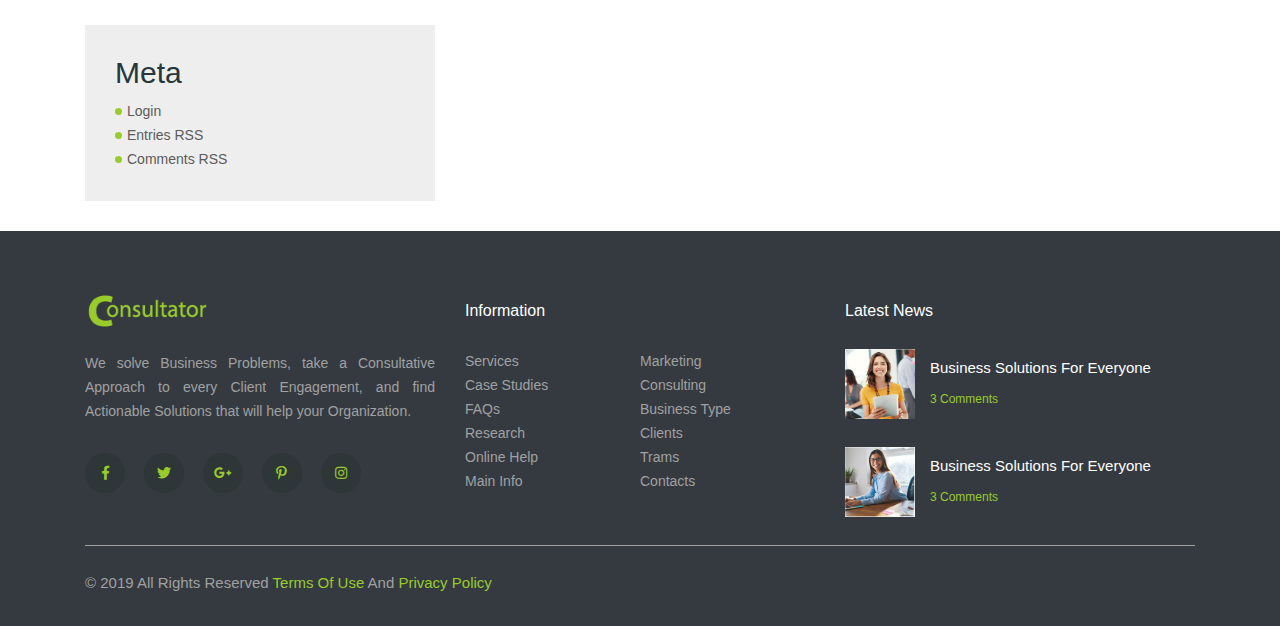
<file: inslghts-single.html>
<!DOCTYPE HTML>
<html lang="en-US">
    <head>
        <meta http-equiv="Content-Type" content="text/html; charset=UTF-8" />
        <!--meta tags-->
        <meta charset="UTF-8">
        <meta http-equiv="x-ua-compatible" content="ie=edge">
        <meta name="description" content="corporate template based on HTML5 and Bootstrap">
        <meta name="keywords" content="corporate, clean, modern, riad360">
        <meta name="author" content="riad360">
        <meta name="viewport" content="width=device-width, initial-scale=1">
        <!--template title-->
        <title>Consultator - Corporate HTML Template</title>
        <!--==========Favicon==========-->
        <link rel="icon" type="image/png" sizes="512x512"  href="assets/img/favicon/android-chrome-512x512.png">
        <link rel="icon" type="image/png" sizes="192x192"  href="assets/img/favicon/android-chrome-192x192.png">
        <link rel="icon" type="image/png" sizes="32x32" href="assets/img/favicon/favicon-32x32.png">
        <link rel="icon" type="image/png" sizes="16x16" href="assets/img/favicon/favicon-16x16.png">
        <link rel="shortcut icon" type="image/x-icon" href="assets/img/favicon/favicon.ico">
        <meta name="msapplication-TileColor" content="#ffffff">
        <meta name="theme-color" content="#ffffff">
        <!--Favicon Area End -->

        <link rel="stylesheet" href="assets/css/plugins.css">
    
        <!-- My Custom CSS -->
        <!-- Main Stylesheet -->
        <link rel="stylesheet" href="assets/css/main.css" />
        <!-- Responsive CSS -->
        <link rel="stylesheet" href="assets/css/responsive.css" />
    </head>
<body>
    <div id="loader">
        <div class="spinner">
            <div class="dot1"></div>
            <div class="dot2"></div>
        </div>
    </div> <!-- #loader -->
    <!-- Full Body Container -->
    <div class="all-section">
        
        <!-- Header Area Start -->
        <header class="header-wrap fixed-top">
            <!-- Start  Logo & Naviagtion  -->
                <div class="container">
                    <div class="row">
                        <!-- LOGO -->
                        <div class="col-sm-3 col-md-2 col-lg-2">
                            <div class="logo">
                                <a href="index.html" class="navbar-brand">
                                    <img src="assets/img/logo/logo.png" alt="Logo">
                                </a>
                            </div>
                        </div> <!-- .col(Bootstrap Class) -->
                        <!-- Main Menu Start -->
                        <div class="col-sm-9 col-md-10 col-lg-10">
                            <nav class="main-menu">
                                <ul id="menu" class="nav-menu">
                                    <li><a href="index.html">Home</a></li>
                                    <li><a href="about.html">About us</a></li>
                                    <li><a href="solution.html">our solutlons</a></li>
                                    <li><a href="cases.html">cases</a></li>
                                    <li class="na-dropdown"><a href="#">pages</a>
                                        <ul class="na-dropdown__content">
                                            <li><a href="about.html">about</a></li>
                                            <li><a href="solution.html">solution</a></li>
                                            <li><a href="solution-single.html">solution single</a></li>
                                            <li><a href="cases.html">cases</a></li>
                                            <li><a href="cases-single.html">cases single</a></li>
                                            <li><a href="contact.html">contact</a></li>
                                            <li><a href="404.html">404/error page</a></li>
                                        </ul>
                                    </li>
                                    <li class="active"><a href="inslghts.html">inslghts</a></li>
                                    <li><a href="contact.html">Contacts</a></li>
                                    <li>
                                        <div class="social">
                                            <ul>
                                                <li><a href="#"><i class="fab fa-facebook-f"></i></a></li>
                                                <li><a href="#"><i class="fab fa-twitter"></i></a></li>
                                                <li><a href="#"><i class="fab fa-pinterest-p"></i></a></li>
                                                <li><a href="#"><i class="fab fa-google-plus-g"></i></a></li>
                                            </ul>
                                        </div>
                                    </li>
                                </ul> <!-- #menu -->
                            </nav> <!-- .main-menu -->
                        </div> <!-- .col(Bootstrap Class) -->
                        <!-- Main Menu End -->
                    </div> <!-- .row(Bootstrap Class) -->
                </div> <!-- .container(Bootstrap Class) -->
            <!-- End Header Logo & Naviagtion -->
        </header> <!-- .header-wrap -->
        <!-- Header Area End -->

        <!-- Bredcome Area Start -->
        <div class="bred-wrap text-center">
            <div class="container">
                <div class="berdcome">
                    <div class="bred-title">
                        <h2>inslghts</h2>
                    </div>
                    <div class="bred-link">
                        <ul>
                            <li><a href="index.html">home</a></li>
                            <li>inslghts</li>
                        </ul>
                    </div>
                </div> <!-- .berdcome -->
            </div> <!-- .container(Bootstrap Class) -->
        </div> <!-- .bred-wrap -->
        <!-- Bredcome Area End -->

        <!-- Inslghts Page Start -->
        <div class="inslghts-page-wrap">
            <div class="container">
                <div class="row">
                    <!-- Sidebar Start -->
                    <div class="col-md-4 col-sm-12">
                        <aside class="sidebar-wrap">
                            <div class="sidebar-item">
                                <h2 class="sidebar-title">posts</h2>
                                <div class="sidebar-tab">
                                    <ul>
                                        <li class="active">recent</li>
                                        <li>popular</li>
                                    </ul>
                                </div>
                                <div class="sidebar-content">
                                    <div class="f-content">
                                        <ul class="f-news">
                                            <li>
                                                <span class="f-news-img">
                                                    <img src="assets/img/blog/2.jpg" alt="" class="img-fluid">
                                                </span>
                                                <span class="f-news-text">
                                                    <a href="#"><h2>business solutions for everyone</h2></a>
                                                    <p class="sm-title"><span>3</span> comments</p>
                                                </span>
                                            </li>
                                            <li>
                                                <span class="f-news-img">
                                                    <img src="assets/img/blog/3.jpg" alt="" class="img-fluid">
                                                </span>
                                                <span class="f-news-text">
                                                    <a href="#"><h2>business solutions for everyone</h2></a>
                                                    <p class="sm-title"><span>3</span> comments</p>
                                                </span>
                                            </li>
                                        </ul>
                                    </div>
                                </div>
                            </div> <!-- .sidebar-item -->
                            <div class="sidebar-item">
                                <h2 class="sidebar-title">comments</h2>
                                <div class="single-comment">
                                    <span>on <a href="#">What Planning Process Needs?</a></span>
                                    <p>Lorem ipsum dolor sit amet, consectetur adipisicing elit. Non ea veritatis, explicabo, quia unde hic.</p>
                                    <a href="#" class="comment-by">by Emily W.</a>
                                </div>
                                <div class="single-comment">
                                    <span>on <a href="#">What Planning Process Needs?</a></span>
                                    <p>Lorem ipsum dolor sit amet, consectetur adipisicing elit. Non ea veritatis, explicabo, quia unde hic.</p>
                                    <a href="#" class="comment-by">by Robert W.</a>
                                </div>
                            </div> <!-- .sidebar-item -->
                            <div class="sidebar-item">
                                <h2 class="sidebar-title">categories</h2>
                                <div class="cloud">
                                    <ul>
                                        <li><a href="#">business</a></li>
                                        <li><a href="#">consulting</a></li>
                                    </ul>
                                </div>
                                <div class="cloud">
                                    <ul>
                                        <li><a href="#">branding</a></li>
                                        <li><a href="#">management</a></li>
                                    </ul>
                                </div>
                                <div class="cloud">
                                    <ul>
                                        <li><a href="#">tips</a></li>
                                        <li><a href="#">developing</a></li>
                                    </ul>
                                </div>
                            </div> <!-- .sidebar-item -->
                            <div class="sidebar-item">
                                <h2 class="sidebar-title">search</h2>
                                <form action="#" class="search-form">
                                    <div class="input-group">
                                        <input type="search" class="form-control" placeholder="Keyword">
                                        <div class="input-group-prepend">
                                            <button class="btn"><i class="fa fa-search"></i></button>
                                        </div>
                                    </div>
                                </form>
                            </div> <!-- .sidebar-item -->
                            <div class="sidebar-item">
                                <h2 class="sidebar-title">test block</h2>
                                <p>Lorem ipsum dolor sit amet, consectetur adipisicing elit. Quas, consequuntur alias expedita accusamus autem voluptatum modi facilis blanditiis? Natus, consequuntur.</p>
                            </div> <!-- .sidebar-item -->
                            <div class="sidebar-item">
                                <h2 class="sidebar-title">contact info</h2>
                                <div class="contact-info">
                                    <ul>
                                        <li>
                                            <span class="icon">
                                                <i class="fas fa-mobile-alt"></i>
                                            </span>
                                            <div class="txt">
                                                <h4>call us:</h4>
                                                <p>00 00 99 88 66</p>
                                            </div>
                                        </li>
                                        <li>
                                            <span class="icon">
                                                <i class="fas fa-envelope-open-text"></i>
                                            </span>
                                            <div class="txt">
                                                <h4>write us:</h4>
                                                <p>yourmail@gamil.com</p>
                                            </div>
                                        </li>
                                        <li>
                                            <span class="icon">
                                                <i class="fas fa-map-marker-alt"></i>
                                            </span>
                                            <div class="txt">
                                                <h4>visit us:</h4>
                                                <p>PPS 01 SA</p>
                                                <p> Victoria Milan PPS</p>
                                            </div>
                                        </li>
                                    </ul>
                                </div>
                            </div> <!-- .sidebar-item -->
                            <div class="sidebar-item">
                                <h2 class="sidebar-title">calendar</h2>
                                <div class="calendar-wigets">
                                	<div id="calendar" class="calendar" data-date="12/11/2019"></div>
                                </div>
                            </div> <!-- .sidebar-item -->
                            <div class="sidebar-item">
                                <h2 class="sidebar-title">tags</h2>
                                <div class="tags">
                                    <ul>
                                        <li><a href="#">Lorem,</a></li>
                                        <li><a href="#">ipsum,</a></li>
                                        <li><a href="#">dolor,</a></li>
                                        <li><a href="#">sit,</a></li>
                                        <li><a href="#">amet,</a></li>
                                        <li><a href="#">consectetur,</a></li>
                                        <li><a href="#">adipisicing,</a></li>
                                        <li><a href="#">elit,</a></li>
                                        <li><a href="#">Suscipit,</a></li>
                                        <li><a href="#">aspernatur,</a></li>
                                        <li><a href="#">iusto,</a></li>
                                    </ul>
                                </div>
                            </div> <!-- .sidebar-item -->
                            <div class="sidebar-item">
                                <h2 class="sidebar-title">meta</h2>
                                <div class="meta">
                                    <ul>
                                        <li><a href="#"><span></span>login</a></li>
                                        <li><a href="#"><span></span>entries RSS</a></li>
                                        <li><a href="#"><span></span>comments RSS</a></li>
                                    </ul>
                                </div>
                            </div> <!-- .sidebar-item -->
                        </aside>
                    </div>
                    <!-- Sidebar End -->

                    <!-- Content Start -->
                    <div class="col-md-8 col-m-12">
                        <div class="article-wrap">
                            <article class="article-item">
                                <div class="post-thumb">
                                    <img src="assets/img/post/1.jpg" alt="Post Thumbnail">
                                </div>
                                <div class="post-content single-content">
                                    <div class="meta text-left">
                                        <ul>
                                            <li><span>3</span> comments</li>
                                            <li>by admin</li>
                                        </ul>
                                    </div>
                                    <p>Lorem ipsum dolor sit amet, consectetur adipisicing elit. Quod accusamus quasi nulla incidunt aliquid aut corporis recusandae numquam, hic! Provident ratione sit, rem blanditiis minus tenetur reprehenderit repellat repellendus totam!</p><p>Lorem ipsum dolor sit amet, consectetur adipisicing elit. Quod accusamus quasi nulla incidunt aliquid aut corporis recusandae numquam, hic! Provident ratione sit, rem blanditiis minus tenetur reprehenderit repellat repellendus totam!</p><p>Lorem ipsum dolor sit amet, consectetur adipisicing elit. Quod accusamus quasi nulla incidunt aliquid aut corporis recusandae numquam, hic! Provident ratione sit, rem blanditiis minus tenetur reprehenderit repellat repellendus totam!</p><p>Lorem ipsum dolor sit amet, consectetur adipisicing elit. Quod accusamus quasi nulla incidunt aliquid aut corporis recusandae numquam, hic! Provident ratione sit, rem blanditiis minus tenetur reprehenderit repellat repellendus totam!</p>

                                    <!-- Social Share -->
                                    <div class="social-share">
                                        <h4 class="text-u">be sociable, share!</h4>
                                        <ul>
                                            <li><a href="#"><i class="fab fa-facebook-f"></i></a></li>
                                            <li><a href="#"><i class="fab fa-twitter"></i></a></li>
                                            <li><a href="#"><i class="fab fa-pinterest-p"></i></a></li>
                                            <li><a href="#"><i class="fab fa-instagram"></i></a></li>
                                        </ul>
                                    </div>
                                    <!-- Tag -->
                                    <div class="tag">
                                        <ul>
                                            <li><a href="#">tips</a></li>
                                            <li><a href="#">consulting</a></li>
                                            <li><a href="#">business</a></li>
                                        </ul>
                                    </div>
                                    <!-- Author -->
                                    <div class="author-box">
                                        <div class="author-img">
                                            <img src="assets/img/author-img.jpg" alt="">
                                        </div>
                                        <div class="author-content">
                                            <h4>Tom Cruse</h4>
                                            <p>Lorem ipsum dolor sit amet, consectetur adipisicing elit. Recusandae ex voluptatem, vero. Architecto natus odio dolor quam, recusandae earum provident ex, sapiente vero fugit quis sunt? Optio blanditiis, amet laborum.</p>
                                        </div>
                                    </div>
                                    <!-- Comments -->
                                    <div class="comments-wrap">
                                        <h2>2 comments</h2>
                                        <div class="comments">
                                            <div class="media-parent">
                                                <div class="media-content">
                                                    <div class="pull-left">
                                                        <img src="assets/img/avater-1.jpg" alt="">
                                                    </div>
                                                    <div class="media-body">
                                                        <h4 class="media-heading">Jonathon Andrew</h4>
                                                        <p class="text-muted">
                                                            12 July 2013, 10:20 PM
                                                        </p>
                                                        <p>
                                                            Donec id elit non mi porta gravida at eget metus. Fusce dapibus, tellus ac cursus commodo, tortor mauris condimentum nibh, ut fermentum massa justo sit amet risus. Etiam porta sem malesuada magna mollis euismod. Donec sed odio dui.
                                                        </p>
                                                        <a href="#">Reply</a>
                                                    </div>
                                                </div>
                                                <div class="media">
                                                    <div class="media-content">
                                                        <div class="pull-left">
                                                            <img src="assets/img/avater-1.jpg" alt="">
                                                        </div>
                                                        <div class="media-body">
                                                            <h4 class="media-heading">Jonathon Andrew</h4>
                                                            <p class="text-muted">
                                                                12 July 2013, 10:20 PM
                                                            </p>
                                                            <p>
                                                                Donec id elit non mi porta gravida at eget metus. Fusce dapibus, tellus ac cursus commodo, tortor mauris condimentum nibh, ut fermentum massa justo sit amet risus. Etiam porta sem malesuada magna mollis euismod. Donec sed odio dui.
                                                            </p>
                                                            <a href="#">Reply</a>
                                                        </div>
                                                    </div>
                                                </div> <!-- .media -->
                                            </div> <!-- .media-parent -->
                                            <div class="media-parent">
                                                <div class="media-content">
                                                    <div class="pull-left">
                                                        <img src="assets/img/avater-1.jpg" alt="">
                                                    </div>
                                                    <div class="media-body">
                                                        <h4 class="media-heading">Jonathon Andrew</h4>
                                                        <p class="text-muted">
                                                            12 July 2013, 10:20 PM
                                                        </p>
                                                        <p>
                                                            Donec id elit non mi porta gravida at eget metus. Fusce dapibus, tellus ac cursus commodo, tortor mauris condimentum nibh, ut fermentum massa justo sit amet risus. Etiam porta sem malesuada magna mollis euismod. Donec sed odio dui.
                                                        </p>
                                                        <a href="#">Reply</a>
                                                    </div>
                                                </div>
                                            </div> <!-- .media-parent -->
                                        </div> <!-- .comments -->
                                        <div class="comment-form">
                                            <h2>add a comment</h2>
                                            <form>
                                                <div class="row">
                                                    <div class="col-md-6">
                                                        <div class="form-group">
                                                            <input type="text" class="form-control" placeholder="Your Name" required>
                                                        </div>
                                                    </div>
                                                    <div class="col-md-6">
                                                        <div class="form-group">
                                                            <input type="email" class="form-control" placeholder="Your Email" required>
                                                        </div>
                                                    </div>
                                                    <div class="col-md-12">
                                                        <div class="form-group">
                                                            <textarea class="form-control" placeholder="Comment" required></textarea>
                                                        </div>
                                                    </div>
                                                    <div class="col-md-12">
                                                        <input type="submit" value="Add Comment" class="contact-btn">
                                                    </div>
                                                </div>
                                            </form>
                                        </div>
                                    </div> <!-- .comments-wrap -->
                                </div>
                            </article>
                        </div>
                    </div>
                </div>
            </div> <!-- .container(Bootstrap Class) -->
        </div>
        <!-- Inslghts Page End -->

        <!-- Footer Area Start -->
        <footer class="footer-wrap bg-dark">
            <div class="container">
                <div class="footer-top-wrap">
                    <div class="row">
                        <div class="col-sm-12 col-md-4">
                            <div class="footer-item">
                                <div class="f-title">
                                    <img src="assets/img/logo/logo.png" alt="">
                                </div>
                                <div class="f-content">
                                    <p>We solve Business Problems, take a Consultative Approach to every Client Engagement, and find Actionable Solutions that will help your Organization.</p>
                                </div>
                                <div class="f-social">
                                    <ul>
                                        <li><a href="#"><i class="fab fa-facebook-f"></i></a></li>
                                        <li><a href="#"><i class="fab fa-twitter"></i></a></li>
                                        <li><a href="#"><i class="fab fa-google-plus-g"></i></a></li>
                                        <li><a href="#"><i class="fab fa-pinterest-p"></i></a></li>
                                        <li><a href="#"><i class="fab fa-instagram"></i></a></li>
                                    </ul>
                                </div>
                            </div>
                        </div>
                        <div class="col-sm-12 col-md-4">
                            <div class="footer-item">
                                <div class="f-title">
                                    <h2>information</h2>
                                </div>
                                <div class="f-content">
                                    <ul class="left-f">
                                        <li><a href="#">services</a></li>
                                        <li><a href="#">case studies</a></li>
                                        <li><a href="#">FAQs</a></li>
                                        <li><a href="#">research</a></li>
                                        <li><a href="#">online help</a></li>
                                        <li><a href="#">main info</a></li>      
                                    </ul>
                                    <ul class="right-f">
                                        <li><a href="#">marketing</a></li>
                                        <li><a href="#">consulting</a></li>
                                        <li><a href="#">business type</a></li>
                                        <li><a href="#">clients</a></li>
                                        <li><a href="#">trams</a></li>
                                        <li><a href="#">contacts</a></li>
                                    </ul>
                                </div>
                            </div>
                        </div>
                        <div class="col-sm-12 col-md-4">
                            <div class="footer-item">
                                <div class="f-title">
                                    <h2>latest news</h2>
                                </div>
                                <div class="f-content">
                                    <ul class="f-news">
                                        <li>
                                            <span class="f-news-img">
                                                <img src="assets/img/blog/2.jpg" alt="" class="img-fluid">
                                            </span>
                                            <span class="f-news-text">
                                                <h2>business solutions for everyone</h2>
                                                <p class="sm-title">3 comments</p>
                                            </span>
                                        </li>
                                        <li>
                                            <span class="f-news-img">
                                                <img src="assets/img/blog/3.jpg" alt="" class="img-fluid">
                                            </span>
                                            <span class="f-news-text">
                                                <h2>business solutions for everyone</h2>
                                                <p class="sm-title">3 comments</p>
                                            </span>
                                        </li>
                                    </ul>
                                </div>
                            </div>
                        </div>
                    </div>
                </div>
                <div class="copyright-wrap">
                    <div class="row">
                        <div class="col-sm-12">
                            <p class="copyright">&copy; 2019 all rights reserved <a href="#">terms of use</a> and <a href="#">privacy policy</a></p>
                        </div>
                    </div>
                </div>
            </div> <!-- .container(Bootstrap Class) -->
        </footer>
        <!-- Footer Area End -->
    </div> <!-- .all-section -->
    <!-- End Full Body -->


    <!-- jQuery Main -->
    <script src="assets/js/jquery.min.js"></script>
    <!-- Popper JS -->
    <script src="assets/js/popper.min.js"></script>
    <!-- Bootstrap JS -->
    <script src="assets/js/bootstrap.min.js"></script>
    <!-- SlickNav JS -->
    <script src="assets/js/slicknav.min.js"></script>
    <!-- OwlCarousel JS -->
    <script src="assets/js/owl.carousel.min.js"></script>
    <!-- WoW JS -->
    <script src="assets/js/wow.js"></script>
    <!-- MixiTup JS -->
    <script src="assets/js/mixitup.min.js"></script>
    <!-- Bootstrap DatePicker JS -->
    <script src="assets/js/bootstrap-datepicker.min.js"></script>
    <!-- Audio Player JS -->
    <script src="assets/js/audioplayer.js"></script>
    <!-- MagnificPopup JS -->
    <script src="assets/js/magnific-popup.js"></script>
    <!-- Contact Form Script-->
    <script src="assets/contact-script/validator.js"></script>
    <script src="assets/contact-script/contact.js"></script>


    <script src="assets/js/main.js"></script>
</body>
</html>
</file>
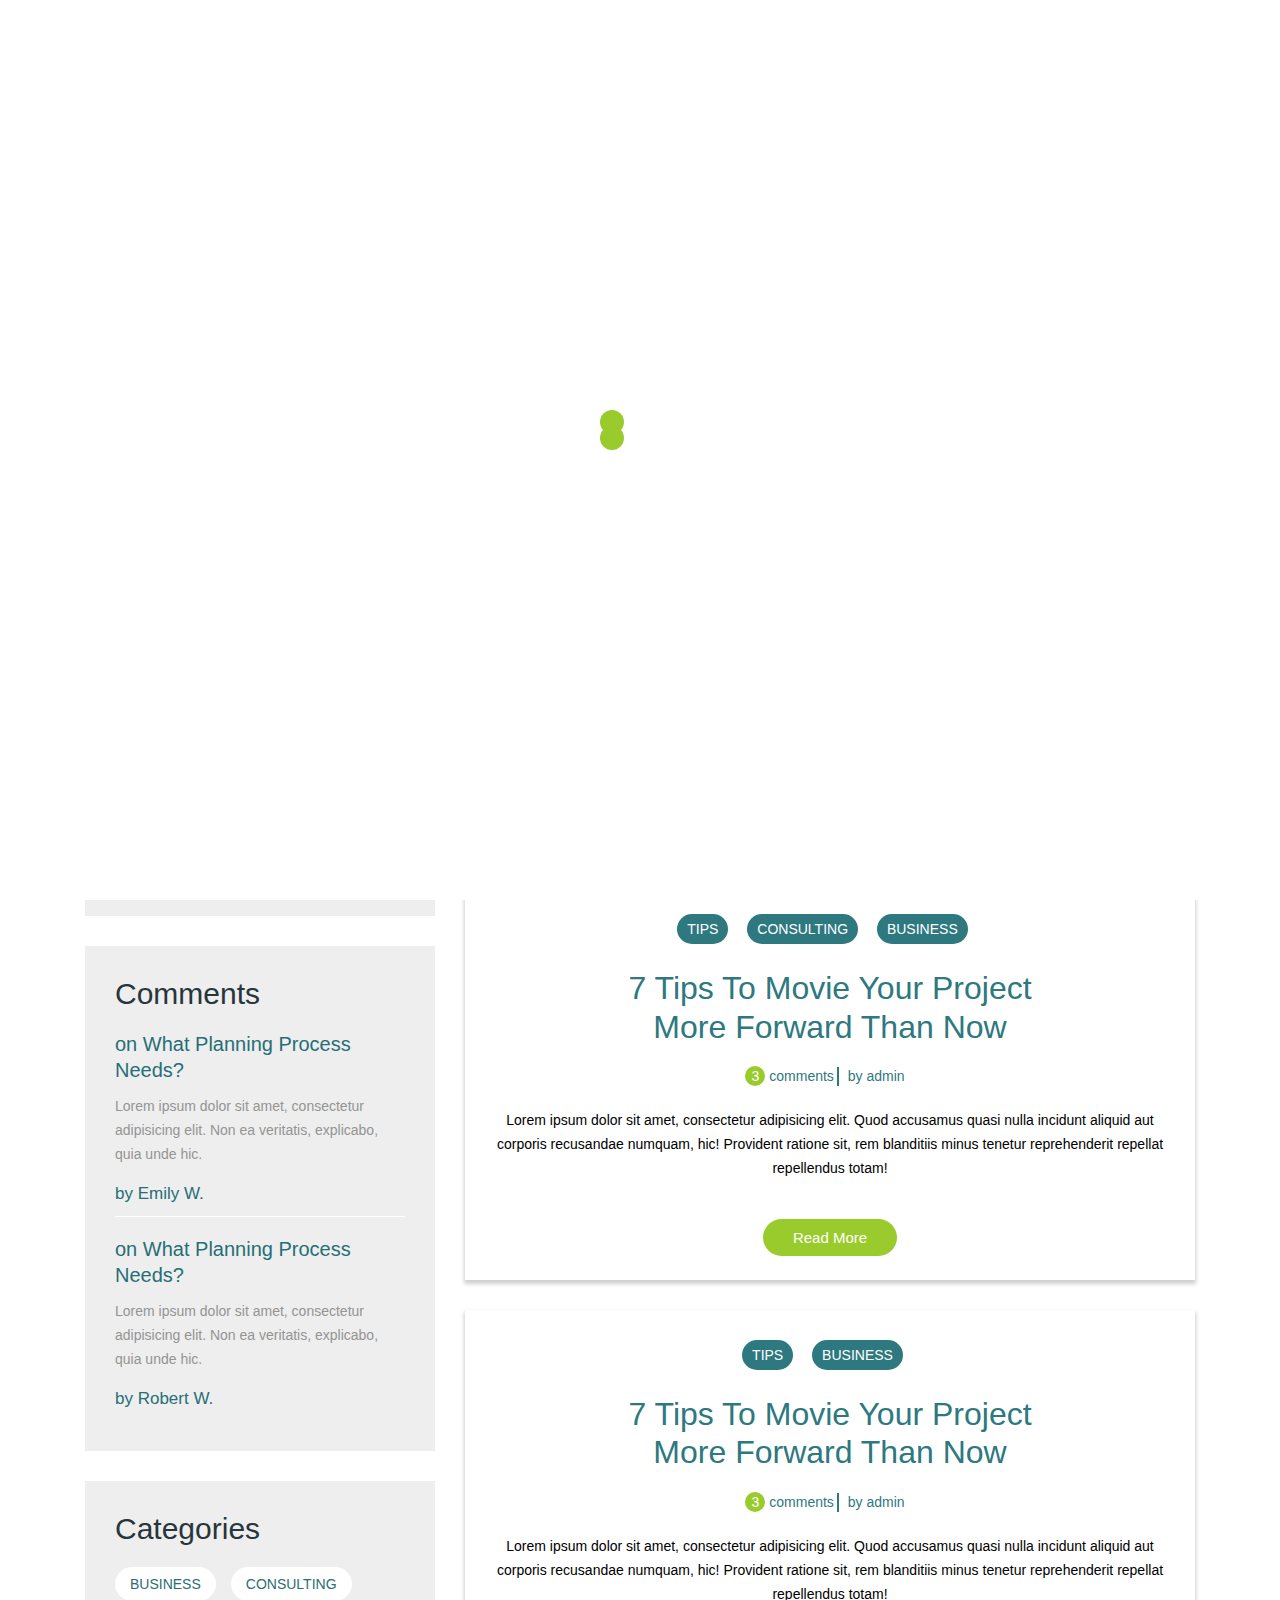
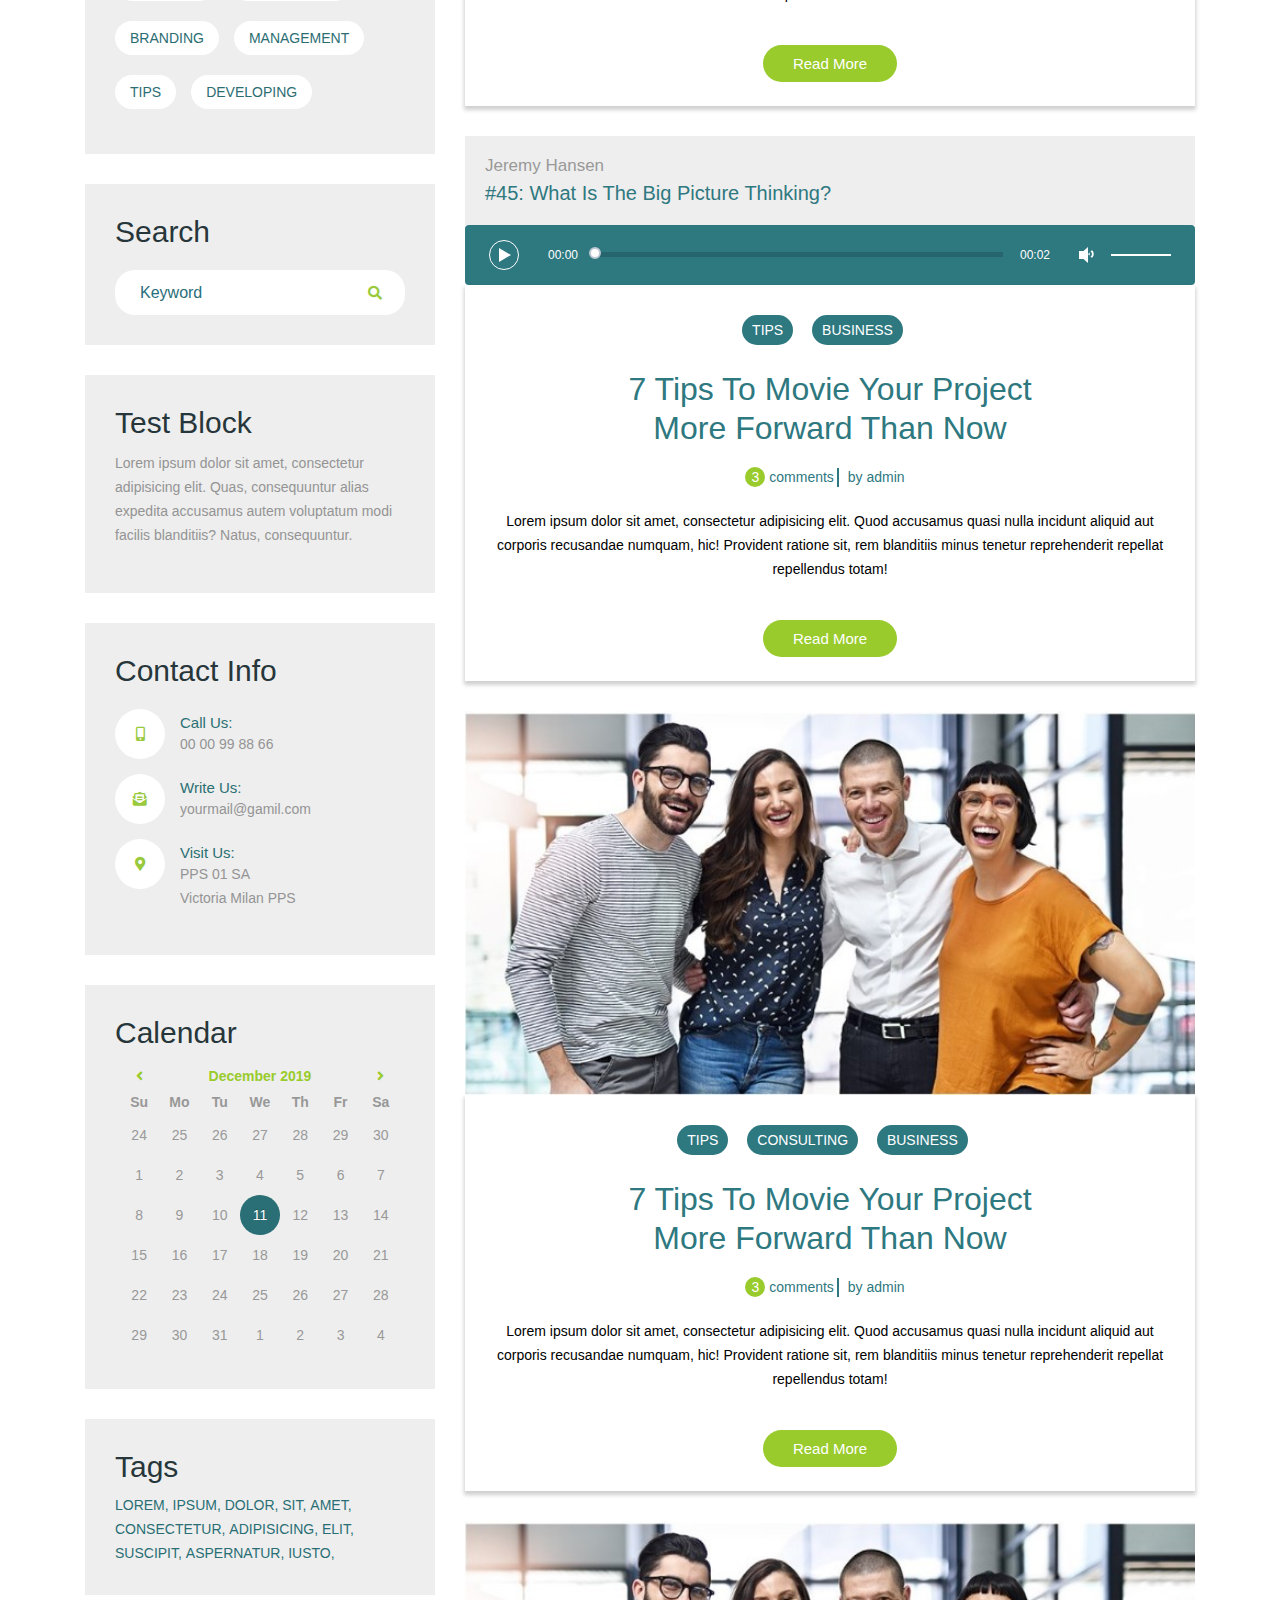
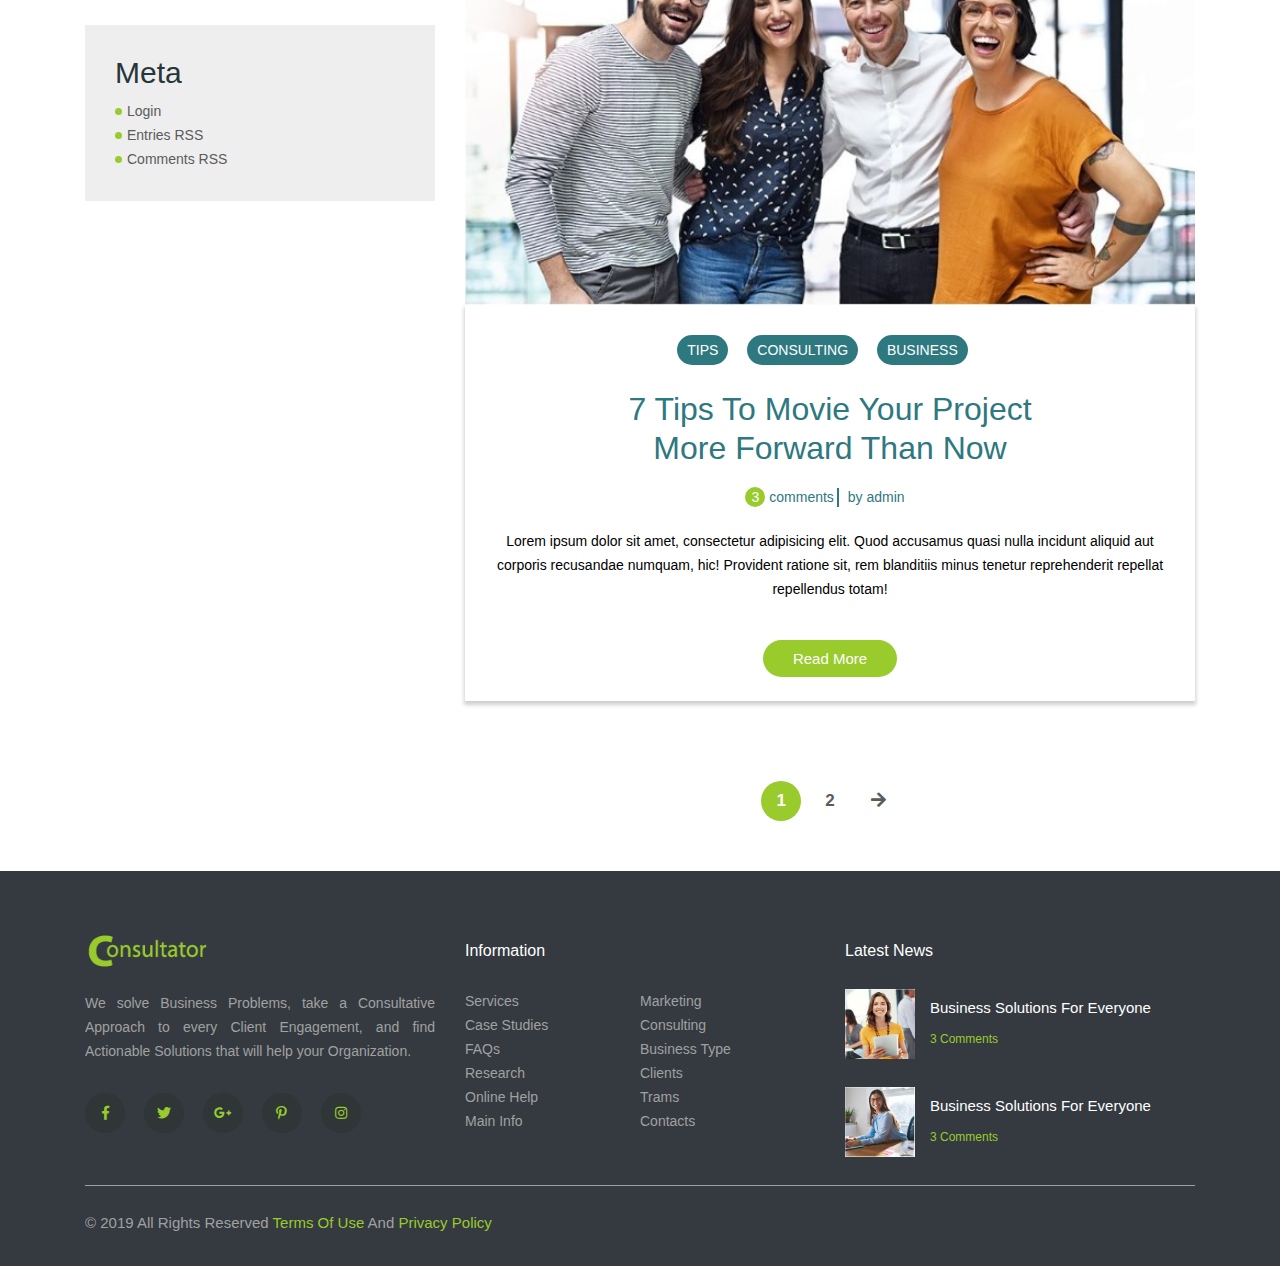
<file: inslghts.html>
<!DOCTYPE HTML>
<html lang="en-US">
    <head>
        <meta http-equiv="Content-Type" content="text/html; charset=UTF-8" />
        <!--meta tags-->
        <meta charset="UTF-8">
        <meta http-equiv="x-ua-compatible" content="ie=edge">
        <meta name="description" content="corporate template based on HTML5 and Bootstrap">
        <meta name="keywords" content="corporate, clean, modern, riad360">
        <meta name="author" content="riad360">
        <meta name="viewport" content="width=device-width, initial-scale=1">
        <!--template title-->
        <title>Consultator - Corporate HTML Template</title>
        <!--==========Favicon==========-->
        <link rel="icon" type="image/png" sizes="512x512"  href="assets/img/favicon/android-chrome-512x512.png">
        <link rel="icon" type="image/png" sizes="192x192"  href="assets/img/favicon/android-chrome-192x192.png">
        <link rel="icon" type="image/png" sizes="32x32" href="assets/img/favicon/favicon-32x32.png">
        <link rel="icon" type="image/png" sizes="16x16" href="assets/img/favicon/favicon-16x16.png">
        <link rel="shortcut icon" type="image/x-icon" href="assets/img/favicon/favicon.ico">
        <meta name="msapplication-TileColor" content="#ffffff">
        <meta name="theme-color" content="#ffffff">
        <!--Favicon Area End -->

        <link rel="stylesheet" href="assets/css/plugins.css">
    
        <!-- My Custom CSS -->
        <!-- Main Stylesheet -->
        <link rel="stylesheet" href="assets/css/main.css" />
        <!-- Responsive CSS -->
        <link rel="stylesheet" href="assets/css/responsive.css" />
    </head>
<body>
    <div id="loader">
        <div class="spinner">
            <div class="dot1"></div>
            <div class="dot2"></div>
        </div>
    </div> <!-- #loader -->
    <!-- Full Body Container -->
    <div class="all-section">
        
        <!-- Header Area Start -->
        <header class="header-wrap fixed-top">
            <!-- Start  Logo & Naviagtion  -->
                <div class="container">
                    <div class="row">
                        <!-- LOGO -->
                        <div class="col-sm-3 col-md-2 col-lg-2">
                            <div class="logo">
                                <a href="index.html" class="navbar-brand">
                                    <img src="assets/img/logo/logo.png" alt="Logo">
                                </a>
                            </div>
                        </div> <!-- .col(Bootstrap Class) -->
                        <!-- Main Menu Start -->
                        <div class="col-sm-9 col-md-10 col-lg-10">
                            <nav class="main-menu">
                                <ul id="menu" class="nav-menu">
                                    <li><a href="index.html">Home</a></li>
                                    <li><a href="about.html">About us</a></li>
                                    <li><a href="solution.html">our solutlons</a></li>
                                    <li><a href="cases.html">cases</a></li>
                                    <li class="na-dropdown"><a href="#">pages</a>
                                        <ul class="na-dropdown__content">
                                            <li><a href="about.html">about</a></li>
                                            <li><a href="solution.html">solution</a></li>
                                            <li><a href="solution-single.html">solution single</a></li>
                                            <li><a href="cases.html">cases</a></li>
                                            <li><a href="cases-single.html">cases single</a></li>
                                            <li><a href="contact.html">contact</a></li>
                                            <li><a href="404.html">404/error page</a></li>
                                        </ul>
                                    </li>
                                    <li class="active"><a href="inslghts.html">inslghts</a></li>
                                    <li><a href="contact.html">Contacts</a></li>
                                    <li>
                                        <div class="social">
                                            <ul>
                                                <li><a href="#"><i class="fab fa-facebook-f"></i></a></li>
                                                <li><a href="#"><i class="fab fa-twitter"></i></a></li>
                                                <li><a href="#"><i class="fab fa-pinterest-p"></i></a></li>
                                                <li><a href="#"><i class="fab fa-google-plus-g"></i></a></li>
                                            </ul>
                                        </div>
                                    </li>
                                </ul> <!-- #menu -->
                            </nav> <!-- .main-menu -->
                        </div> <!-- .col(Bootstrap Class) -->
                        <!-- Main Menu End -->
                    </div> <!-- .row(Bootstrap Class) -->
                </div> <!-- .container(Bootstrap Class) -->
            <!-- End Header Logo & Naviagtion -->
        </header> <!-- .header-wrap -->
        <!-- Header Area End -->

        <!-- Bredcome Area Start -->
        <div class="bred-wrap text-center">
            <div class="container">
                <div class="berdcome">
                    <div class="bred-title">
                        <h2>inslghts</h2>
                    </div>
                    <div class="bred-link">
                        <ul>
                            <li><a href="index.html">home</a></li>
                            <li>inslghts</li>
                        </ul>
                    </div>
                </div> <!-- .berdcome -->
            </div> <!-- .container(Bootstrap Class) -->
        </div> <!-- .bred-wrap -->
        <!-- Bredcome Area End -->

        <!-- Inslghts Page Start -->
        <div class="inslghts-page-wrap">
            <div class="container">
                <div class="row">
                    <!-- Sidebar Start -->
                    <div class="col-md-4 col-sm-12">
                        <aside class="sidebar-wrap">
                            <div class="sidebar-item">
                                <h2 class="sidebar-title">posts</h2>
                                <div class="sidebar-tab">
                                    <ul>
                                        <li class="active">recent</li>
                                        <li>popular</li>
                                    </ul>
                                </div>
                                <div class="sidebar-content">
                                    <div class="f-content">
                                        <ul class="f-news">
                                            <li>
                                                <span class="f-news-img">
                                                    <img src="assets/img/blog/2.jpg" alt="" class="img-fluid">
                                                </span>
                                                <span class="f-news-text">
                                                    <a href="#"><h2>business solutions for everyone</h2></a>
                                                    <p class="sm-title"><span>3</span> comments</p>
                                                </span>
                                            </li>
                                            <li>
                                                <span class="f-news-img">
                                                    <img src="assets/img/blog/3.jpg" alt="" class="img-fluid">
                                                </span>
                                                <span class="f-news-text">
                                                    <a href="#"><h2>business solutions for everyone</h2></a>
                                                    <p class="sm-title"><span>3</span> comments</p>
                                                </span>
                                            </li>
                                        </ul>
                                    </div>
                                </div>
                            </div> <!-- .sidebar-item -->
                            <div class="sidebar-item">
                                <h2 class="sidebar-title">comments</h2>
                                <div class="single-comment">
                                    <span>on <a href="#">What Planning Process Needs?</a></span>
                                    <p>Lorem ipsum dolor sit amet, consectetur adipisicing elit. Non ea veritatis, explicabo, quia unde hic.</p>
                                    <a href="#" class="comment-by">by Emily W.</a>
                                </div>
                                <div class="single-comment">
                                    <span>on <a href="#">What Planning Process Needs?</a></span>
                                    <p>Lorem ipsum dolor sit amet, consectetur adipisicing elit. Non ea veritatis, explicabo, quia unde hic.</p>
                                    <a href="#" class="comment-by">by Robert W.</a>
                                </div>
                            </div> <!-- .sidebar-item -->
                            <div class="sidebar-item">
                                <h2 class="sidebar-title">categories</h2>
                                <div class="cloud">
                                    <ul>
                                        <li><a href="#">business</a></li>
                                        <li><a href="#">consulting</a></li>
                                    </ul>
                                </div>
                                <div class="cloud">
                                    <ul>
                                        <li><a href="#">branding</a></li>
                                        <li><a href="#">management</a></li>
                                    </ul>
                                </div>
                                <div class="cloud">
                                    <ul>
                                        <li><a href="#">tips</a></li>
                                        <li><a href="#">developing</a></li>
                                    </ul>
                                </div>
                            </div> <!-- .sidebar-item -->
                            <div class="sidebar-item">
                                <h2 class="sidebar-title">search</h2>
                                <form action="#" class="search-form">
                                    <div class="input-group">
                                        <input type="search" class="form-control" placeholder="Keyword">
                                        <div class="input-group-prepend">
                                            <button class="btn"><i class="fa fa-search"></i></button>
                                        </div>
                                    </div>
                                </form>
                            </div> <!-- .sidebar-item -->
                            <div class="sidebar-item">
                                <h2 class="sidebar-title">test block</h2>
                                <p>Lorem ipsum dolor sit amet, consectetur adipisicing elit. Quas, consequuntur alias expedita accusamus autem voluptatum modi facilis blanditiis? Natus, consequuntur.</p>
                            </div> <!-- .sidebar-item -->
                            <div class="sidebar-item">
                                <h2 class="sidebar-title">contact info</h2>
                                <div class="contact-info">
                                    <ul>
                                        <li>
                                            <span class="icon">
                                                <i class="fas fa-mobile-alt"></i>
                                            </span>
                                            <div class="txt">
                                                <h4>call us:</h4>
                                                <p>00 00 99 88 66</p>
                                            </div>
                                        </li>
                                        <li>
                                            <span class="icon">
                                                <i class="fas fa-envelope-open-text"></i>
                                            </span>
                                            <div class="txt">
                                                <h4>write us:</h4>
                                                <p>yourmail@gamil.com</p>
                                            </div>
                                        </li>
                                        <li>
                                            <span class="icon">
                                                <i class="fas fa-map-marker-alt"></i>
                                            </span>
                                            <div class="txt">
                                                <h4>visit us:</h4>
                                                <p>PPS 01 SA</p>
                                                <p> Victoria Milan PPS</p>
                                            </div>
                                        </li>
                                    </ul>
                                </div>
                            </div> <!-- .sidebar-item -->
                            <div class="sidebar-item">
                                <h2 class="sidebar-title">calendar</h2>
                                <div class="calendar-wigets">
                                	<div id="calendar" class="calendar" data-date="12/11/2019"></div>
                                </div>
                            </div> <!-- .sidebar-item -->
                            <div class="sidebar-item">
                                <h2 class="sidebar-title">tags</h2>
                                <div class="tags">
                                    <ul>
                                        <li><a href="#">Lorem,</a></li>
                                        <li><a href="#">ipsum,</a></li>
                                        <li><a href="#">dolor,</a></li>
                                        <li><a href="#">sit,</a></li>
                                        <li><a href="#">amet,</a></li>
                                        <li><a href="#">consectetur,</a></li>
                                        <li><a href="#">adipisicing,</a></li>
                                        <li><a href="#">elit,</a></li>
                                        <li><a href="#">Suscipit,</a></li>
                                        <li><a href="#">aspernatur,</a></li>
                                        <li><a href="#">iusto,</a></li>
                                    </ul>
                                </div>
                            </div> <!-- .sidebar-item -->
                            <div class="sidebar-item">
                                <h2 class="sidebar-title">meta</h2>
                                <div class="meta">
                                    <ul>
                                        <li><a href="#"><span></span>login</a></li>
                                        <li><a href="#"><span></span>entries RSS</a></li>
                                        <li><a href="#"><span></span>comments RSS</a></li>
                                    </ul>
                                </div>
                            </div> <!-- .sidebar-item -->
                        </aside>
                    </div>
                    <!-- Sidebar End -->

                    <!-- Content Start -->
                    <div class="col-md-8 col-m-12">
                        <div class="article-wrap">
                            <article class="article-item">
                                <div class="post-thumb">
                                    <img src="assets/img/post/1.jpg" alt="Post Thumbnail">
                                </div>
                                <div class="post-content text-center">
                                    <div class="tag">
                                        <ul>
                                            <li><a href="#">tips</a></li>
                                            <li><a href="#">consulting</a></li>
                                            <li><a href="#">business</a></li>
                                        </ul>
                                    </div>
                                    <h2><a href="inslghts-single.html">7 tips to movie your project <span class="d-b">more forward than now</span></a></h2>
                                    <div class="meta">
                                        <ul>
                                            <li><span>3</span> comments</li>
                                            <li>by admin</li>
                                        </ul>
                                    </div>
                                    <p>Lorem ipsum dolor sit amet, consectetur adipisicing elit. Quod accusamus quasi nulla incidunt aliquid aut corporis recusandae numquam, hic! Provident ratione sit, rem blanditiis minus tenetur reprehenderit repellat repellendus totam!</p>
                                    <div class="read-more">
                                        <a href="inslghts-single.html">read more</a>
                                    </div>
                                </div>
                            </article>
                            <article class="article-item">
                                <div class="post-content text-center">
                                    <div class="tag">
                                        <ul>
                                            <li><a href="#">tips</a></li>
                                            <li><a href="#">business</a></li>
                                        </ul>
                                    </div>
                                    <h2><a href="inslghts-single.html">7 tips to movie your project <span class="d-b">more forward than now</span></a></h2>
                                    <div class="meta">
                                        <ul>
                                            <li><span>3</span> comments</li>
                                            <li>by admin</li>
                                        </ul>
                                    </div>
                                    <p>Lorem ipsum dolor sit amet, consectetur adipisicing elit. Quod accusamus quasi nulla incidunt aliquid aut corporis recusandae numquam, hic! Provident ratione sit, rem blanditiis minus tenetur reprehenderit repellat repellendus totam!</p>
                                    <div class="read-more">
                                        <a href="inslghts-single.html">read more</a>
                                    </div>
                                </div>
                            </article>
                            <article class="article-item">
                                <div class="post-audio">
                                    <div class="post-audio-head">
                                        <h3>jeremy hansen</h3>
                                        <h2>#45: what is the big picture thinking?</h2>
                                    </div> <!-- .post-audio-head -->
                                    <div class="post-audio-player">
                                        <div class="audio-players">
                                            <audio preload="auto" controls style="width: 0px; height: 0px; visibility: hidden;">
                                                <source src="assets/audio/horse.mp3">
                                            </audio>
                                        </div>
                                    </div> <!-- .post-audio-player -->
                                </div> <!-- .post-audio -->
                                <div class="post-content text-center">
                                    <div class="tag">
                                        <ul>
                                            <li><a href="#">tips</a></li>
                                            <li><a href="#">business</a></li>
                                        </ul>
                                    </div>
                                    <h2><a href="inslghts-single.html">7 tips to movie your project <span class="d-b">more forward than now</span></a></h2>
                                    <div class="meta">
                                        <ul>
                                            <li><span>3</span> comments</li>
                                            <li>by admin</li>
                                        </ul>
                                    </div>
                                    <p>Lorem ipsum dolor sit amet, consectetur adipisicing elit. Quod accusamus quasi nulla incidunt aliquid aut corporis recusandae numquam, hic! Provident ratione sit, rem blanditiis minus tenetur reprehenderit repellat repellendus totam!</p>
                                    <div class="read-more">
                                        <a href="inslghts-single.html">read more</a>
                                    </div>
                                </div>
                            </article>
                            <article class="article-item">
                                <div class="post-thumb video-thumb">
                                    <img src="assets/img/post/1.jpg" alt="Post Thumbnail">
                                    <div class="video-popup">
                                        <div class="table">
                                            <div class="table-cell">
                                                <ul>
                                                    <li>
                                                        <a class="video-link" href="assets/video/1.mp4">
                                                            <i class="fas fa-play" aria-hidden="true"></i>
                                                        </a>
                                                    </li> 
                                                </ul>
                                            </div>
                                        </div>
                                    </div>
                                </div>
                                <div class="post-content text-center">
                                    <div class="tag">
                                        <ul>
                                            <li><a href="#">tips</a></li>
                                            <li><a href="#">consulting</a></li>
                                            <li><a href="#">business</a></li>
                                        </ul>
                                    </div>
                                    <h2><a href="inslghts-single.html">7 tips to movie your project <span class="d-b">more forward than now</span></a></h2>
                                    <div class="meta">
                                        <ul>
                                            <li><span>3</span> comments</li>
                                            <li>by admin</li>
                                        </ul>
                                    </div>
                                    <p>Lorem ipsum dolor sit amet, consectetur adipisicing elit. Quod accusamus quasi nulla incidunt aliquid aut corporis recusandae numquam, hic! Provident ratione sit, rem blanditiis minus tenetur reprehenderit repellat repellendus totam!</p>
                                    <div class="read-more">
                                        <a href="inslghts-single.html">read more</a>
                                    </div>
                                </div>
                            </article>
                            <article class="article-item">
                                <div class="post-thumb img-thumb video-thumb">
                                    <img src="assets/img/post/1.jpg" alt="Post Thumbnail">
                                    <div class="video-popup">
                                        <div class="table">
                                            <div class="table-cell">
                                                <ul>
                                                    <li>
                                                        <a class="video-link" href="assets/img/post/1.jpg">
                                                            <i class="fa fa-arrows-alt" aria-hidden="true"></i>
                                                        </a>
                                                    </li> 
                                                </ul>
                                            </div>
                                        </div>
                                    </div>
                                </div>
                                <div class="post-content text-center">
                                    <div class="tag">
                                        <ul>
                                            <li><a href="#">tips</a></li>
                                            <li><a href="#">consulting</a></li>
                                            <li><a href="#">business</a></li>
                                        </ul>
                                    </div>
                                    <h2><a href="inslghts-single.html">7 tips to movie your project <span class="d-b">more forward than now</span></a></h2>
                                    <div class="meta">
                                        <ul>
                                            <li><span>3</span> comments</li>
                                            <li>by admin</li>
                                        </ul>
                                    </div>
                                    <p>Lorem ipsum dolor sit amet, consectetur adipisicing elit. Quod accusamus quasi nulla incidunt aliquid aut corporis recusandae numquam, hic! Provident ratione sit, rem blanditiis minus tenetur reprehenderit repellat repellendus totam!</p>
                                    <div class="read-more">
                                        <a href="inslghts-single.html">read more</a>
                                    </div>
                                </div>
                            </article>
                            <!-- Pagination -->
                            <div class="pagi-wrap text-center">
                                <ul class="pagi">
                                    <li><a href="#" class="active">1</a></li>
                                    <li><a href="#">2</a></li>
                                    <li><a href="#"><i class="fas fa-arrow-right"></i></a></li>
                                </ul>
                            </div>
                        </div>
                    </div>
                </div>
            </div> <!-- .container(Bootstrap Class) -->
        </div>
        <!-- Inslghts Page End -->



 



        <!-- Footer Area Start -->
        <footer class="footer-wrap bg-dark">
            <div class="container">
                <div class="footer-top-wrap">
                    <div class="row">
                        <div class="col-sm-12 col-md-4">
                            <div class="footer-item">
                                <div class="f-title">
                                    <img src="assets/img/logo/logo.png" alt="">
                                </div>
                                <div class="f-content">
                                    <p>We solve Business Problems, take a Consultative Approach to every Client Engagement, and find Actionable Solutions that will help your Organization.</p>
                                </div>
                                <div class="f-social">
                                    <ul>
                                        <li><a href="#"><i class="fab fa-facebook-f"></i></a></li>
                                        <li><a href="#"><i class="fab fa-twitter"></i></a></li>
                                        <li><a href="#"><i class="fab fa-google-plus-g"></i></a></li>
                                        <li><a href="#"><i class="fab fa-pinterest-p"></i></a></li>
                                        <li><a href="#"><i class="fab fa-instagram"></i></a></li>
                                    </ul>
                                </div>
                            </div>
                        </div>
                        <div class="col-sm-12 col-md-4">
                            <div class="footer-item">
                                <div class="f-title">
                                    <h2>information</h2>
                                </div>
                                <div class="f-content">
                                    <ul class="left-f">
                                        <li><a href="#">services</a></li>
                                        <li><a href="#">case studies</a></li>
                                        <li><a href="#">FAQs</a></li>
                                        <li><a href="#">research</a></li>
                                        <li><a href="#">online help</a></li>
                                        <li><a href="#">main info</a></li>      
                                    </ul>
                                    <ul class="right-f">
                                        <li><a href="#">marketing</a></li>
                                        <li><a href="#">consulting</a></li>
                                        <li><a href="#">business type</a></li>
                                        <li><a href="#">clients</a></li>
                                        <li><a href="#">trams</a></li>
                                        <li><a href="#">contacts</a></li>
                                    </ul>
                                </div>
                            </div>
                        </div>
                        <div class="col-sm-12 col-md-4">
                            <div class="footer-item">
                                <div class="f-title">
                                    <h2>latest news</h2>
                                </div>
                                <div class="f-content">
                                    <ul class="f-news">
                                        <li>
                                            <span class="f-news-img">
                                                <img src="assets/img/blog/2.jpg" alt="" class="img-fluid">
                                            </span>
                                            <span class="f-news-text">
                                                <h2>business solutions for everyone</h2>
                                                <p class="sm-title">3 comments</p>
                                            </span>
                                        </li>
                                        <li>
                                            <span class="f-news-img">
                                                <img src="assets/img/blog/3.jpg" alt="" class="img-fluid">
                                            </span>
                                            <span class="f-news-text">
                                                <h2>business solutions for everyone</h2>
                                                <p class="sm-title">3 comments</p>
                                            </span>
                                        </li>
                                    </ul>
                                </div>
                            </div>
                        </div>
                    </div>
                </div>
                <div class="copyright-wrap">
                    <div class="row">
                        <div class="col-sm-12">
                            <p class="copyright">&copy; 2019 all rights reserved <a href="#">terms of use</a> and <a href="#">privacy policy</a></p>
                        </div>
                    </div>
                </div>
            </div> <!-- .container(Bootstrap Class) -->
        </footer>
        <!-- Footer Area End -->
    </div> <!-- .all-section -->
    <!-- End Full Body -->


    <!-- jQuery Main -->
    <script src="assets/js/jquery.min.js"></script>
    <!-- Popper JS -->
    <script src="assets/js/popper.min.js"></script>
    <!-- Bootstrap JS -->
    <script src="assets/js/bootstrap.min.js"></script>
    <!-- SlickNav JS -->
    <script src="assets/js/slicknav.min.js"></script>
    <!-- OwlCarousel JS -->
    <script src="assets/js/owl.carousel.min.js"></script>
    <!-- WoW JS -->
    <script src="assets/js/wow.js"></script>
    <!-- MixiTup JS -->
    <script src="assets/js/mixitup.min.js"></script>
    <!-- Bootstrap DatePicker JS -->
    <script src="assets/js/bootstrap-datepicker.min.js"></script>
    <!-- Audio Player JS -->
    <script src="assets/js/audioplayer.js"></script>
    <!-- MagnificPopup JS -->
    <script src="assets/js/magnific-popup.js"></script>
    <!-- Contact Form Script-->
    <script src="assets/contact-script/validator.js"></script>
    <script src="assets/contact-script/contact.js"></script>


    <script src="assets/js/main.js"></script>


</body>
</html>
</file>
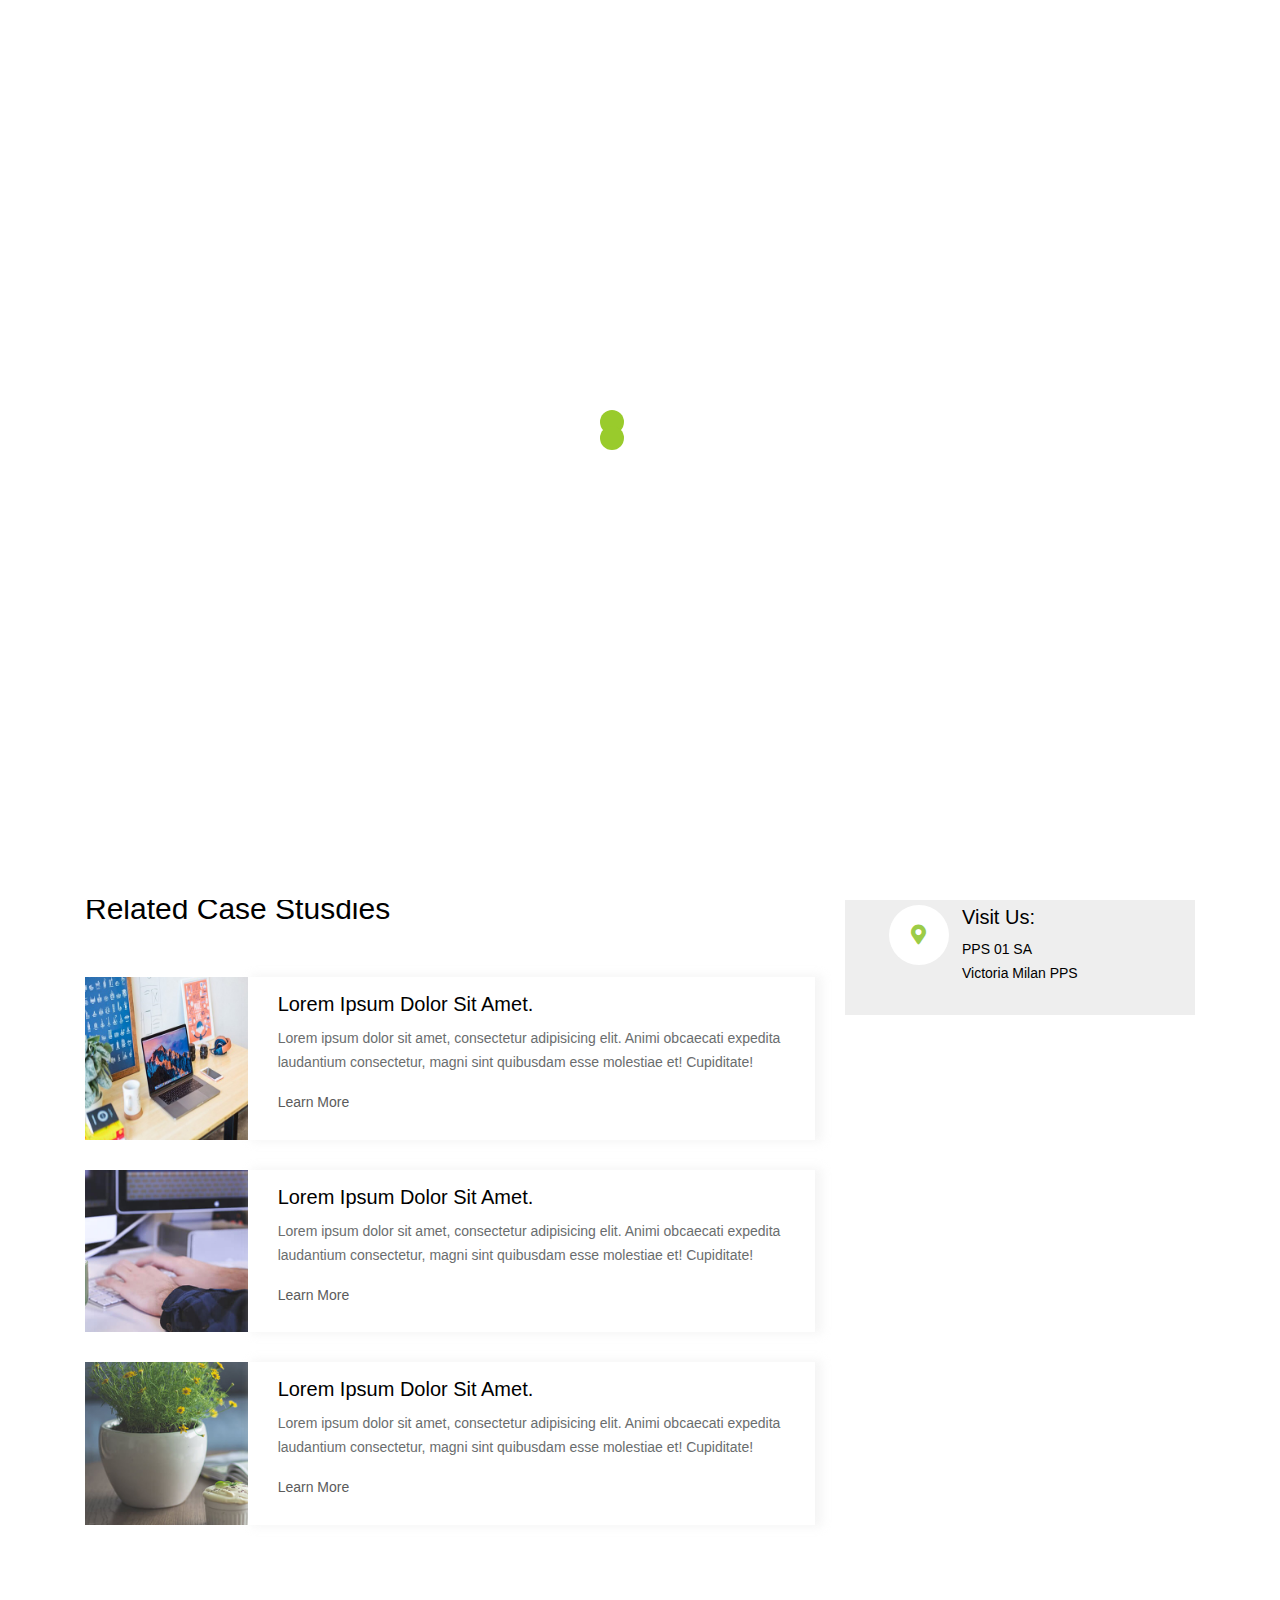
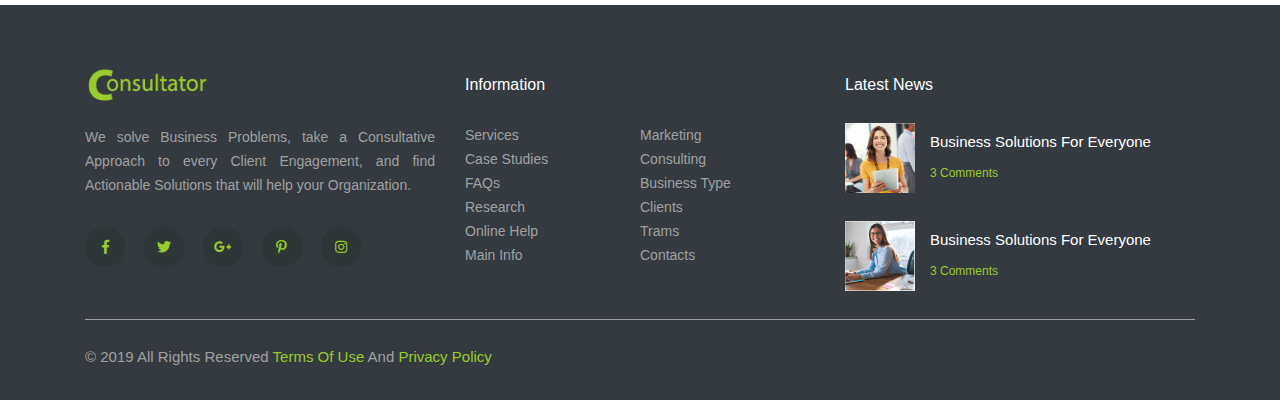
<file: solution-single.html>
<!DOCTYPE HTML>
<html lang="en-US">
    <head>
        <meta http-equiv="Content-Type" content="text/html; charset=UTF-8" />
        <!--meta tags-->
        <meta charset="UTF-8">
        <meta http-equiv="x-ua-compatible" content="ie=edge">
        <meta name="description" content="corporate template based on HTML5 and Bootstrap">
        <meta name="keywords" content="corporate, clean, modern, riad360">
        <meta name="author" content="riad360">
        <meta name="viewport" content="width=device-width, initial-scale=1">
        <!--template title-->
        <title>Consultator - Corporate HTML Template</title>
        <!--==========Favicon==========-->
        <link rel="icon" type="image/png" sizes="512x512"  href="assets/img/favicon/android-chrome-512x512.png">
        <link rel="icon" type="image/png" sizes="192x192"  href="assets/img/favicon/android-chrome-192x192.png">
        <link rel="icon" type="image/png" sizes="32x32" href="assets/img/favicon/favicon-32x32.png">
        <link rel="icon" type="image/png" sizes="16x16" href="assets/img/favicon/favicon-16x16.png">
        <link rel="shortcut icon" type="image/x-icon" href="assets/img/favicon/favicon.ico">
        <meta name="msapplication-TileColor" content="#ffffff">
        <meta name="theme-color" content="#ffffff">
        <!--Favicon Area End -->

        <link rel="stylesheet" href="assets/css/plugins.css">
    
        <!-- My Custom CSS -->
        <!-- Main Stylesheet -->
        <link rel="stylesheet" href="assets/css/main.css" />
        <!-- Responsive CSS -->
        <link rel="stylesheet" href="assets/css/responsive.css" />
    </head>
<body>
    
    <div id="loader">
        <div class="spinner">
            <div class="dot1"></div>
            <div class="dot2"></div>
        </div>
    </div>
    <!-- Full Body Container -->
    <div class="all-section">
        
        <!-- Header Area Start -->
        <header class="header-wrap fixed-top">
            <!-- Start  Logo & Naviagtion  -->
                <div class="container">
                    <div class="row">
                        <!-- LOGO -->
                        <div class="col-sm-3 col-md-2 col-lg-2">
                            <div class="logo">
                                <a href="index.html" class="navbar-brand">
                                    <img src="assets/img/logo/logo.png" alt="Logo">
                                </a>
                            </div>
                        </div> <!-- .col(Bootstrap Class) -->
                        <!-- Main Menu Start -->
                        <div class="col-sm-9 col-md-10 col-lg-10">
                            <nav class="main-menu">
                                <ul id="menu" class="nav-menu">
                                    <li><a href="index.html">Home</a></li>
                                    <li><a href="about.html">About us</a></li>
                                    <li><a href="solution.html">our solutlons</a></li>
                                    <li><a href="cases.html">cases</a></li>
                                    <li class="na-dropdown active"><a href="#">pages</a>
                                        <ul class="na-dropdown__content">
                                            <li><a href="about.html">about</a></li>
                                            <li><a href="solution.html">solution</a></li>
                                            <li><a href="solution-single.html">solution single</a></li>
                                            <li><a href="cases.html">cases</a></li>
                                            <li><a href="cases-single.html">cases single</a></li>
                                            <li><a href="contact.html">contact</a></li>
                                            <li><a href="404.html">404/error page</a></li>
                                        </ul>
                                    </li>
                                    <li><a href="inslghts.html">inslghts</a></li>
                                    <li><a href="contact.html">Contacts</a></li>
                                    <li>
                                        <div class="social">
                                            <ul>
                                                <li><a href="#"><i class="fab fa-facebook-f"></i></a></li>
                                                <li><a href="#"><i class="fab fa-twitter"></i></a></li>
                                                <li><a href="#"><i class="fab fa-pinterest-p"></i></a></li>
                                                <li><a href="#"><i class="fab fa-google-plus-g"></i></a></li>
                                            </ul>
                                        </div>
                                    </li>
                                </ul> <!-- #menu -->
                            </nav> <!-- .main-menu -->
                        </div> <!-- .col(Bootstrap Class) -->
                        <!-- Main Menu End -->
                    </div> <!-- .row(Bootstrap Class) -->
                </div> <!-- .container(Bootstrap Class) -->
            <!-- End Header Logo & Naviagtion -->
        </header> <!-- .header-wrap -->
        <!-- Header Area End -->
        
        <!-- Pagination Area Start -->
        <div class="pagi-wrap text-center">
            <div class="container">
                <div class="pagination ">
                    <div class="pagi-title">
                        <h2>Business Solutions</h2>
                    </div>
                    <div class="pagi-link">
                        <ul>
                            <li><a href="index.html">home</a></li>
                            <li><a href="solution.html">our solutions</a></li>
                            <li>Business Solutions</li>
                        </ul>
                    </div>
                </div>
            </div> <!-- .container(Bootstrap Class) -->
        </div>
        <!-- Pagination Area End -->

        <div class="solu-content-wrap sec-p">
            <div class="container">
                <div class="row">
                    <div class="col-md-8">
                        <article class="solu-content">
                            <h2>Business consulting Solutions</h2>
                            <p>Lorem ipsum dolor sit amet, consectetur adipisicing elit. Voluptate tenetur porro voluptatibus amet eveniet minus dolorem, aut debitis explicabo dicta exercitationem fugiat aliquid perferendis neque excepturi provident magni, aspernatur quasi sed magnam ex? Consequuntur nemo corrupti omnis expedita quia culpa.</p>
                            <p>Lorem ipsum dolor sit amet, consectetur adipisicing elit. Nisi, rerum!</p>
                            <div class="faq-panel">
                                <div class="panel-group" id="accordion" role="tablist" aria-multiselectable="true">
                                    <div class="panel">
                                        <div class="panel-heading" role="tab" id="headingOne">
                                            <h4 class="panel-title">
                                                <a data-toggle="collapse" data-parent="#accordion" href="#collapseOne" aria-expanded="true" aria-controls="collapseOne" class="">advanced analytics</a>
                                            </h4>
                                        </div>
                                        <div id="collapseOne" class="panel-collapse collapse show" role="tabpanel" aria-labelledby="headingOne" aria-expanded="false" style="">
                                            <div class="panel-body">
                                                Lorem ipsum dolor sit amet, consectetur adipisicing elit. Accusamus dolorum esse quisquam, harum quos tenetur asperiores quam omnis, unde perferendis ex! Dolor maiores voluptas, sint deleniti consectetur voluptatem aliquam natus animi quas quo cupiditate quae obcaecati commodi est ratione expedita nobis nisi, a quia accusantium enim tempora distinctio veritatis pariatur. Cumque totam ipsam voluptas veniam assumenda dolorum error, laudantium aperiam.
                                            </div>
                                        </div>
                                    </div>
                                    <div class="panel">
                                        <div class="panel-heading" role="tab" id="headingThree">
                                            <h4 class="panel-title">
                                                <a class="collapsed" data-toggle="collapse" data-parent="#accordion" href="#collapseThree" aria-expanded="false" aria-controls="collapseThree">corporate finance</a>
                                            </h4>
                                        </div>
                                        <div id="collapseThree" class="panel-collapse collapse" role="tabpanel" aria-labelledby="headingThree" aria-expanded="false" style="height: 0px;">
                                            <div class="panel-body">
                                                Lorem ipsum dolor sit amet, consectetur adipisicing elit. Adipisci, minus earum laudantium dolore veniam quod ducimus est, recusandae, nesciunt amet dolorum minima quidem corporis veritatis delectus ab iste debitis deserunt animi officia ipsam! Repudiandae culpa, nemo, quae doloribus nihil quidem cumque consectetur! Quas ratione quis excepturi mollitia ex, odio, laboriosam tempore consectetur! Unde itaque harum eum, voluptatum optio voluptates repellendus.
                                            </div>
                                        </div>
                                    </div>
                                    <div class="panel">
                                        <div class="panel-heading" role="tab" id="headingFour">
                                            <h4 class="panel-title">
                                                <a class="collapsed" data-toggle="collapse" data-parent="#accordion" href="#collapseFour" aria-expanded="false" aria-controls="collapseFour">performance improvement</a>
                                            </h4>
                                        </div>
                                        <div id="collapseFour" class="panel-collapse collapse" role="tabpanel" aria-labelledby="headingFour" aria-expanded="false" style="height: 0px;">
                                            <div class="panel-body">
                                                Lorem ipsum dolor sit amet, consectetur adipisicing elit. Architecto magnam fuga illo debitis veritatis sit, non repellat est, ea dolorum, ipsam dolores iste aperiam ab qui similique maxime dolorem! Magnam aut consequuntur minus atque libero autem nisi, numquam dignissimos, omnis nihil sequi facere voluptates facilis quis fuga mollitia odio voluptas laboriosam quae non. Alias cum sequi, inventore soluta a magnam.
                                            </div>
                                        </div>
                                    </div>
                                    <div class="panel">
                                        <div class="panel-heading" role="tab" id="headingTwo">
                                            <h4 class="panel-title">
                                                <a class="collapsed" data-toggle="collapse" data-parent="#accordion" href="#collapseTwo" aria-expanded="false" aria-controls="collapseTwo">results delivery</a>
                                            </h4>
                                        </div>
                                        <div id="collapseTwo" class="panel-collapse collapse" role="tabpanel" aria-labelledby="headingTwo" aria-expanded="false" style="height: 0px;">
                                            <div class="panel-body">
                                                Lorem ipsum dolor sit amet, consectetur adipisicing elit. Eius, ratione suscipit, aut reprehenderit quis, saepe magnam possimus quae officia ducimus provident dicta rerum placeat et odio assumenda, ipsam expedita repellat nihil. Maxime ad velit, pariatur quisquam a! Dolor cum soluta voluptates quasi iusto, molestias excepturi repudiandae animi minima, aliquam fuga est quas quia consectetur eligendi aut odio. Necessitatibus, reiciendis, dolor.
                                            </div>
                                        </div>
                                    </div>
                                    <div class="panel">
                                        <div class="panel-heading" role="tab" id="headingTwo">
                                            <h4 class="panel-title">
                                                <a class="collapsed" data-toggle="collapse" data-parent="#accordion" href="#collapseFive" aria-expanded="false" aria-controls="collapseFive">transformation</a>
                                            </h4>
                                        </div>
                                        <div id="collapseFive" class="panel-collapse collapse" role="tabpanel" aria-labelledby="headingTwo" aria-expanded="false" style="height: 0px;">
                                            <div class="panel-body">
                                                Lorem ipsum dolor sit amet, consectetur adipisicing elit. Qui fugiat ducimus eum repudiandae praesentium soluta, temporibus nisi, illo assumenda tenetur delectus in. Corporis animi assumenda maiores vel ea dolorem, quos! Officiis culpa mollitia dolor provident explicabo unde dolore totam blanditiis impedit. Optio eveniet ex, iusto dolor pariatur consequuntur itaque asperiores ducimus error maxime, sunt maiores delectus iure ipsum doloremque, sit.
                                            </div>
                                        </div>
                                    </div>
                                </div>
                            </div> <!-- .faq-panel -->
                            <div class="related-art">
                                <h2>related case stusdies</h2>
                                <div class="related-item">
                                    <div class="r-post-img">
                                        <img src="assets/img/400/1.jpg" class="img-fluid" alt="Related Case">
                                    </div>
                                    <div class="r-post-content">
                                        <h2>Lorem ipsum dolor sit amet.</h2>
                                        <p>Lorem ipsum dolor sit amet, consectetur adipisicing elit. Animi obcaecati expedita laudantium consectetur, magni sint quibusdam esse molestiae et! Cupiditate!</p>
                                        <a href="#">learn more</a>
                                    </div>
                                </div> <!-- .related-item -->
                                <div class="related-item">
                                    <div class="r-post-img">
                                        <img src="assets/img/400/2.jpg" class="img-fluid" alt="Related Case">
                                    </div>
                                    <div class="r-post-content">
                                        <h2>Lorem ipsum dolor sit amet.</h2>
                                        <p>Lorem ipsum dolor sit amet, consectetur adipisicing elit. Animi obcaecati expedita laudantium consectetur, magni sint quibusdam esse molestiae et! Cupiditate!</p>
                                        <a href="#">learn more</a>
                                    </div>
                                </div> <!-- .related-item -->
                                <div class="related-item">
                                    <div class="r-post-img">
                                        <img src="assets/img/400/3.jpg" class="img-fluid" alt="Related Case">
                                    </div>
                                    <div class="r-post-content">
                                        <h2>Lorem ipsum dolor sit amet.</h2>
                                        <p>Lorem ipsum dolor sit amet, consectetur adipisicing elit. Animi obcaecati expedita laudantium consectetur, magni sint quibusdam esse molestiae et! Cupiditate!</p>
                                        <a href="#">learn more</a>
                                    </div>
                                </div> <!-- .related-item -->
                            </div> <!-- .related-art -->                            
                        </article> <!-- .solu-content -->
                    </div> <!-- .col(Bootstrap Class) -->
                    <div class="col-md-4">
                        <aside class="solu-sidebar">
                            <div class="solu-side-item">
                                <h2>free consultation</h2>
                                <div class="contact-form">
                                    <form id="contact-form" method="post" action="assets/contact-script/contact.php">
                                        <div class="form-group">
                                            <input type="text" name="name" class="form-control" placeholder="Your Name" required="required" data-error="Write your name">
                                        </div>
                                        <div class="form-group">
                                            <input type="email" name="email" class="form-control" placeholder="Your Email" required="required" data-error="Write your valid email address">
                                        </div>
                                        <div class="form-group">
                                            <textarea name="comment" class="form-control" placeholder="Your Message" required="required" data-error="Write your comment"></textarea>
                                        </div>
                                        <div class="form-btn">
                                            <input type="submit" name="submit" value="Send a messages" class="contact-form-btn">
                                        </div>
                                        <div class="messages"></div>
                                    </form>
                                </div> <!-- .contact-form -->
                            </div>
                            <div class="solu-side-item text-center">
                                <h2>contact info</h2>
                                <div class="contact-info">
                                    <div class="contact-info-item">
                                        <div class="icon">
                                            <i class="fas fa-mobile-alt"></i>
                                        </div>
                                        <div class="c-text">
                                            <h2>call us:</h2>
                                            <p>00 00 99 88 66</p>
                                        </div>
                                    </div>
                                    <div class="contact-info-item">
                                        <div class="icon">
                                            <i class="fas fa-envelope-open-text"></i>
                                        </div>
                                        <div class="c-text">
                                            <h2>write us:</h2>
                                            <p>yourmail@gamil.com</p>
                                        </div>
                                    </div>
                                    <div class="contact-info-item">
                                        <div class="icon">
                                            <i class="fas fa-map-marker-alt"></i>
                                        </div>
                                        <div class="c-text">
                                            <h2>visit us:</h2>
                                            <p>PPS 01 SA</p>
                                            <p> Victoria Milan PPS</p>
                                        </div>
                                    </div>
                                </div>
                            </div>
                        </aside>
                    </div>
                </div>
            </div>
        </div>


        <!-- Footer Area Start -->
        <footer class="footer-wrap bg-dark">
            <div class="container">
                <div class="footer-top-wrap">
                    <div class="row">
                        <div class="col-sm-12 col-md-4">
                            <div class="footer-item">
                                <div class="f-title">
                                    <img src="assets/img/logo/logo.png" alt="">
                                </div>
                                <div class="f-content">
                                    <p>We solve Business Problems, take a Consultative Approach to every Client Engagement, and find Actionable Solutions that will help your Organization.</p>
                                </div>
                                <div class="f-social">
                                    <ul>
                                        <li><a href="#"><i class="fab fa-facebook-f"></i></a></li>
                                        <li><a href="#"><i class="fab fa-twitter"></i></a></li>
                                        <li><a href="#"><i class="fab fa-google-plus-g"></i></a></li>
                                        <li><a href="#"><i class="fab fa-pinterest-p"></i></a></li>
                                        <li><a href="#"><i class="fab fa-instagram"></i></a></li>
                                    </ul>
                                </div>
                            </div>
                        </div>
                        <div class="col-sm-12 col-md-4">
                            <div class="footer-item">
                                <div class="f-title">
                                    <h2>information</h2>
                                </div>
                                <div class="f-content">
                                    <ul class="left-f">
                                        <li><a href="#">services</a></li>
                                        <li><a href="#">case studies</a></li>
                                        <li><a href="#">FAQs</a></li>
                                        <li><a href="#">research</a></li>
                                        <li><a href="#">online help</a></li>
                                        <li><a href="#">main info</a></li>      
                                    </ul>
                                    <ul class="right-f">
                                        <li><a href="#">marketing</a></li>
                                        <li><a href="#">consulting</a></li>
                                        <li><a href="#">business type</a></li>
                                        <li><a href="#">clients</a></li>
                                        <li><a href="#">trams</a></li>
                                        <li><a href="#">contacts</a></li>
                                    </ul>
                                </div>
                            </div>
                        </div>
                        <div class="col-sm-12 col-md-4">
                            <div class="footer-item">
                                <div class="f-title">
                                    <h2>latest news</h2>
                                </div>
                                <div class="f-content">
                                    <ul class="f-news">
                                        <li>
                                            <span class="f-news-img">
                                                <img src="assets/img/blog/2.jpg" alt="" class="img-fluid">
                                            </span>
                                            <span class="f-news-text">
                                                <h2>business solutions for everyone</h2>
                                                <p class="sm-title">3 comments</p>
                                            </span>
                                        </li>
                                        <li>
                                            <span class="f-news-img">
                                                <img src="assets/img/blog/3.jpg" alt="" class="img-fluid">
                                            </span>
                                            <span class="f-news-text">
                                                <h2>business solutions for everyone</h2>
                                                <p class="sm-title">3 comments</p>
                                            </span>
                                        </li>
                                    </ul>
                                </div>
                            </div>
                        </div>
                    </div>
                </div>
                <div class="copyright-wrap">
                    <div class="row">
                        <div class="col-sm-12">
                            <p class="copyright">&copy; 2019 all rights reserved <a href="#">terms of use</a> and <a href="#">privacy policy</a></p>
                        </div>
                    </div>
                </div>
            </div> <!-- .container(Bootstrap Class) -->
        </footer>
        <!-- Footer Area End -->
    </div> <!-- .all-section -->
    <!-- End Full Body -->



    <!-- jQuery Main -->
    <script src="assets/js/jquery.min.js"></script>
    <!-- Popper JS -->
    <script src="assets/js/popper.min.js"></script>
    <!-- Bootstrap JS -->
    <script src="assets/js/bootstrap.min.js"></script>
    <!-- SlickNav JS -->
    <script src="assets/js/slicknav.min.js"></script>
    <!-- OwlCarousel JS -->
    <script src="assets/js/owl.carousel.min.js"></script>
    <!-- WoW JS -->
    <script src="assets/js/wow.js"></script>
    <!-- Contact Form Script-->
    <script src="assets/contact-script/validator.js"></script>
    <script src="assets/contact-script/contact.js"></script>


    <script src="assets/js/main.js"></script>

</body>
</html>
</file>
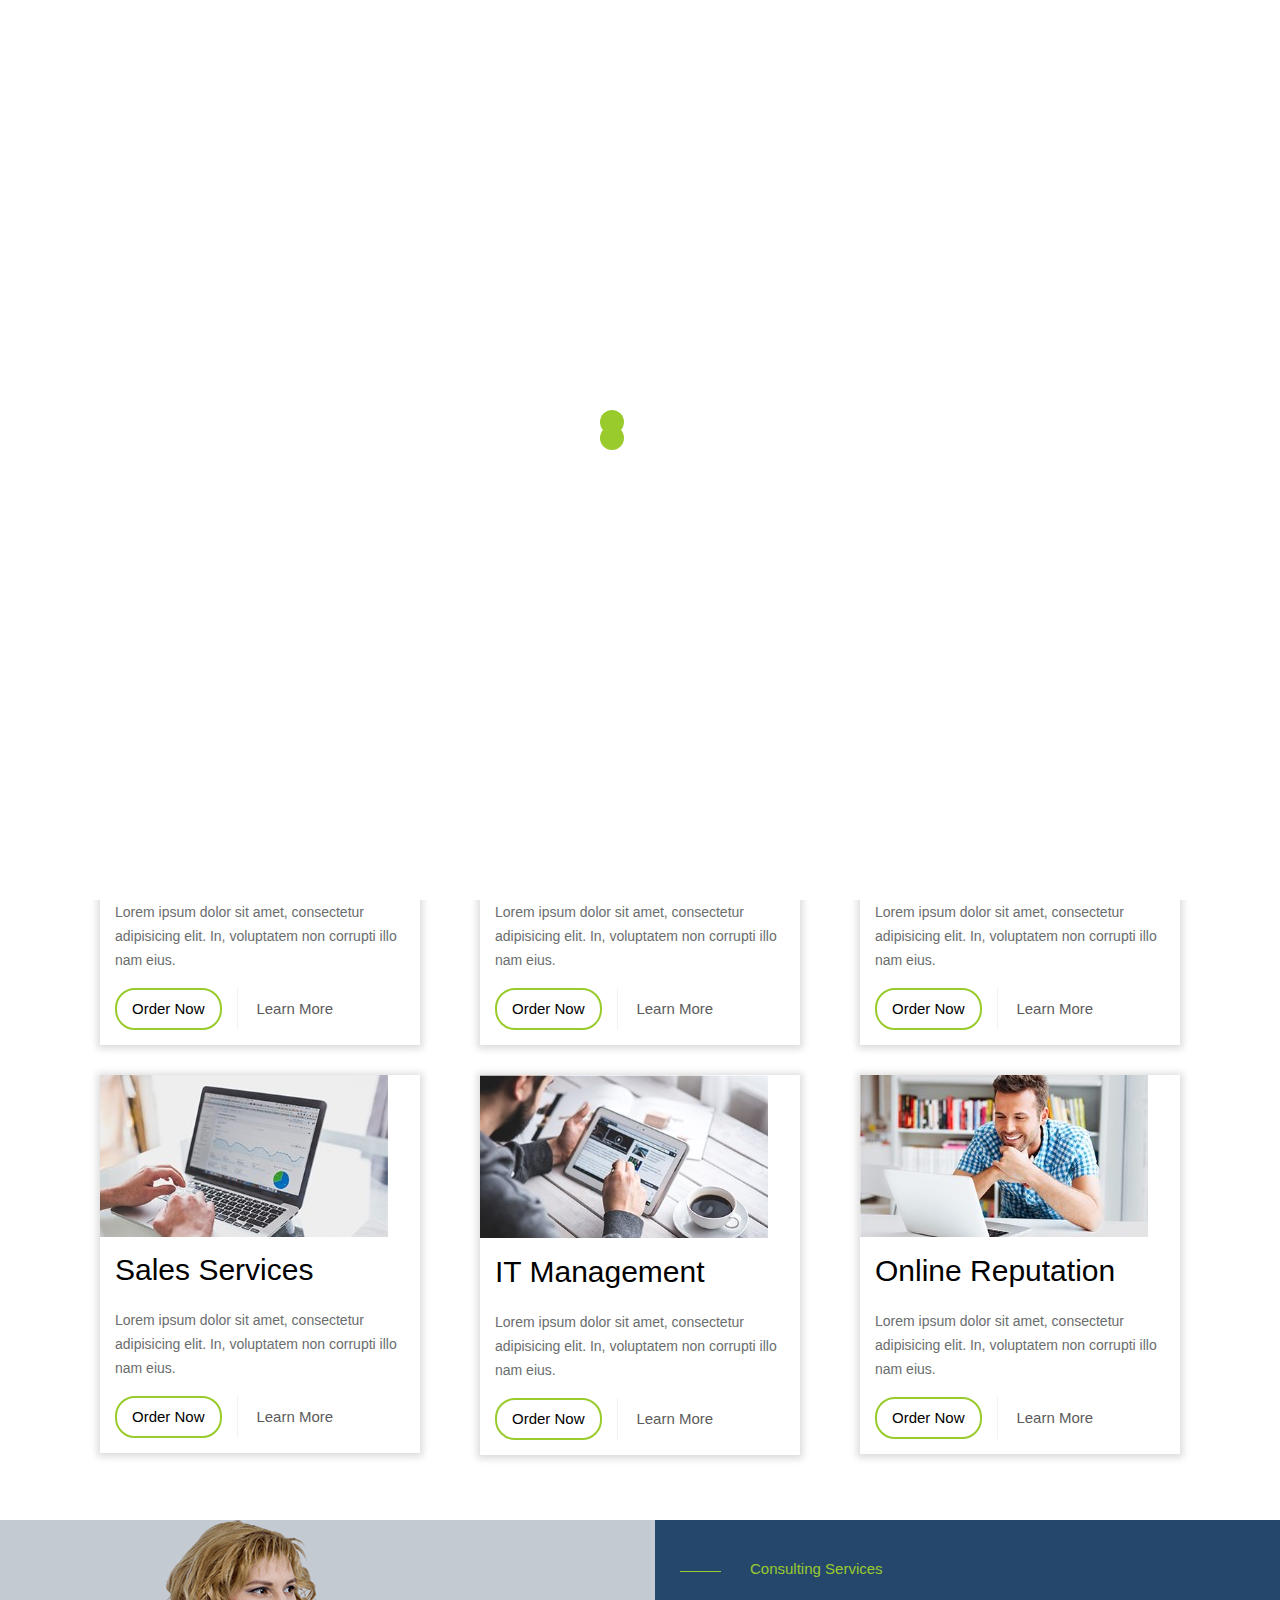
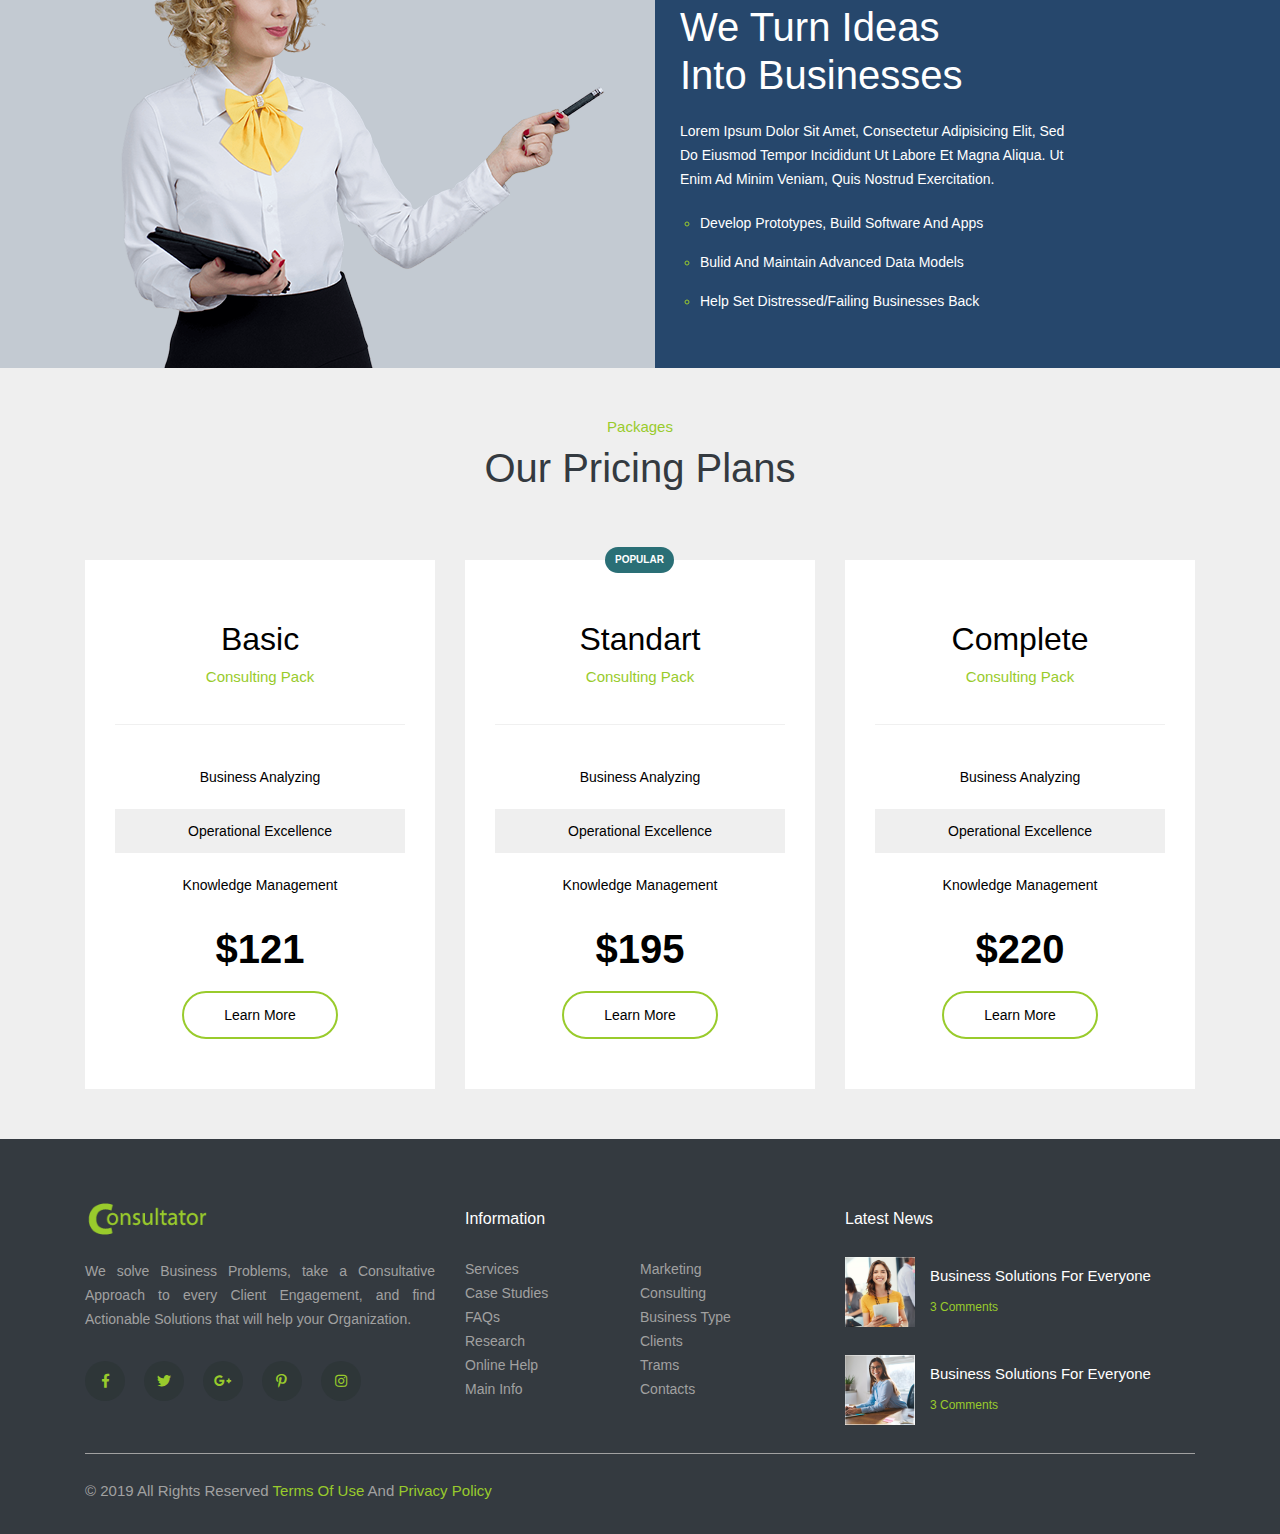
<file: solution.html>
<!DOCTYPE HTML>
<html lang="en-US">
    <head>
        <meta http-equiv="Content-Type" content="text/html; charset=UTF-8" />
        <!--meta tags-->
        <meta charset="UTF-8">
        <meta http-equiv="x-ua-compatible" content="ie=edge">
        <meta name="description" content="corporate template based on HTML5 and Bootstrap">
        <meta name="keywords" content="corporate, clean, modern, riad360">
        <meta name="author" content="riad360">
        <meta name="viewport" content="width=device-width, initial-scale=1">
        <!--template title-->
        <title>Consultator - Corporate HTML Template</title>
        <!--==========Favicon==========-->
        <link rel="icon" type="image/png" sizes="512x512"  href="assets/img/favicon/android-chrome-512x512.png">
        <link rel="icon" type="image/png" sizes="192x192"  href="assets/img/favicon/android-chrome-192x192.png">
        <link rel="icon" type="image/png" sizes="32x32" href="assets/img/favicon/favicon-32x32.png">
        <link rel="icon" type="image/png" sizes="16x16" href="assets/img/favicon/favicon-16x16.png">
        <link rel="shortcut icon" type="image/x-icon" href="assets/img/favicon/favicon.ico">
        <meta name="msapplication-TileColor" content="#ffffff">
        <meta name="theme-color" content="#ffffff">
        <!--Favicon Area End -->

        <link rel="stylesheet" href="assets/css/plugins.css">
    
        <!-- My Custom CSS -->
        <!-- Main Stylesheet -->
        <link rel="stylesheet" href="assets/css/main.css" />
        <!-- Responsive CSS -->
        <link rel="stylesheet" href="assets/css/responsive.css" />
    </head>
<body>
    
    <div id="loader">
        <div class="spinner">
            <div class="dot1"></div>
            <div class="dot2"></div>
        </div>
    </div>
    <!-- Full Body Container -->
    <div class="all-section">
        
        <!-- Header Area Start -->
        <header class="header-wrap fixed-top">
            <!-- Start  Logo & Naviagtion  -->
                <div class="container">
                    <div class="row">
                        <!-- LOGO -->
                        <div class="col-sm-3 col-md-2 col-lg-2">
                            <div class="logo">
                                <a href="index.html" class="navbar-brand">
                                    <img src="assets/img/logo/logo.png" alt="Logo">
                                </a>
                            </div>
                        </div> <!-- .col(Bootstrap Class) -->
                        <!-- Main Menu Start -->
                        <div class="col-sm-9 col-md-10 col-lg-10">
                            <nav class="main-menu">
                                <ul id="menu" class="nav-menu">
                                    <li><a href="index.html">Home</a></li>
                                    <li><a href="about.html">About us</a></li>
                                    <li class="active"><a href="solution.html">our solutlons</a></li>
                                    <li><a href="cases.html">cases</a></li>
                                    <li class="na-dropdown"><a href="#">pages</a>
                                        <ul class="na-dropdown__content">
                                            <li><a href="about.html">about</a></li>
                                            <li><a href="solution.html">solution</a></li>
                                            <li><a href="solution-single.html">solution single</a></li>
                                            <li><a href="cases.html">cases</a></li>
                                            <li><a href="cases-single.html">cases single</a></li>
                                            <li><a href="contact.html">contact</a></li>
                                            <li><a href="404.html">404/error page</a></li>
                                        </ul>
                                    </li>
                                    <li><a href="inslghts.html">inslghts</a></li>
                                    <li><a href="contact.html">Contacts</a></li>
                                    <li>
                                        <div class="social">
                                            <ul>
                                                <li><a href="#"><i class="fab fa-facebook-f"></i></a></li>
                                                <li><a href="#"><i class="fab fa-twitter"></i></a></li>
                                                <li><a href="#"><i class="fab fa-pinterest-p"></i></a></li>
                                                <li><a href="#"><i class="fab fa-google-plus-g"></i></a></li>
                                            </ul>
                                        </div>
                                    </li>
                                </ul> <!-- #menu -->
                            </nav> <!-- .main-menu -->
                        </div> <!-- .col(Bootstrap Class) -->
                        <!-- Main Menu End -->
                    </div> <!-- .row(Bootstrap Class) -->
                </div> <!-- .container(Bootstrap Class) -->
            <!-- End Header Logo & Naviagtion -->
        </header> <!-- .header-wrap -->
        <!-- Header Area End -->

        <!-- Bredcome Area Start -->
        <div class="bred-wrap text-center">
            <div class="container">
                <div class="berdcome">
                    <div class="bred-title">
                        <h2>our solutions</h2>
                    </div>
                    <div class="bred-link">
                        <ul>
                            <li><a href="index.html">home</a></li>
                            <li>our solutions</li>
                        </ul>
                    </div>
                </div>
            </div> <!-- .container(Bootstrap Class) -->
        </div>
        <!-- Bredcome Area End -->

        <!-- Solution Area Start -->
        <div class="solution-wrap">
            <div class="container">
                <div class="solution-head text-center">
                    <h3 class="sm-title">what we offer</h3>
                    <h2 class="big-title text-dark">explore our solutions</h2>
                </div> <!-- .solution-head -->
                <div class="solution-slider">
                    <div class="row">
                        <div class="col-md-4">
                            <div class="solu-items">
                                <div class="solo-thumb">
                                    <img src="assets/img/solution/1.jpg" alt="Solution Image" class="img-fluid">
                                </div>
                                <div class="solu-content">
                                    <h2>Business Solutions</h2>
                                    <p>Lorem ipsum dolor sit amet, consectetur adipisicing elit. In, voluptatem non corrupti illo nam eius.</p>
                                    <div class="solu-btn">
                                        <ul>
                                            <li><a href="#" class="con-btn con-btn-border">order now</a></li>
                                            <li><a href="#" class="larn">learn more</a></li>
                                        </ul>
                                    </div>
                                </div>
                            </div>
                        </div> <!-- .col(Bootstrap Class) -->
                        <div class="col-md-4">
                            <div class="solu-items">
                                <div class="solo-thumb">
                                    <img src="assets/img/solution/2.jpg" alt="Solution Image" class="img-fluid">
                                </div>
                                <div class="solu-content">
                                    <h2>market recearch</h2>
                                    <p>Lorem ipsum dolor sit amet, consectetur adipisicing elit. In, voluptatem non corrupti illo nam eius.</p>
                                    <div class="solu-btn">
                                        <ul>
                                            <li><a href="#" class="con-btn con-btn-border">order now</a></li>
                                            <li><a href="#" class="larn">learn more</a></li>
                                        </ul>
                                    </div>
                                </div>
                            </div>
                        </div> <!-- .col(Bootstrap Class) -->
                        <div class="col-md-4">
                            <div class="solu-items">
                                <div class="solo-thumb">
                                    <img src="assets/img/solution/3.jpg" alt="Solution Image" class="img-fluid">
                                </div>
                                <div class="solu-content">
                                    <h2>stratege consulting</h2>
                                    <p>Lorem ipsum dolor sit amet, consectetur adipisicing elit. In, voluptatem non corrupti illo nam eius.</p>
                                    <div class="solu-btn">
                                        <ul>
                                            <li><a href="#" class="con-btn con-btn-border">order now</a></li>
                                            <li><a href="#" class="larn">learn more</a></li>
                                        </ul>
                                    </div>
                                </div>
                            </div>
                        </div> <!-- .col(Bootstrap Class) -->
                        <div class="col-md-4">
                            <div class="solu-items">
                                <div class="solo-thumb">
                                    <img src="assets/img/solution/4.jpg" alt="Solution Image" class="img-fluid">
                                </div>
                                <div class="solu-content">
                                    <h2>sales services</h2>
                                    <p>Lorem ipsum dolor sit amet, consectetur adipisicing elit. In, voluptatem non corrupti illo nam eius.</p>
                                    <div class="solu-btn">
                                        <ul>
                                            <li><a href="#" class="con-btn con-btn-border">order now</a></li>
                                            <li><a href="#" class="larn">learn more</a></li>
                                        </ul>
                                    </div>
                                </div>
                            </div>
                        </div> <!-- .col(Bootstrap Class) -->
                        <div class="col-md-4">
                            <div class="solu-items">
                                <div class="solo-thumb">
                                    <img src="assets/img/solution/5.jpg" alt="Solution Image" class="img-fluid">
                                </div>
                                <div class="solu-content">
                                    <h2>IT management</h2>
                                    <p>Lorem ipsum dolor sit amet, consectetur adipisicing elit. In, voluptatem non corrupti illo nam eius.</p>
                                    <div class="solu-btn">
                                        <ul>
                                            <li><a href="#" class="con-btn con-btn-border">order now</a></li>
                                            <li><a href="#" class="larn">learn more</a></li>
                                        </ul>
                                    </div>
                                </div>
                            </div>
                        </div> <!-- .col(Bootstrap Class) -->
                        <div class="col-md-4">
                            <div class="solu-items">
                                <div class="solo-thumb">
                                    <img src="assets/img/solution/6.jpg" alt="Solution Image" class="img-fluid">
                                </div>
                                <div class="solu-content">
                                    <h2>online reputation</h2>
                                    <p>Lorem ipsum dolor sit amet, consectetur adipisicing elit. In, voluptatem non corrupti illo nam eius.</p>
                                    <div class="solu-btn">
                                        <ul>
                                            <li><a href="#" class="con-btn con-btn-border">order now</a></li>
                                            <li><a href="#" class="larn">learn more</a></li>
                                        </ul>
                                    </div>
                                </div>
                            </div>
                        </div> <!-- .col(Bootstrap Class) -->
                    </div> <!-- .row(Bootstrap Class) -->
                </div> <!-- .solution-slider -->
            </div> <!-- .container(Bootstrap Class) -->
        </div> <!-- .solution-wrap -->
        <!-- Solution Area End -->

        <!-- Services Area Start -->
        <div class="serv-wrap">
            <div class="container">
                <div class="row">
                    <div class="col-md-4 offset-md-2 pos-static">
                        <div class="serv-img">
                            <img src="assets/img/1.png" class="img-fluid" alt="">
                        </div>
                    </div>
                    <div class="col-md-5">
                        <div class="serv-content">
                            <div class="title">
                                <h2>consulting services</h2>
                            </div>
                            <h2 class="big-title">we turn ideas <span class="d-b">into businesses</span></h2>
                            <div class="serv-text">
                                <p>Lorem ipsum dolor sit amet, consectetur adipisicing elit, sed do eiusmod tempor incididunt ut labore et magna aliqua. Ut enim ad minim veniam, quis nostrud exercitation.</p>
                                <ul>
                                    <li><span>develop prototypes, build software and apps</span></li>
                                    <li><span>bulid and maintain advanced data models</span></li>
                                    <li><span>help set distressed/failing businesses back</span></li>
                                </ul>
                            </div>
                        </div>
                    </div>
                </div>                    
            </div> <!-- .container(Bootstrap Class) -->
        </div>
        <!-- Services Area End -->

        <!-- Pricing Area Start -->
        <div class="pricing-wrap bg-gry sec-p text-center">
            <div class="container">
                <div class="pricing-head">
                    <h3 class="sm-title">packages</h3>
                    <h2 class="big-title text-dark">our pricing plans</h2>
                </div> <!-- .pricing-head -->
                <div class="pricing-body">
                    <div class="row">
                        <div class="col-sm-12 col-md-4 col-lg-4">
                            <div class="pricing-plan">
                                <div class="plan-title">
                                    <h2>basic</h2>
                                    <h4 class="sm-title">consulting pack</h4>
                                </div>
                                <ul class="plan-items">
                                    <li>business analyzing</li>
                                    <li class="bg-gry">operational excellence</li>
                                    <li>knowledge management</li>
                                    <li class="price">$121</li>
                                    <li><a href="#" class="con-btn con-btn-border">learn more</a></li>
                                </ul>
                            </div>
                        </div> <!-- .col(Bootstrap Class) -->
                        <div class="col-sm-12 col-md-4 col-lg-4">
                            <div class="pricing-plan pos-r">
                                <div class="popular-pack">
                                    <p>popular</p>
                                </div>
                                <div class="plan-title">
                                    <h2>standart</h2>
                                    <h4 class="sm-title">consulting pack</h4>
                                </div>
                                <ul class="plan-items">
                                    <li>business analyzing</li>
                                    <li class="bg-gry">operational excellence</li>
                                    <li>knowledge management</li>
                                    <li class="price">$195</li>
                                    <li><a href="#" class="con-btn con-btn-border">learn more</a></li>
                                </ul>
                            </div>
                        </div> <!-- .col(Bootstrap Class) -->
                        <div class="col-sm-12 col-md-4 col-lg-4">
                            <div class="pricing-plan">
                                <div class="plan-title">
                                    <h2>complete</h2>
                                    <h4 class="sm-title">consulting pack</h4>
                                </div>
                                <ul class="plan-items">
                                    <li>business analyzing</li>
                                    <li class="bg-gry">operational excellence</li>
                                    <li>knowledge management</li>
                                    <li class="price">$220</li>
                                    <li><a href="#" class="con-btn con-btn-border">learn more</a></li>
                                </ul>
                            </div>
                        </div> <!-- .col(Bootstrap Class) -->
                    </div> <!-- .row(Bootstrap Class) -->
                </div> <!-- .pricing-body -->
            </div> <!-- .container(Bootstrap Class) -->
        </div>
        <!-- Pricing Area End -->

        <!-- Footer Area Start -->
        <footer class="footer-wrap bg-dark">
            <div class="container">
                <div class="footer-top-wrap">
                    <div class="row">
                        <div class="col-sm-12 col-md-4">
                            <div class="footer-item">
                                <div class="f-title">
                                    <img src="assets/img/logo/logo.png" alt="">
                                </div>
                                <div class="f-content">
                                    <p>We solve Business Problems, take a Consultative Approach to every Client Engagement, and find Actionable Solutions that will help your Organization.</p>
                                </div>
                                <div class="f-social">
                                    <ul>
                                        <li><a href="#"><i class="fab fa-facebook-f"></i></a></li>
                                        <li><a href="#"><i class="fab fa-twitter"></i></a></li>
                                        <li><a href="#"><i class="fab fa-google-plus-g"></i></a></li>
                                        <li><a href="#"><i class="fab fa-pinterest-p"></i></a></li>
                                        <li><a href="#"><i class="fab fa-instagram"></i></a></li>
                                    </ul>
                                </div>
                            </div>
                        </div>
                        <div class="col-sm-12 col-md-4">
                            <div class="footer-item">
                                <div class="f-title">
                                    <h2>information</h2>
                                </div>
                                <div class="f-content">
                                    <ul class="left-f">
                                        <li><a href="#">services</a></li>
                                        <li><a href="#">case studies</a></li>
                                        <li><a href="#">FAQs</a></li>
                                        <li><a href="#">research</a></li>
                                        <li><a href="#">online help</a></li>
                                        <li><a href="#">main info</a></li>      
                                    </ul>
                                    <ul class="right-f">
                                        <li><a href="#">marketing</a></li>
                                        <li><a href="#">consulting</a></li>
                                        <li><a href="#">business type</a></li>
                                        <li><a href="#">clients</a></li>
                                        <li><a href="#">trams</a></li>
                                        <li><a href="#">contacts</a></li>
                                    </ul>
                                </div>
                            </div>
                        </div>
                        <div class="col-sm-12 col-md-4">
                            <div class="footer-item">
                                <div class="f-title">
                                    <h2>latest news</h2>
                                </div>
                                <div class="f-content">
                                    <ul class="f-news">
                                        <li>
                                            <span class="f-news-img">
                                                <img src="assets/img/blog/2.jpg" alt="" class="img-fluid">
                                            </span>
                                            <span class="f-news-text">
                                                <h2>business solutions for everyone</h2>
                                                <p class="sm-title">3 comments</p>
                                            </span>
                                        </li>
                                        <li>
                                            <span class="f-news-img">
                                                <img src="assets/img/blog/3.jpg" alt="" class="img-fluid">
                                            </span>
                                            <span class="f-news-text">
                                                <h2>business solutions for everyone</h2>
                                                <p class="sm-title">3 comments</p>
                                            </span>
                                        </li>
                                    </ul>
                                </div>
                            </div>
                        </div>
                    </div>
                </div>
                <div class="copyright-wrap">
                    <div class="row">
                        <div class="col-sm-12">
                            <p class="copyright">&copy; 2019 all rights reserved <a href="#">terms of use</a> and <a href="#">privacy policy</a></p>
                        </div>
                    </div>
                </div>
            </div> <!-- .container(Bootstrap Class) -->
        </footer>
        <!-- Footer Area End -->
    </div> <!-- .all-section -->
    <!-- End Full Body -->


    <!-- jQuery Main -->
    <script src="assets/js/jquery.min.js"></script>
    <!-- Popper JS -->
    <script src="assets/js/popper.min.js"></script>
    <!-- Bootstrap JS -->
    <script src="assets/js/bootstrap.min.js"></script>
    <!-- SlickNav JS -->
    <script src="assets/js/slicknav.min.js"></script>
    <!-- OwlCarousel JS -->
    <script src="assets/js/owl.carousel.min.js"></script>
    <!-- WoW JS -->
    <script src="assets/js/wow.js"></script>
    <!-- MixiTup JS -->
    <script src="assets/js/mixitup.min.js"></script>
    <!-- Contact Form Script-->
    <script src="assets/contact-script/validator.js"></script>
    <script src="assets/contact-script/contact.js"></script>


    <script src="assets/js/main.js"></script>

</body>
</html>
</file>
<file: assets/css/plugins.css>
/*********************************************************************

    Template Name: Protline - Personal Portfolio HTML Template  
    Template URI: https://themeforest.net/user/
    Description: Protline is a responsive Portfolio template built to create modern powerful Portfolio website.
    Author: Riad360
    Author URI: https://riad360.info/
    Version: 1.0

    Note: This is plugins css. All plugin styles declare here.

*********************************************************************/

@import "plugins/FontAwesome.css";
@import "plugins/bootstrap.min.css";
@import "plugins/slicknav.min.css";
@import "plugins/owl.carousel.min.css";
@import "plugins/owl.theme.default.min.css";
@import "plugins/animate.css";
@import "plugins/audioplayer.css";
@import "plugins/bootstrap-datepicker.min.css";
@import "plugins/magnific-popup.css";
</file>
<file: assets/css/main.css>
/* CSS Document */

/*
Template Name: Consultator
Description: Consultator - Corporate HTML Template
Version: 1.0
Author: Riad360
Website: https://riad360.info
*/


/*
*****************************************************************************
 Style Index 
.^^^^^^^^^^^^.
01.0 - GLOBAL CSS
02.0 - COMMON CSS
03.0 - GENERAL CSS
04.0 - HEADER AND MAIN MENU  
05.0 - BANNER AREA CSS    
06.0 - ABOUT AREA CSS 
07.0 - PORTFOLIOS AND GALLERY 
08.0 - WE DO 
09.0 - CELEBRATION AND GET US
10.0 - NEWSLETTER
11.0 - RECENT POST / BLOG
12.0 - POPUP VIDEO 
13.0 - TESTIMONIAL
14.0 - OUR CLIENT 
15.0 - GET IN TOUCH / CONTACT FORM
16.0 - FOOTER AND FOOTER WIDGETS
17.0 - SIDEBAR AND SIDEBAR WIDGETS 
18.0 - BLOG PAGE
19.0 - SINGLE / DETAILS PAGE
20.0 - CONTACT US PAGE
21.0 - OUR TEAM AREA
22.0 - ABOUT PAGE 
23.0 - CUSTOMER REVIE SLIDER 
24.0 - IDEA AREA 
25.0 - SKILL AREA 
26.0 - SERVICES AREA
27.0 - GOOGLE MAP  
28.0 - ERROR PAGE / 404 
29.0 - 30.0 - BACK TO TOP 
***************************************************************************** 
*/



/*
The font families that have been used
-----------------
font-family: 'Great Vibes', cursive;
font-family: 'Roboto Slab', serif;
font-family: 'Open Sans', sans-serif;
*/

/*
^^^^^^^^^^^^^^^^^^^^^^^^^^^^^^^^^^^^^^^^^^^^^^^^^^^^^^^^^^^^^^^^^^^^
|| 01.0 - GLOBAL CSS
^^^^^^^^^^^^^^^^^^^^^^^^^^^^^^^^^^^^^^^^^^^^^^^^^^^^^^^^^^^^^^^^^^^^ */

/*Google Font*/
/*@import url('https://fonts.googleapis.com/css?family=Great+Vibes|Open+Sans|Roboto+Slab&display=swap');*/
body {
    font-family: 'Open Sans', sans-serif;
    font-size: 14px;
    line-height: 24px;
    font-weight: 400;
    color: #000;
    background-color: #fff;
}

h1, h2, h3, h4, h5, h6 {
    font-family: 'Open Sans', sans-serif;
}
img {
    max-width: 100%;
    height: auto;
}
ul, ol {
    list-style: none;
}
ul {
    padding: 0;
    margin: 0;
}
a {
    transition: color 0.2s ease-in-out;
    -moz-transition: color 0.2s ease-in-out;
    -webkit-transition: color 0.2s ease-in-out;
    -o-transition: color 0.2s ease-in-out;
    color: #5b5b5b;
}

a:hover {
    color: #337ab7;
}

a, a:hover, a:focus {
    text-decoration: none;
}
p {
    font-size: 14px;
    line-height: 24px;
    margin-top: 10px;
}
.all-section {
    overflow: hidden;
    
}

/*
^^^^^^^^^^^^^^^^^^^^^^^^^^^^^^^^^^^^^^^^^^^^^^^^^^^^^^^^^^^^^^^^^^^^
|| 02.0 - COMMON CSS
^^^^^^^^^^^^^^^^^^^^^^^^^^^^^^^^^^^^^^^^^^^^^^^^^^^^^^^^^^^^^^^^^^^^ */
.t-0{
	top: 0 !important;
}
.p-0{
    padding: 0;
}
.sec-p{
    padding-bottom: 50px;
    padding-top: 50px;
}
.m-0{
    margin: 0;
}
.pt-50 {
    padding-top: 50px;
}
.pl-0{
    padding-left: 0;
}
.pr-0{
    padding-right: 0;
}
.mb-30{
    margin-bottom: 30px;
}
.border-n{
    border: none;
}
.pos-f{
    position: fixed;
}
.pos-r{
    position: relative;
}
.pos-static {
    position: static;
}
.ov-h{
    overflow: hidden;
}
.d-b{
    display: block;
}
.d-f{
    display: -webkit-flex;
    display: -moz-flex;
    display: -ms-flex;
    display: -o-flex;
    display: flex;
}
.bg-gry{
    background-color: #EFEFEF !important;
}
.text-drk{
    color: #000 !important;
}
.text-u{
    text-transform: uppercase !important;
}
/*Btn CSS*/
.con-btn {
    background-color: #26476c;
    padding: 13px 30px;
    display: inline-block;
    color: #fff;
    font-size: 14px;
    text-transform: uppercase;
    border: 2px solid transparent;
    -webkit-transition: all .3s;
    -o-transition: all .3s;
    transition: all .3s;
    border-radius: 20px;
}
.con-btn:hover {
    border: 2px solid #99CB2C;
    background: #99CB2C;
    color: #fff;
}
.con-btn:focus {
    color: #fff;
    text-decoration: none;
}
.con-btn-border {
    display: inline-block;
    border: 2px solid #99CB2C;
    background: none;
    color: #000;
}
.con-btn-border:hover {
    background-color: #99CB2C;
}
.hvr-sweep-to-right{
    display: inline-block;
    -webkit-transform: perspective(1px) translateZ(0);
    transform: perspective(1px) translateZ(0);
    -webkit-box-shadow: 0 0 1px transparent;
    box-shadow: 0 0 1px transparent;
    position: relative;
    -webkit-transition-property: color;
    -o-transition-property: color;
    transition-property: color;
    -webkit-transition-duration: .3s;
    -o-transition-duration: .3s;
    transition-duration: .3s;
    background-color: transparent;
    padding: 8px 40px;
    color: #000;
    border: 1px solid #99CB2C;
}
.hvr-sweep-to-right:before {
    content: "";
    position: absolute;
    z-index: -1;
    top: 0;
    left: 0;
    right: 0;
    bottom: 0;
    background: #99CB2C;
    -webkit-transform: scaleX(0);
    -ms-transform: scaleX(0);
    transform: scaleX(0);
    -webkit-transform-origin: 0 50%;
    -ms-transform-origin: 0 50%;
    transform-origin: 0 50%;
    -webkit-transition-property: transform;
    -webkit-transition-property: -webkit-transform;
    -o-transition-property: transform;
    transition-property: transform;
    transition-property: transform,-webkit-transform;
    -webkit-transition-duration: .3s;
    -o-transition-duration: .3s;
    transition-duration: .3s;
    -webkit-transition-timing-function: ease-out;
    -o-transition-timing-function: ease-out;
    transition-timing-function: ease-out;

}
.hvr-sweep-to-right:hover{
    color: #fff;
}
.hvr-sweep-to-right:focus:before, 
.hvr-sweep-to-right:hover:before {
    -webkit-transform: scaleX(1);
    -ms-transform: scaleX(1);
    transform: scaleX(1);
}
.btn.focus, .btn:focus {
    outline: 0;
    box-shadow: none;
}
button:focus {
    outline: none;
}
/*Title CSS*/
.title{
    position: relative;
}
.title h2{
    color: #99CB2C;
    text-transform: capitalize;
    font-weight: normal;
    font-size: 15px;
    margin-left: 70px;
}
.title h2::before{
    position: absolute;
    content: "";
    width: 10%;
    height: 1px;
    background-color: #99CB2C;
    left: 0;
    bottom: 6px;
}
.sm-title{
    color: #99CB2C;
    text-transform: capitalize;
    /*font-weight: normal;*/
    font-size: 15px;
}
.big-title{
    color: #fff;
    text-transform: capitalize;
    font-size: 40px;
}


/*
^^^^^^^^^^^^^^^^^^^^^^^^^^^^^^^^^^^^^^^^^^^^^^^^^^^^^^^^^^^^^^^^^^^^
|| 03.0 - GENERAL CSS
^^^^^^^^^^^^^^^^^^^^^^^^^^^^^^^^^^^^^^^^^^^^^^^^^^^^^^^^^^^^^^^^^^^^ */
/*Pre Loader*/
#loader {
    position: fixed;
    top: 0;
    left: 0;
    width: 100%;
    height: 100%;
    background: #fff;
    z-index: 99999999999;
}
.spinner {
    position: absolute;
    width: 40px;
    height: 40px;
    top: 50%;
    left: 50%;
    margin-left: -40px;
    margin-top: -40px;
    -webkit-animation: rotatee 2.0s infinite linear;
    animation: rotatee 2.0s infinite linear;
}
.dot1, 
.dot2 {
    width: 60%;
    height: 60%;
    display: inline-block;
    position: absolute;
    top: 0;
    border-radius: 100%;
    -webkit-animation: bouncee 2.0s infinite ease-in-out;
    animation: bouncee 2.0s infinite ease-in-out;
    background-color: #99CB2C;
}
.dot2 {
    top: auto;
    bottom: 0px;
    -webkit-animation-delay: -1.0s;
    animation-delay: -1.0s;
}

@-webkit-keyframes rotatee { 
    100% { 
        -webkit-transform: rotate(360deg) 
    }
}
@keyframes rotatee {
    100% {
        transform: rotate(360deg);
        -webkit-transform: rotate(360deg);
    }
}

@-webkit-keyframes bouncee {
    0%, 100% { 
        -webkit-transform: scale(0.0) 
    }
    50% { 
        -webkit-transform: scale(1.0) 
    }
}

@keyframes bouncee {
    0%, 100% {
        transform: scale(0.0);
        -webkit-transform: scale(0.0);
    } 50% {
        transform: scale(1.0);
        -webkit-transform: scale(1.0);
      }
}

/*
^^^^^^^^^^^^^^^^^^^^^^^^^^^^^^^^^^^^^^^^^^^^^^^^^^^^^^^^^^^^^^^^^^^^
|| 04.0 - HEADER AND MAIN MENU
^^^^^^^^^^^^^^^^^^^^^^^^^^^^^^^^^^^^^^^^^^^^^^^^^^^^^^^^^^^^^^^^^^^^ */
.header-wrap{
    background-color: #fff;
    box-shadow: 0 1px 3px #999;
}

.logo{

}
.main-menu{
    position: relative;
}
.main-menu ul{
    display: -webkit-flex;
    display: -moz-flex;
    display: -ms-flex;
    display: -o-flex;
    display: flex;
	    align-items: center;
}
.main-menu ul li{
    margin: 0 7px;
}
.main-menu ul li:first-child {
    margin-left: 0;
}
.main-menu ul li.na-dropdown{
    position: relative;
}
.main-menu ul li.na-dropdown:after {
    content: "\f107";
    font-family: 'Font Awesome 5 Free';
    font-weight: 600;
    color: #000;
    font-size: 15px;
    position: absolute;
    right: 7px;
    top: 28px;
    -webkit-transition: all 0.3s ease-in-out 0s;
    -moz-transition: all 0.3s ease-in-out 0s;
    -ms-transition: all 0.3s ease-in-out 0s;
    -o-transition: all 0.3s ease-in-out 0s;
    transition: all 0.3s ease-in-out 0s;
}
.main-menu ul li.active.na-dropdown:after {
    color: #fff;
}
.main-menu ul li.na-dropdown:hover:after {
    color: #fff;
    content: "\f106";
}
.main-menu ul li.na-dropdown .na-dropdown__content {
    position: absolute;
    left: 0;
    top: 110%;
    background: #e5e5e5;
    width: 200px;
    text-align: left;
    border-top: 5px solid #99CB2C;
    z-index: -1;
    visibility: hidden;
    opacity: 0;
    -webkit-transition: all 0.3s ease-in-out 0s;
    -moz-transition: all 0.3s ease-in-out 0s;
    -ms-transition: all 0.3s ease-in-out 0s;
    -o-transition: all 0.3s ease-in-out 0s;
    transition: all 0.3s ease-in-out 0s;
    display: block;
}
.main-menu ul li.na-dropdown .na-dropdown__content li {
    border-bottom: 1px solid rgba(255, 255, 255, 0.8);
    display: block;
    padding: inherit;
    margin: 0;
}
.main-menu ul li.na-dropdown .na-dropdown__content li a {
    padding: 10px 15px;
    display: block;
    color: #666666;
    font-weight: 400;
    font-size: 14px;
    line-height: 24px;
}
.main-menu ul li.na-dropdown:hover .na-dropdown__content {
    visibility: visible;
    opacity: 1;
    z-index: 9;
    top: 100%;
}
.main-menu ul li.na-dropdown .na-dropdown__content a:hover{
    border-radius: 0;
    color: #fff;
}
.main-menu ul li.na-dropdown a.active,
.main-menu ul li.na-dropdown a:hover{
    padding: 5px 20px;
}
.main-menu ul li a{
    color: #000;
    font-size: 16px;
    text-transform: capitalize;
    line-height: 80px;
    padding: 5px 10px;
    border-radius: 15px;
    transition: 0.3s ease-in-out;
    -moz-transition: 0.3s ease-in-out;
    -webkit-transition: 0.3s ease-in-out;
    -o-transition: 0.3s ease-in-out;
}
.main-menu ul li.active>a{
    background: #99CB2C;
    color: #fff;
}
.main-menu ul li a:hover{
    background-color: #99CB2C;
    color: #fff;
}
.slicknav_menu {
    display:none;
}
.slicknav_menu {
    background: transparent;
    padding: 0;
    position: fixed;
    width: 100%;
    z-index: 9999;
}
a.slicknav_btn.slicknav_collapsed {
    position: fixed;
    top: 18px;
    right: 4px;
    z-index: 999;
}
a.slicknav_btn.slicknav_open {
    top: 18px;
    right: 4px;
}
a.slicknav_btn{
    box-shadow: 0 1px 3px #444;
    background-color: #fff;
}
.slicknav_menu .slicknav_menutxt{
    color: #000;
    text-shadow: 0 1px 3px #ddd;
}
.slicknav_menu .slicknav_icon-bar{
    background-color: #000;
}
ul.slicknav_nav {
    top: 85px;
    position: absolute;
    width: 100%;
    background: #000;
}
ul.slicknav_nav li{
    -moz-transition: 0.3s ease-in-out;
    -webkit-transition: 0.3s ease-in-out;
    -o-transition: 0.3s ease-in-out;

}
ul.slicknav_nav li.active{
    background-color: #99CB2C;
    margin: 0 5px;
    border-radius: 6px;
}
a.slicknav_item.slicknav_row{
    padding: 8px 10px;
}
ul.slicknav_nav li a{
    text-transform: capitalize;
    -moz-transition: 0.3s ease-in-out;
    -webkit-transition: 0.3s ease-in-out;
    -o-transition: 0.3s ease-in-out;
}
.slicknav_nav .slicknav_row:hover,
ul.slicknav_nav li a:hover{
    background-color: #99CB2C;
    color: #fff;
}
ul.slicknav_nav li:focus,
ul.slicknav_nav li a:focus{
    outline: none;
}
.header-wrap .social{
}
.header-wrap .social ul li{
    display: inline-block;
    margin-right: 10px;
}
.header-wrap .social ul li a{
    padding: 0;
}
.header-wrap .social ul li i{
    display: block;
    color: #2E7880;
    width: 30px;
    height: 30px;
    background-color: #EFEFED;
    text-align: center;
    line-height: 30px;
    border-radius: 50%;
    -moz-transition: 0.3s ease-in-out;
    -webkit-transition: 0.3s ease-in-out;
    -o-transition: 0.3s ease-in-out;
    transition: 0.3s ease-in-out;
}
.header-wrap .social ul li i:hover{
    background-color: #99CB2C;
}

ul.slicknav_nav li .social ul li{
    display: inline-block;
    padding-bottom: 20px;
}
span.slicknav_arrow {
    display: none;
}
a.slicknav_item.slicknav_row{
    position: relative;
}
a.slicknav_item.slicknav_row::after{
    position: absolute;
    content: "\f067";
    font-family: 'Font Awesome 5 Free';
    font-weight: 900;
    top: 0;
    right: 0;
    line-height: 40px;
    width: 40px;
    height: 40px;
    border: 1px solid #999;
    background-color: #5D5D5D;
    text-align: center;
    font-weight: bold;
    -webkit-transition: all .3 ease-in-out;
    -o-transition: all .3 ease-in-out;
    transition: all .3 ease-in-out;
}
.slicknav_open a.slicknav_item.slicknav_row::after{
    content: "\f068";
}
.main-menu ul li.na-dropdown a {
    padding: 5px 20px;
    /*color: #000;*/
}.slicknav_open a.slicknav_item.slicknav_row::after,
a.slicknav_item.slicknav_row:hover::after{
    background-color: #99CB2C;
    /*border-color: transparent;*/
}



/*
^^^^^^^^^^^^^^^^^^^^^^^^^^^^^^^^^^^^^^^^^^^^^^^^^^^^^^^^^^^^^^^^^^^^
|| 05.0 - MAIN SLIDER CSS
^^^^^^^^^^^^^^^^^^^^^^^^^^^^^^^^^^^^^^^^^^^^^^^^^^^^^^^^^^^^^^^^^^^^ */
.slider-wrap{

}
.main-slider{

}
.main-slider .slider-item{
    width: 100%;
    height: 100vh;
    background-position: center 55%;
    background-size: cover;
    position: relative;
    z-index: 1;
}
.main-slider .slider-item::after{
    position: absolute;
    content: "";
    background-color: rgba(0, 0, 0, .5);
    width: 100%;
    height: 100%;
    top: 0;
    left: 0;
}
.slider-item .slider-text{
    position: absolute;
    top: 50%;
    left: 50%;
    transform: translate(-50%,-50%);
    z-index: 10;
    color: #fff;
}
.slider-text h2{
    font-size: 50px;
    text-transform: capitalize;
}
.slider-text h6{
    font-size: 30px;
    font-weight: normal;
}
.slider-text .slider-btn{
    margin-top: 30px;
}
.slider-text .slider-btn .btn{
    border-radius: 20px;
    padding: 7px 25px;
}

/*owl*/
.slider-wrap .owl-dots{
    display: inline-block;
    position: absolute;
    bottom: 30px;
    left: 47%;
}
.owl-dots span{
    border-radius: 30px;
    display: block;
    border: 1px solid #fff;
    height: 10px;
    width: 10px;
    margin: 5px 7px;
    transition: 0.3s ease-in-out;
    -moz-transition: 0.3s ease-in-out;
    -webkit-transition: 0.3s ease-in-out;
    -o-transition: 0.3s ease-in-out;
}
.owl-dot.active span,
.owl-dots span:hover{
    background-color: #99CB2C;
    border-color: #99CB2C;
}

/*
^^^^^^^^^^^^^^^^^^^^^^^^^^^^^^^^^^^^^^^^^^^^^^^^^^^^^^^^^^^^^^^^^^^^
|| 06.0 - WELCOME AREA CSS
^^^^^^^^^^^^^^^^^^^^^^^^^^^^^^^^^^^^^^^^^^^^^^^^^^^^^^^^^^^^^^^^^^^^ */
.welcome-wrap{

}
.wel-content{
    margin-top: 170px;
}
.wel-content h1{
    text-transform: capitalize;
    font-weight: normal;
}
.wel-content h1>span{
    display: block;
}
.wel-content .wel-text{
    margin-top: 20px;
}
.wel-content .wel-text p{

}
.wel-contact{
    margin-top: 20px;
}
.wel-contact li{
    display: inline-block;
    margin-right: 15px;
    padding-right: 15px;
    border-right: 1px solid #E7E7E7;

}
.wel-contact li:last-child{
    margin-right: 0;
    padding-right: 0;
    border-right: none;
}
.wel-contact li a.btn{
    padding: 7px 20px;
    border-radius: 20px;
}
.wel-contact li i{
    width: 40px;
    height: 40px;
    text-align: center;
    line-height: 40px;
    border-radius: 50%;
    background-color: #EFEFED;
    color: #286D71;
    margin-right: 15px;
}


/*
^^^^^^^^^^^^^^^^^^^^^^^^^^^^^^^^^^^^^^^^^^^^^^^^^^^^^^^^^^^^^^^^^^^^
|| 07.0 - TAB COL CSS
^^^^^^^^^^^^^^^^^^^^^^^^^^^^^^^^^^^^^^^^^^^^^^^^^^^^^^^^^^^^^^^^^^^^ */
.tab-col-wrap{

}
.tab-header{

}
.tab-header h2{
    text-transform: capitalize;
    font-size: 30px;
}
.tab-header p{
    width: 600px;
    margin: 0 auto;
}
.tab-panel{
    margin-top: 40px;
}
.tab-panel .tab-item{
    background-color: #fff;
}


/*
^^^^^^^^^^^^^^^^^^^^^^^^^^^^^^^^^^^^^^^^^^^^^^^^^^^^^^^^^^^^^^^^^^^^
|| 08.0 - SERVICES AREA CSS
^^^^^^^^^^^^^^^^^^^^^^^^^^^^^^^^^^^^^^^^^^^^^^^^^^^^^^^^^^^^^^^^^^^^ */
.service-wrap{

}
.service-top{
    background-image: url(../img/bg/service.jpg);
    background-position: center;
    -webkit-background-size: cover;
    background-size: cover;
    height: 100vh;
    position: relative;
}
.service-top::after{
    position: absolute;
    content: "";
    background-color: rgba(0, 0, 0, .5);
    width: 100%;
    height: 100%;
    left: 0;
    top: 0;
    z-index: 1;
}
.service-top-content{
    position: absolute;
    top: 50%;
    left: 50%;
    transform: translate(-50%,-50%);
    z-index: 10;
}
.service-top-content h5{
    color: #fff;
}
.service-body{
    position: relative;
    z-index: 20;
    background-color: #fff;
    top: 500px;
}
.service-content{

}
.service-body .service-img img{
    width: 100%;
}
.service-text{
    padding-left: 30px;
    padding-top: 75px;
}
.service-items{
    margin-top: 20px;
}
.service-items ul{

}
.service-items li{
    display: -webkit-flex;
    display: -moz-flex;
    display: -ms-flex;
    display: -o-flex;
    display: flex;
    padding-bottom: 15px;
    -webkit-box-sizing: border-box;
    -moz-box-sizing: border-box;
    box-sizing: border-box;
    
}
.service-items ul li span.name{
    width: 15%;
    text-transform: capitalize;
    font-weight: bold;
}
.con-name{
    background-color: #99CB2C;
    padding: 0px 7px;
    border-radius: 20px;
    height: 25px;
    color: #fff;
}
.service-items ul li span.dis{
    width: 85%;
    margin: 0 10px;
    box-sizing: border-box;
}
.service-footer{
    padding-top: 450px;
    padding-bottom: 40px;
}
.service-footer .title h2::before{
    width: 5%;
}
.service-footer .big-title{
    color: #000;
    margin-bottom: 20px;
}
.service-footer .big-title>span{
    display: block;
}
.service-footer .item{

}
.service-footer .item h2{
    text-transform: capitalize;
    font-weight: normal;
    font-size: 20px;
}
.service-footer .item h2>span{
    width: 30px;
    height: 30px;
    line-height: 30px;
    text-align: center;
    background-color: #fff;
    color: #99CB2D;
    border-radius: 50%;
    margin-right: 15px;
    font-size: 15px;
    display: inline-block;
}
.service-footer .item p{
    font-size: 14px;
    color: #737373;
}
.carousel-indicators {
    bottom: -55px;
}
.carousel-indicators li {
    background: transparent;
    border: 1px solid #999;
    border-radius: 50%;
    width: 10px;
    height: 10px;
    opacity: 1;
}
.carousel-indicators li.active{
    background-color: #99CB2C;
    border-color: #99CB2C;
}

/*
^^^^^^^^^^^^^^^^^^^^^^^^^^^^^^^^^^^^^^^^^^^^^^^^^^^^^^^^^^^^^^^^^^^^
|| 09.0 - SOLUTION AREA CSS
^^^^^^^^^^^^^^^^^^^^^^^^^^^^^^^^^^^^^^^^^^^^^^^^^^^^^^^^^^^^^^^^^^^^ */
.solution-wrap{
    padding-bottom: 50px;
}
.solution-head{
    margin-top: 80px;
}
.solution-slider{
    margin-top: 50px;
}
.solution-slider .solu-items{
    box-shadow: 0 1px 7px 3px #ddd;
    margin: 15px;
}
.solu-items .solu-thumb>img{
    width: 100%;
}
.solu-items .solu-content{
    padding: 15px;
}
.solu-content h2{
    font-size: 19px;
    text-transform: capitalize;
}
.solu-content p{
    font-size: 14px;
    color: #6A6D6E;
}
.solu-content .solu-btn{

}
.solu-btn li{
    display: inline-block;
    margin-right: 15px;
    padding-right: 15px;
    border-right: 1px solid #F2F2F2;
}
.solu-btn li:last-child{
    margin-right: 0;
    padding-right: 0;
    border-right: none;
}
.solu-btn li a{
    text-transform: capitalize;
}
.solu-btn li a{
    font-size: 15px;
    -webkit-transition: all .3s;
    -o-transition: all .3s;
    transition: all .3s;
}
.solu-btn li a.larn:hover{
    color: #99CB2C;
}
.solu-btn li a.con-btn{
    padding: 7px 15px;
    color: #000;
}
.solution-wrap .owl-dots{
    bottom: -30px;
    position: absolute;
    left: 45%;
}
.solution-wrap .owl-dots span{
    border-color: #000;
}
.solution-wrap .owl-dot.active span, 
.solution-wrap .owl-dots span:hover{
    border-color: #99CB2C
}


/*
^^^^^^^^^^^^^^^^^^^^^^^^^^^^^^^^^^^^^^^^^^^^^^^^^^^^^^^^^^^^^^^^^^^^
|| 10.0 - TEAM AREA CSS
^^^^^^^^^^^^^^^^^^^^^^^^^^^^^^^^^^^^^^^^^^^^^^^^^^^^^^^^^^^^^^^^^^^^ */
.team-wrap{
    /*position: relative;*/
}
.team-top{
    background-image: url(../img/bg/team.jpg);
    background-repeat: no-repeat;
    -webkit-background-size: cover;
    background-size: cover;
    background-position: center;
    height: 100vh;
    position: relative;
    /*padding-top: 30px;*/
}
.team-top::after{
    position: absolute;
    content: "";
    background-color: rgba(0, 0, 0, .5);
    width: 100%;
    height: 100%;
    top: 0;
    left: 0;
    z-index: 1;
}
.team-top-content{
    position: absolute;
    top: 50%;
    left: 50%;
    transform: translate(-50%,-50%);
    z-index: 10;
}
.team-top-content h5{
    color: #fff;
    text-transform: capitalize;
    font-size: 20px;
}
.team-body{
    padding-bottom: 100px;
}
.skill-area{
    margin-top: 70px;
}
/*skill bar css start*/
.skill-progress{
    margin-top: 40px;
}
.skill {
    margin-bottom: 35px;
    position: relative;
    overflow-x:hidden;  
}
.skill > p {
    font-size: 18px;
    font-weight: 700;
    color: #1C3839;
    margin: 0;
    text-align: left;
    text-transform: capitalize;
    margin-bottom: 10px;
}
.skill:before{
    width: 100%;
    height: 10px;
    content: "";
    display: block;
    position: absolute;
    background: #EEEEEE;
    bottom: 0;
    border-radius: 20px;
}
.skill-bar {
    width: 100%;
    height: 10px;
    background: #99CB2C;
    display: block;
    position: relative;
    border-radius: 20px;
}
/* SKILL 1 */
.skill1{
    width: 90%; 
}
.skill-bar span{
    position: absolute;
    top: -35px;
    padding: 0;
    font-size: 18px;
    font-weight: 500;
}
.skill-bar {
    position: relative;
}
.skill1 .skill-count1 {
    right: 0;
}
/* SKILL 2 */
.skill2{
    width: 70%;
}
.skill2 .skill-count2 {
    right: 0;
}
/* SKILL 3 */
.skill3{
    width: 82%;
}
.skill3 .skill-count3 {
    right: 0;
}
/*skill bar css end*/
.team-member-wrap{
    position: absolute;
    top: -80px;
    z-index: 10;
}
.team-member{
    margin-bottom: 30px;
}
.team-member-thumb{
    position: relative;
    overflow: hidden;
    cursor: pointer;
}
.team-member-thumb::before{
    position: absolute;
    content:"";
    background-color: rgba(0, 0, 0,.5);
    width: 100%;
    height: 100%;
    top: 0;
    left: -100%;
    transition: 0.3s ease-in-out;
    -moz-transition: 0.3s ease-in-out;
    -webkit-transition: 0.3s ease-in-out;
    -o-transition: 0.3s ease-in-out;
}
.team-member-thumb::after{
    position: absolute;
    content:"";
    background-color: #286F76;
    width: 100%;
    height: 5px;
    left: -100%;
    bottom: 0;
    transition: 0.3s ease-in-out;
    -moz-transition: 0.3s ease-in-out;
    -webkit-transition: 0.3s ease-in-out;
    -o-transition: 0.3s ease-in-out;
}
.team-member:hover .team-member-thumb::before,
.team-member:hover .team-member-thumb::after{
    left: 0;
}
.team-member:hover .team-social{
    transform: scale(1);
}
.team-social{
    position: absolute;
    top: 55%;
    left: 25%;
    transform: scale(0);
    transition: 0.3s ease-in-out;
    -moz-transition: 0.3s ease-in-out;
    -webkit-transition: 0.3s ease-in-out;
    -o-transition: 0.3s ease-in-out;
}
.team-social li{
    display: inline-block;
    margin-right: 15px;
}
.team-social li i{
    display: block;
    color: #317A80;
    width: 40px;
    height: 40px;
    line-height: 40px;
    background-color: #EFEFED;
    border-radius: 50%;
}
.team-social li i:hover{
    background-color: #97CB2B;
}

/*
^^^^^^^^^^^^^^^^^^^^^^^^^^^^^^^^^^^^^^^^^^^^^^^^^^^^^^^^^^^^^^^^^^^^
|| 11.0 - PRICING PLAN AREA CSS
^^^^^^^^^^^^^^^^^^^^^^^^^^^^^^^^^^^^^^^^^^^^^^^^^^^^^^^^^^^^^^^^^^^^ */
.pricing-wrap{

}
.pricing-head{
    
}
.pricing-body{

}
.pricing-plan{
    background-color: #fff;
    padding: 30px;
    margin-top: 60px;
}
.plan-title{
    margin-bottom: 30px;
    padding: 30px 0;
    border-bottom: 1px solid #F0F0F0;
}
.pricing-plan .plan-title h2{
    text-transform: capitalize;
    margin-bottom: 10px;
}
.pricing-plan .plan-title h4{
    text-transform: capitalize;
}
.pricing-plan ul.plan-items{
    /*padding: 30px;*/
}
ul.plan-items li{
    display: block;
    padding: 10px;
    text-transform: capitalize;
    margin-bottom: 10px;
}
ul.plan-items li.price{
    font-weight: bold;
    padding-top: 20px;
    font-size: 40px;
}
ul.plan-items li a.con-btn{
    border-radius: 30px;
    text-transform: capitalize;
    padding: 10px 40px;
}
.popular-pack{
    position: absolute;
    top: -13px;
    left: 40%;
}
.popular-pack p{
    text-transform: uppercase;
    background-color: #2A6F76;
    padding: 3px 10px;
    border-radius: 15px;
    color: #fff;
    font-size: 10px;
    font-weight: bold;
    margin: 0;
    line-height: 2;
}



/*
^^^^^^^^^^^^^^^^^^^^^^^^^^^^^^^^^^^^^^^^^^^^^^^^^^^^^^^^^^^^^^^^^^^^
|| 12.0 - HEADER AND MAIN MENU
^^^^^^^^^^^^^^^^^^^^^^^^^^^^^^^^^^^^^^^^^^^^^^^^^^^^^^^^^^^^^^^^^^^^ */
.join-team-wrap{

}
.joim-team-content{
    padding: 80px 0 0 50px;
}
.join-team-head{

}
.join-team-body{
    margin-top: 30px;
}
.join-team-body ul{
    
}
.join-team-body ul li{
    display: -webkit-flex;
    display: -moz-flex;
    display: -ms-flex;
    display: -o-flex;
    display: flex;
    background-color: #fff;
    padding: 30px 20px;
    margin-bottom: 15px;
    cursor: pointer;
    transition: 0.3s ease-in-out;
    -moz-transition: 0.3s ease-in-out;
    -webkit-transition: 0.3s ease-in-out;
    -o-transition: 0.3s ease-in-out;
}
.join-team-body ul li:last-child{
    margin-bottom: 0;
}
.join-team-body ul li:hover{
    box-shadow: 0 6px 10px 2px #999;
}
.join-team-body ul li span.icon{
    width: 10%;
}
.join-team-body ul li span.icon>i{
    width: 40px;
    height: 40px;
    line-height: 40px;
    text-align: center;
    display: block;
    background-color: #EFEFEF;
    color: #99CB2C;
    border-radius: 50%;
}
.join-team-body ul li span.dis-text{
    width: 90%;
}
.join-team-body ul li span.dis-text h4{
    font-size: 16px;
    text-transform: capitalize;
}
.join-team-body ul li span.dis-text p{
    color: #A0A0A0;
    margin: 0;
}
.join-team-img{

}
.join-team-img>img{
    height: 105vh;
    width: 100%;
}


/*
^^^^^^^^^^^^^^^^^^^^^^^^^^^^^^^^^^^^^^^^^^^^^^^^^^^^^^^^^^^^^^^^^^^^
|| 13.0 - CLIENT AREA CSS
^^^^^^^^^^^^^^^^^^^^^^^^^^^^^^^^^^^^^^^^^^^^^^^^^^^^^^^^^^^^^^^^^^^^ */
.client-wrap{

}
.client-top{
    background-image: url(../img/bg/client-bg.jpg);
    -webkit-background-size: cover;
    background-size: cover;
    background-position: center;
    height: 100vh;
}
.client-top::after{
    position: absolute;
    content: "";
    width: 100%;
    height: 100%;
    background-color: rgba(0, 0, 0, .5);
    top: 0;
    left: 0;
    z-index: 1;
}
.client-top-content{
    position: absolute;
    top: 50%;
    left: 50%;
    transform: translate(-50%,-50%);
    z-index: 10;
}
.client-top-content h5{
    text-transform: capitalize;
    color: #fff;
    font-size: 25px;
    margin-top: 20px;
}
.client-top-content a.con-btn{
    text-transform: capitalize;
    padding: 10px 30px;
    border-radius: 30px;
    margin-top: 30px;
}
.client-slide-wrap{
    margin-bottom: 30px;
    padding: 50px 0;
    border-bottom: 1px solid #F5F5F5;
}
.client-slide-wrap #client-carousel{
    width: 80%;
    margin: 0 auto;
}
.client-slide-wrap a.client-slide-img{
    transition: 0.3s ease-in-out;
    -moz-transition: 0.3s ease-in-out;
    -webkit-transition: 0.3s ease-in-out;
    -o-transition: 0.3s ease-in-out;
}
.client-slide-wrap a.client-slide-img>img{
    width: 100px;
    height: 100px;
    border-radius: 50%;
}
.client-slide-img:hover .brand-static{
    display: none !important;
}
.client-slide-img:hover .brand-hover{
    display: block !important;
}
.client-slide-img .brand-static{
    opacity: .5;
}
.client-slide-img .brand-hover{
    display: none !important;
}

/*
^^^^^^^^^^^^^^^^^^^^^^^^^^^^^^^^^^^^^^^^^^^^^^^^^^^^^^^^^^^^^^^^^^^^
|| 14.0 - BLOG AREA CSS
^^^^^^^^^^^^^^^^^^^^^^^^^^^^^^^^^^^^^^^^^^^^^^^^^^^^^^^^^^^^^^^^^^^^ */
.blog-wrap{

}
.blog-head{

}
.blog-head .title h2::before{
    width: 5%;
}

.blog-content{
    display: grid;
    grid-auto-flow: dense;
    grid-template: "1fr 1fr 1fr 1fr" 33.33vh;
    /*grid-gap: 30px;*/
    margin: 15px;
    margin-top: 50px;
}
.blog-content .box{
    position: relative;
}
.blog-content .box.big-content{
    grid-row: span 2;
    grid-column: span 2;
}
.blog-content .box.v-content{
    grid-column: span 2;
}
.big-content{
    margin-right: 30px;
}
.big-content .blog-thumb{
    max-width: 100%;
    height: 200px;
}
.big-content .blog-thumb>img{
    height: 100%
}
.blog-wrap .owl-item.active .big-content .blog-text{
    box-shadow: 0 0px 13px -2px #ddd;
}
.big-content .blog-text{
    padding: 30px;
    
}
.big-content h2{
    font-size: 20px;
    text-transform: capitalize;
    /*margin-top: 40px;*/
}
.big-content p{
    margin-top: 20px;
    color: #939393;
}
.blog-meta{

}
.blog-meta .comment{
    margin-right: 10px;
    padding-right: 10px;
    border-right: 1px solid #759498;
    color: #426E70;
    font-size: 16px;
}
.blog-meta .comment>span{
    width: 25px;
    height: 25px;
    line-height: 25px;
    text-align: center;
    background-color: #97CB29;
    border-radius: 50%;
    display: inline-block;
}
.blog-meta .athor{
    color: #426E70;
    font-size: 16px;
}
.big-content .tag{
    position: absolute;
    top: 10%;
    left: 10%;
}
.big-content .tag>span{
    display: block;
    background-color: #296D76;
    padding: 3px 20px;
    border-radius: 20px;
    text-transform: uppercase;
    font-size: 11px;
    color: #fff;
    font-weight: bold;
}
.v-content{
    margin-bottom: 20px;
}
.v-content .blog-thumb{
    width: 30%;
    height: 150px;
    float: left;
}
.v-content .blog-thumb>img{
    height: 100%;
    width: 100%;
}
.v-content .blog-text{
    width: 65%;
    float: right;
    margin-left: 5%;
}
.v-content .blog-text h2{
    text-transform: capitalize;
    font-size: 16px;
}
.v-content .blog-text p{
    color: #939393;
}

.blog-wrap .owl-dots{
    top: 0;
    right: 0;
    position: absolute;
}
.blog-wrap .owl-dots span{
    border-color: #999;
}

/*
^^^^^^^^^^^^^^^^^^^^^^^^^^^^^^^^^^^^^^^^^^^^^^^^^^^^^^^^^^^^^^^^^^^^
|| 15.0 - MAPS CSS
^^^^^^^^^^^^^^^^^^^^^^^^^^^^^^^^^^^^^^^^^^^^^^^^^^^^^^^^^^^^^^^^^^^^ */
/*#map{
    width: 100%;
    height: 400px;
}

.gmap-container {
    position: relative;
    padding-top: 35%;
}
.gmap {
    position: absolute;
    top: 0;
    left: 0;
    height: 100%;
    width: 100%;
}*/
.map-img{
    margin-top: 600px;
}
.map-img>img{
    width: 100%;
}


/*
^^^^^^^^^^^^^^^^^^^^^^^^^^^^^^^^^^^^^^^^^^^^^^^^^^^^^^^^^^^^^^^^^^^^
|| 16.0 - CONTACT CSS
^^^^^^^^^^^^^^^^^^^^^^^^^^^^^^^^^^^^^^^^^^^^^^^^^^^^^^^^^^^^^^^^^^^^ */
.contact-wrap{

}
.contact-head{

}
.contact-head .big-title{
    margin-bottom: 20px;
}
.contact-head p{
    width: 600px;
    margin: 0 auto;
    margin-bottom: 40px;
}

/*Contact Form*/
.contact-form .form-control {
    border: 1px solid #e9e9e9;
}
.contact-form .has-error .form-control {
    -webkit-box-shadow: 2px 2px 5px 0 #f8b2b2;
    box-shadow: 2px 2px 5px 0 #f8b2b2;
}
.contact-form .has-error .form-control:focus {
    border: 1px solid #e9e9e9;
    -webkit-box-shadow: 2px 2px 5px 0 #f8b2b2;
    box-shadow: 2px 2px 5px 0 #f8b2b2;
}
.contact-form .form-control:focus {
    -webkit-box-shadow: 2px 2px 10px 2px #ddd;
    box-shadow: 2px 2px 10px 2px #ddd;
    border: 1px solid #7bcf44;
}
.contact-form .form-group {
    margin-bottom: 30px;
}
.contact-form input,
.contact-form textarea {
    font-size: 16px;
    color: #7f7f7f;
    background-color: #EFEFEF;
    height: 50px;
    outline: none;
    border: 1px solid #26476c;
    border-radius: 20px;
    -webkit-transition: all 0.3s ease-in-out;
    -o-transition: all 0.3s ease-in-out;
    transition: all 0.3s ease-in-out;
}
.contact-form textarea {
    min-height: 133px;
    max-width: 100%;
    min-width: 100%;
}
.contact-form input:focus {
    border: 1px solid #99CB2C;
}
.contact-form textarea:focus {
    border: 1px solid #99CB2C;
}
.contact-form .form-btn {
    
}
.contact-form .contact-form-btn {
    padding: 10px 50px;
    border-radius: 0;
    text-transform: capitalize;
    border: 0;
    background: #26476C;
    color: #fff;
    border-radius: 30px;
}
.contact-form .contact-form-btn:hover {
    background: #99CB2C;
}
.contact-form .contact-form-btn:focus {
    border: 0;
}
.contact-form input::-webkit-input-placeholder {
    color: #999;
    -webkit-transition: all 0.5s ease-in-out;
    -o-transition: all 0.5s ease-in-out;
    transition: all 0.5s ease-in-out;
}
.contact-form input::-moz-placeholder {
    color: #999;
    -webkit-transition: all 0.5s ease-in-out;
    -o-transition: all 0.5s ease-in-out;
    transition: all 0.5s ease-in-out;
}
.contact-form input:-ms-input-placeholder {
    color: #999;
    -webkit-transition: all 0.5s ease-in-out;
    -o-transition: all 0.5s ease-in-out;
    transition: all 0.5s ease-in-out;
} 
.contact-form input:-moz-placeholder {
    color: #999;
    -webkit-transition: all 0.5s ease-in-out;
    -o-transition: all 0.5s ease-in-out;
    transition: all 0.5s ease-in-out;
}
.contact-form textarea::-webkit-input-placeholder {
    color: #999;
    -webkit-transition: all 0.5s ease-in-out;
    -o-transition: all 0.5s ease-in-out;
    transition: all 0.5s ease-in-out;
}
.contact-form textarea::-moz-placeholder {
    color: #999;
    -webkit-transition: all 0.5s ease-in-out;
    -o-transition: all 0.5s ease-in-out;
    transition: all 0.5s ease-in-out;
}
.contact-form textarea:-ms-input-placeholder {
    color: #999;
    -webkit-transition: all 0.5s ease-in-out;
    -o-transition: all 0.5s ease-in-out;
    transition: all 0.5s ease-in-out;
} 
.contact-form textarea:-moz-placeholder {
    color: #999;
    -webkit-transition: all 0.5s ease-in-out;
    -o-transition: all 0.5s ease-in-out;
    transition: all 0.5s ease-in-out;
}

.contact-form input:focus::-webkit-input-placeholder {
    color: #99CB2C;
    -webkit-transition: all 0.5s ease;
    -o-transition: all 0.5s ease;
    transition: all 0.5s ease;  
}
.contact-form input:focus::-moz-placeholder {
    color: #99CB2C;
    -webkit-transition: all 0.5s ease;
    -o-transition: all 0.5s ease;
    transition: all 0.5s ease;  
}
.contact-form input:focus:-ms-input-placeholder {
    color: #99CB2C;
    -webkit-transition: all 0.5s ease;
    -o-transition: all 0.5s ease;
    transition: all 0.5s ease;  
} 
.contact-form input:focus:-moz-placeholder {
    color: #99CB2C;
    -webkit-transition: all 0.5s ease;
    -o-transition: all 0.5s ease;
    transition: all 0.5s ease;  
}
.contact-form textarea:focus::-webkit-input-placeholder {
    color: #99CB2C;
    -webkit-transition: all 0.5s ease;
    -o-transition: all 0.5s ease;
    transition: all 0.5s ease;  
}
.contact-form textarea:focus::-moz-placeholder {
    color: #99CB2C;
    -webkit-transition: all 0.5s ease;
    -o-transition: all 0.5s ease;
    transition: all 0.5s ease;  
}
.contact-form textarea:focus:-ms-input-placeholder {
    color: #99CB2C;
    -webkit-transition: all 0.5s ease;
    -o-transition: all 0.5s ease;
    transition: all 0.5s ease;  
} 
.contact-form textarea:focus:-moz-placeholder {
    color: #99CB2C;
    -webkit-transition: all 0.5s ease;
    -o-transition: all 0.5s ease;
    transition: all 0.5s ease;  
}
.contact-img>img{
    width: 100%;
}




/*
^^^^^^^^^^^^^^^^^^^^^^^^^^^^^^^^^^^^^^^^^^^^^^^^^^^^^^^^^^^^^^^^^^^^
|| 17.0 - FOOTER CSS
^^^^^^^^^^^^^^^^^^^^^^^^^^^^^^^^^^^^^^^^^^^^^^^^^^^^^^^^^^^^^^^^^^^^ */
.footer-wrap{
    padding-top: 50px;
}
.footer-top-wrap{

}
.footer-item{

}
.f-title{

}
.f-title>img{
    height: 60px;
}
.f-title h2{
    line-height: 60px;
    color: #fff;
    text-transform: capitalize;
    font-size: 16px;
}
.f-content{

}
.f-content p{
    color: #A1A1A1;
    text-align: justify;
}
.f-content ul.left-f{
    width: 50%;
    float: left;
}
ul.left-f li,
ul.right-f li,{
    margin-bottom: 7px;
}
ul.left-f li a,
ul.right-f li a{
    text-transform: capitalize;
    color: #A1A1A1;
    -webkit-transition: all .3 ease-in-out;
    -o-transition: all .3 ease;
    transition: all .3 ease-in-out;
}
ul.left-f li a:hover,
ul.right-f li a:hover{
    color: #99CB2C;
}
.f-content ul.f-news{

}
ul.f-news li{
    margin-bottom: 20px;
    overflow: hidden;
}
ul.f-news li span.f-news-img{
    width: 20%;
    float: left;
    margin-right: 15px;
}
ul.f-news li span.f-news-text{

}
ul.f-news li span.f-news-text h2{
    margin-top: 10px;
    text-transform: capitalize;
    font-size: 15px;
    color: #fff;
}
ul.f-news li span.f-news-text p{
    color: #99CB2C;
    font-size: 12px;
}
.f-social{
    margin-top: 30px;
}
.f-social ul li{
    display: inline-block;
    margin-right: 15px;
}
.f-social ul li:last-child{
    margin-right: 0;
}
.f-social ul li a i{
    display: block;
    width: 40px;
    height: 40px;
    line-height: 40px;
    text-align: center;
    background-color: #2E3638;
    color: #99CB2C;
    border-radius: 50%;
    -webkit-transition: all .3 ease-in-out;
    -o-transition: all .3 ease;
    transition: all .3 ease-in-out;
}
.f-social ul li a i:hover{
    background-color: #99CB2C;
    color: #000;
}
.copyright-wrap{
    border-top: 1px solid #A1A1A1;
    padding: 15px 0;
}
.copyright{
    text-transform: capitalize;
    color: #A1A1A1;
    font-size: 15px;
}
.copyright a{
    color: #99CB2C;
    -webkit-transition: all .3s ease-in-out;
    -o-transition: all .3s ease-in-out;
    transition: all .3s ease-in-out;
}
.copyright a:hover{
    color: #A1A1A1;
}


/*
^^^^^^^^^^^^^^^^^^^^^^^^^^^^^^^^^^^^^^^^^^^^^^^^^^^^^^^^^^^^^^^^^^^^
|| 18.0 - BREDCOME CSS
^^^^^^^^^^^^^^^^^^^^^^^^^^^^^^^^^^^^^^^^^^^^^^^^^^^^^^^^^^^^^^^^^^^^ */
.bred-wrap{
    background-image: url(../img/bg/pagi-bg.jpg);
    -webkit-background-size: cover;
    background-size: cover;
    background-position: center;
    height: 40vh;
    margin-top: 70px;
    position: relative;
}
.bred-wrap::after{
    position: absolute;
    content: "";
    background-color: rgba(0,0,0,.5);
    width: 100%;
    height: 100%;
    top: 0;
    left: 0;
    z-index: 1;
}
.berdcome{
    padding: 100px;
    display: block;
    position: absolute;
    top: 50%;
    left: 50%;
    -webkit-transform: translate(-50%, -50%);
    -ms-transform: translate(-50%, -50%);
    -o-transform: translate(-50%, -50%);
    transform: translate(-50%, -50%);
    z-index: 10;
}
.berdcome h2{
    text-transform: capitalize;
    color: #fff;
    font-size: 40px;
}
.berdcome ul{
    display: block;
    width: 100%;
    margin: 0 auto;
}
.berdcome ul li{
    display: inline-block;
    position: relative;
    margin-right: 15px;
    text-transform: capitalize;
    font-size: 17px;
    color: #fff;
}
.berdcome ul li a::after{
    position: absolute;
    content: "-";
    right: -11px;
}
.berdcome ul li a{
    text-transform: capitalize;
    color: #fff;
    font-size: 17px;
    -webkit-transition: all ease-in-out .3s;
    -o-transition: all ease-in-out .3s;
    transition: all ease-in-out .3s;
    display: block;
}
.berdcome ul li a:hover{
    color: #99CB2C;
}
/*
^^^^^^^^^^^^^^^^^^^^^^^^^^^^^^^^^^^^^^^^^^^^^^^^^^^^^^^^^^^^^^^^^^^^
|| 19.0 - CONTACT US PAGE CSS
^^^^^^^^^^^^^^^^^^^^^^^^^^^^^^^^^^^^^^^^^^^^^^^^^^^^^^^^^^^^^^^^^^^^ */
.contact-head-wrap{
    padding-bottom: 150px;
}
.contact-info{
    margin-top: 50px;
}
.contact-info-item{

}
.contact-info-item .icon{

}
.contact-info-item .icon>i{
    width: 60px;
    height: 60px;
    line-height: 60px;
    text-align: center;
    background-color: #fff;
    color: #9CCC47;
    border-radius: 50%;
    font-size: 20px;
}
.contact-info-item h2{
    font-size: 18px;
    text-transform: capitalize;
    margin-top: 20px;
}
.contact-info-item p{
    margin: 0;
}
.contact-body{
    position: absolute;
    overflow: hidden;
    top: 690px;
}
.contact-form.con-form{
    background-color: #fff;
    padding: 30px;
    padding-bottom: 0;
    /*-webkit-box-shadow: 2px 2px 10px 2px #ddd;*/
    /*-webkit-box-shadow: 11px 0px 12px -10px #ddd;
    box-shadow: 11px 0px 12px -10px #ddd;*/
    -webkit-box-shadow: 2px 2px 5px 0px #ddd;
    box-shadow: 2px 2px 5px 0px #ddd;
}
.contact-form.con-form .big-title{
    margin-bottom: 38px;
}


/*
^^^^^^^^^^^^^^^^^^^^^^^^^^^^^^^^^^^^^^^^^^^^^^^^^^^^^^^^^^^^^^^^^^^^
|| 20.0 - ABOUT PAGE
^^^^^^^^^^^^^^^^^^^^^^^^^^^^^^^^^^^^^^^^^^^^^^^^^^^^^^^^^^^^^^^^^^^^ */
.about-p-wrap{
    position: relative;
}
.about-p-wrap .about-img{

}
.about-p-wrap .about-content{
    padding: 30px;
}
.about-p-wrap .about-content h2.big-title{
    margin-bottom: 30px;
}
.about-btn .btn{
    padding: 10px 30px;
}
.tab-col{
    
}
.tab-item{
    background-color: #fff;
    padding: 20px;
    position: relative;
    cursor: pointer;
    top: -50px;
    -moz-transition: 0.3s ease-in-out;
    -webkit-transition: 0.3s ease-in-out;
    -o-transition: 0.3s ease-in-out;
    transition: 0.3s ease-in-out;
}
.tab-item:hover{
    -webkit-box-shadow: 0px 1px 8px 5px #f1f1f1;
    box-shadow: 0px 1px 8px 5px #f1f1f1;
}
.tab-item::after{
    position: absolute;
    content: "";
    width: 0;
    height: 2px;
    background-color: #286671;
    left: 0;
    bottom: 0;
    -moz-transition: 0.3s ease-in-out;
    -webkit-transition: 0.3s ease-in-out;
    -o-transition: 0.3s ease-in-out;
    transition: 0.3s ease-in-out;
}
.tab-item:hover::after{
    width: 100%;
}
.tab-item .icon{

}
.tab-item .icon>i{
    display: block;
    color: #99CB2C;
    font-size: 40px;
}
.tab-item h2{
    text-transform: capitalize;
    font-size: 15px;
    padding-top: 10px;
    color: #286671;
}
.t-head{
    margin-bottom: 40px;
}

/*
^^^^^^^^^^^^^^^^^^^^^^^^^^^^^^^^^^^^^^^^^^^^^^^^^^^^^^^^^^^^^^^^^^^^
|| 21.0 - SOLUTION PAGE CSS
^^^^^^^^^^^^^^^^^^^^^^^^^^^^^^^^^^^^^^^^^^^^^^^^^^^^^^^^^^^^^^^^^^^^ */
.serv-wrap{
    position: relative;
    background-color: #c3cad2;
    overflow: hidden;
}
.serv-img{
    max-height: 100%;
    position: absolute;
    left: 0;
    bottom: 0;
    width: 50%;
    z-index: 1000;
}
.serv-img>img{
    max-height: 100%;
    float: right;
    width: auto;
}
.serv-content{
    background: #26476c;
    height: 100%;
    padding: 40px 0;
    padding-right: 15px;
    padding-left: 25px;
    position: relative;
    z-index: 0;
}
.serv-content::after{
    background: #26476c;
    content: "";
    position: absolute;
    left: 0;
    right: -50000px;
    bottom: 0;
    top: 0;
    z-index: -5;
}
.serv-content .big-title{
    margin-top: 25px;
}
.serv-text{
    color: #fff;
    text-transform: capitalize;
}
.serv-text p{
    margin-top: 20px;
}
.serv-text ul{
    margin-top: 20px;
}
.serv-text ul li{
    list-style-type: circle;
    color: #99CB2C;
    margin-left: 20px;
    margin-bottom: 15px;
}
.serv-text ul li>span{
    color: #fff;
}




/*
^^^^^^^^^^^^^^^^^^^^^^^^^^^^^^^^^^^^^^^^^^^^^^^^^^^^^^^^^^^^^^^^^^^^
|| 22.0 - 404 ERROR PAGE
^^^^^^^^^^^^^^^^^^^^^^^^^^^^^^^^^^^^^^^^^^^^^^^^^^^^^^^^^^^^^^^^^^^^ */
.error-page{

}
.error-inner{

}
.error-inner .oops{
    -webkit-animation:zoominoutsinglefeatured 2s ease infinite;
    animation:zoominoutsinglefeatured 2s ease infinite;
    text-align: center;
    font-size: 25px;
    text-transform: uppercase;
    padding: 0 !important;
}
@-webkit-keyframes zoominoutsinglefeatured{
    0%,100%{
            -webkit-transform:scale(1,1);transform:scale(1,1)
        }50%{
                -webkit-transform:scale(1.2,1.2);transform:scale(1.2,1.2)
            }
}
@keyframes zoominoutsinglefeatured{
    0%,100%{
        -webkit-transform:scale(1,1);transform:scale(1,1)
    }50%{
            -webkit-transform:scale(1.2,1.2);transform:scale(1.2,1.2)
        }
}
.error-inner h1{
    font-size: 150px;
    color: #ee3733;
}
.error-inner h1>span{
    display: block;
    font-size: 50px;
    color: #11193d;
}
.error-inner p{
    padding: 20px 15px;
}
/*
^^^^^^^^^^^^^^^^^^^^^^^^^^^^^^^^^^^^^^^^^^^^^^^^^^^^^^^^^^^^^^^^^^^^
|| 23.0 - SOLUTION SINGLE PAGE
^^^^^^^^^^^^^^^^^^^^^^^^^^^^^^^^^^^^^^^^^^^^^^^^^^^^^^^^^^^^^^^^^^^^ */
.solu-content-wrap{
    
}
.solu-content{

}
.solu-content h2{
    text-transform: capitalize;
    font-size: 30px;
    margin-bottom: 20px;
}
.solu-content p{
    
}
.panel {
    margin-bottom: 30px;
}
.panel-heading {
    color: #333;
    border-bottom: 1px solid #f1f1f1;
}
.panel-title {
    font-size: 16px;
    line-height: 30px;
    margin: 0;
}
.panel-title>a {
    display: block;
    padding: 10px 15px;
    padding-left: 50px;
    position: relative;
    color: #99CB2C;
    text-transform: capitalize;
    box-shadow: 0 0px 9px 1px #ddd;
}
.panel-title>a.collapsed {
    color: #5b5b5b;
    -webkit-box-shadow: none;
    box-shadow: none;
}
.panel-title>a:before {
    position: absolute;
    left: 30px;
    font-family: "font awesome 5 free";
    content: "\f068";
    font-size: 12px;
    font-weight: 700;
    display: inline-block;
    margin-right: 10px;
}
.panel-title>a.collapsed:before {
    float: left!important;
    content: "\f067";
}
.panel-body {
    padding: 20px;
    text-align: justify;
}
.panel-collapse.collapse.show {
    background: #fff;
    box-shadow: 0px 11px 9px 1px #ddd;
}
.solu-sidebar{

}
.solu-side-item{
    background-color: #EEEEEE;
    padding: 30px;
    margin-bottom: 40px;
}
.solu-side-item h2{
    text-transform: capitalize;
    font-size: 20px;
}
.solu-side-item .contact-form{
    margin-top: 30px;
}
.solu-side-item .contact-form .form-control{
    background-color: #fff;
}
.solu-side-item .contact-info-item .icon{
    width: 30%;
    float: left;
}
.solu-side-item .contact-info-item .c-text{
    text-align: left;
}
.related-art{
    margin-top: 50px;
}
.related-art>h2{
    margin-bottom: 50px;
}
.related-item{
    display: -webkit-flex;
    display: -moz-flex;
    display: -ms-flex;
    display: -o-flex;
    display: flex;
    margin-bottom: 30px;
}
.related-item .r-post-img{
    width: 300px;
}
.r-post-content{
    padding: 15px 5px 5px 30px;
    background-color: #fff;
    -webkit-box-shadow: 5px 0px 9px 2px rgba(230, 230, 230, 0.41);
    box-shadow: 5px 0px 9px 2px rgba(230, 230, 230, 0.41);
}
.r-post-content>h2{
    font-size: 20px;
    margin: 0;
}
.r-post-content>p{
    /*margin: 0;*/
    /*font-size: 1px;*/
}
.r-post-content>a{
    text-transform: capitalize;
    -webkit-transition: all 0.3 ease-in-out;
    -o-transition: all 0.3 ease-in-out;
    transition: all 0.3 ease-in-out;
}
.r-post-content>a:hover{
    color: #99CB2C;
}



/*
^^^^^^^^^^^^^^^^^^^^^^^^^^^^^^^^^^^^^^^^^^^^^^^^^^^^^^^^^^^^^^^^^^^^
|| 24.0 - CASES PAGE WRAP
^^^^^^^^^^^^^^^^^^^^^^^^^^^^^^^^^^^^^^^^^^^^^^^^^^^^^^^^^^^^^^^^^^^^ */
.cases-wrap{

}
.cases-head{

}
.cases-head>p{
    width: 700px;
    margin: 0 auto;
    margin-top: 40px;
}
.cases-category{
    margin-bottom: 40px;
    margin-top: 30px;
}
.cases-nav{
    border-bottom: 2px solid #EEEEEE;
}
.cases-nav button.btn{
    border: none;
    outline: none;
    text-transform: capitalize;
    font-size: 20px;
    position: relative;
}
button.btn.mixitup-control-active::after {
    position: absolute;
    content: "";
    width: 100%;
    bottom: -2px;
    border-bottom: 2px solid #99CB2C;
    left: 0;
}
button.btn.mixitup-control-active {
    color: #99CB2C;
}
button.btn.mixitup-control-active:first-child::before {
    position: absolute;
    content: "";
    width: 100%;
    border-bottom: 2px solid #99CB2C;
    left: -28px;
    bottom: -2px;
}
.cases-content{

}
.cases-img{
    position: relative;
}
.cases-img>img {
    height: 233px;
}
.cases-text{
    padding: 20px;
    -webkit-box-shadow: 0 0 6px 4px rgba(173, 173, 173, 0.47);
    box-shadow: 0 0 6px 4px rgba(173, 173, 173, 0.47);
}
.cases-text .tag{
    position: absolute;
    top: 20px;
    right: 40px;
}
.cases-text .tag>span{
    text-transform: capitalize;
    background-color: #296E75;
    color: #fff;
    font-weight: 500;
    padding: 5px 15px;
    border-radius: 20px;
}
.cases-text>h4{
    text-transform: capitalize;
    font-size: 20px;
}
.cases-text>p{

}
.cases-text>a{
    text-transform: capitalize;
    -webkit-transition: all .3s ease-in-out;
    -o-transition: all .3s ease-in-out;
    transition: all .3s ease-in-out;
}
.cases-text>a:hover{
    color: #99CB2C;
}
.pagi-wrap{

}
ul.pagi{

}
ul.pagi li{
    display: inline-block;
    margin-right: 5px;
}
ul.pagi li:last-child{
    margin-right: 0;
}
ul.pagi li a{
    display: block;
    font-weight: bold;
    font-size: 17px;
    width: 30px;
    height: 30px;
    line-height: 30px;
    border-radius: 50%;
    background-color: transparent;
    -webkit-transition: all ease-in-out .3s;
    -o-transition: all ease-in-out .3s;
    transition: all ease-in-out .3s;
}
ul.pagi li a:hover,
ul.pagi li a.active{
    background-color: #99CB2C;
    color: #fff;
}

/*
^^^^^^^^^^^^^^^^^^^^^^^^^^^^^^^^^^^^^^^^^^^^^^^^^^^^^^^^^^^^^^^^^^^^
|| 25.0 - CASE SINGLE PAGE
^^^^^^^^^^^^^^^^^^^^^^^^^^^^^^^^^^^^^^^^^^^^^^^^^^^^^^^^^^^^^^^^^^^^ */
.c-single-wrap{
    padding-bottom: 0;
}
.c-content{

}
.c-text-item{
    border-bottom: 1px solid #f1f1f1;
    margin-top: 30px;
    margin-bottom: 30px;
}
.c-text-item:last-child{
    border-bottom: none;
    margin-bottom: 50px;
}
.c-text-title>i{
    font-size: 30px;
    display: inline-block;
    margin-right: 10px;
    color: #99CB2C;
}
.c-text-title>h2{
    text-transform: capitalize;
    display: inline-block;
    font-size: 30px;
    font-weight: normal;
}
.c-text-item>p{

}
.c-text-item .l-item{
    width: 60%;
}
.c-text-item .r-item{
    margin-left: 30px;
}
.c-text-item .r-item ul{
    margin-top: 10px;
    margin-left: 20px;
}
.c-text-item .r-item ul li{
    list-style-type: disc;
    text-transform: capitalize;
    font-size: 16px;
    color: #99CB2C;
}
.c-text-item .r-item ul li>span{
    color: #000;
}
.f-case-item{
    margin-top: 30px;
}
.f-case-item>img{
    height: 233px;
}
.f-case-item .f-case-item-text{
    background-color: #fff;
    padding: 40px;
}
.f-case-item .f-case-item-text>h2{
    font-size: 20px;
}


/*
^^^^^^^^^^^^^^^^^^^^^^^^^^^^^^^^^^^^^^^^^^^^^^^^^^^^^^^^^^^^^^^^^^^^
|| 26.0 - Inslghts Page CSS
^^^^^^^^^^^^^^^^^^^^^^^^^^^^^^^^^^^^^^^^^^^^^^^^^^^^^^^^^^^^^^^^^^^^ */
.inslghts-page-wrap{
    margin-top: 70px;
}
.sidebar-item {
    background: #EEEEEE;
    padding: 30px;
    box-sizing: border-box;
    margin-bottom: 30px;
}
.sidebar-title {
    text-transform: capitalize;
    font-size: 30px;
    color: #27363A;
}
.sidebar-tab {
    margin-bottom: 20px;
}
.sidebar-tab ul li {
    display: inline-block;
    text-transform: capitalize;
    font-size: 16px;
    margin-right: 10px;
    background: #fff;
    color: #929292;
    padding: 3px 10px;
    border-radius: 20px;
}
.sidebar-tab ul li.active{
    background: #2C6C76;
    color: #fff;
}
.sidebar-content .f-news li{
    display: -webkit-flex;
    display: -moz-flex;
    display: -ms-flex;
    display: -o-flex;
    display: flex;
}
.sidebar-content .f-news-img{
    width: inherit !important;
}
.sidebar-content .f-news-img img{
    width: 150px;
    height: auto;
}
.sidebar-content ul.f-news li span.f-news-text h2{
    color: #4E5655;
    -webkit-transition: all ease-in-out .3s;
    -o-transition: all ease-in-out .3s;
    transition: all ease-in-out .3s;
}
.sidebar-content ul.f-news li span.f-news-text h2:hover{
    color: #97C932;
}
.sidebar-content ul.f-news li span.f-news-text p{
    color: #4E5655;
}
.sidebar-content ul.f-news li span.f-news-text p>span{
    background-color: #97C932;
    color: #fff;
    display: inline-block;
    width: 20px;
    height: 20px;
    text-align: center;
    line-height: 20px;
    border-radius: 20px;
}
.single-comment{
    border-bottom: 1px solid #fff;
    margin-top: 20px;
    padding-bottom: 10px;
}
.single-comment:last-child{
    border-bottom: none;
}
.single-comment span{
    color: #266F76;
    font-size: 20px;
}
.single-comment span>a{
    color: #266F76;
    -webkit-transition: all ease-in-out .3s;
    -o-transition: all ease-in-out .3s;
    transition: all ease-in-out .3s;
}
.single-comment span>a:hover{
    color: #99CA3D;
}
.sidebar-item p{
    color: #949494;
}
.single-comment .comment-by{
    color: #266F76;
    font-size: 17px;
    font-weight: 500;
    -webkit-transition: all ease-in-out .3s;
    -o-transition: all ease-in-out .3s;
    transition: all ease-in-out .3s;
}
.single-comment .comment-by:hover{
    color: #98CA3D;
}
.cloud{
    margin-top: 20px;
    margin-bottom: 15px;
}
.cloud ul{
    display: -webkit-flex;
    display: -moz-flex;
    display: -ms-flex;
    display: -o-flex;
    display: flex;
}
.cloud ul li{
    margin-right: 15px;
}
.cloud ul li a{
    display: block;
    text-transform: uppercase;
    background: #fff;
    color: #2C6D73;
    padding: 5px 15px;
    border-radius: 20px;
    font-weight: 500;
    -webkit-transition: all ease-in-out .3s;
    -o-transition: all ease-in-out .3s;
    transition: all ease-in-out .3s;
}
.cloud ul li a:hover{
    background: #99CA3D;
    color: #fff;
}
.search-form{
    margin-top: 20px;
}
.search-form .input-group {
    background: #fff;
    border-radius: 20px;
}
.search-form .input-group-prepend {
    margin-right: 10px;
}
.search-form input.form-control {
    background: transparent;
    border: none;
    outline: none;
    height: 45px;
    padding: 0 25px;
    box-sizing: border-box;
}
.search-form .form-control:focus{
    outline: none;
    box-shadow: none;
    background: transparent;
}
.search-form input::placeholder {
    color: #286E7A;
    font-weight: 500;
    -webkit-transition: all 0.5s ease-in-out;
    -o-transition: all 0.5s ease-in-out;
    transition: all .5s ease-in-out;
}
.search-form .form-control:focus::placeholder {
    color: #99CA3D;
    font-weight: 500;
}
.search-form input::-webkit-input-placeholder {
    color: #286E7A;
    font-weight: 500;
    -webkit-transition: all 0.5s ease-in-out;
    -o-transition: all 0.5s ease-in-out;
    transition: all .5s ease-in-out;
}
.search-form .form-control:focus::-webkit-input-placeholder {
    color: #99CA3D;
    font-weight: 500;
}
.search-form input::-moz-placeholder {
    color: #286E7A;
    -webkit-transition: all 0.5s ease-in-out;
    -o-transition: all 0.5s ease-in-out;
    transition: all 0.5s ease-in-out;
}
.search-form .form-control:focus::-moz-placeholder {
    color: #99CA3D;
    font-weight: 500;
}
.search-form input::-ms-input-placeholder {
    color: #286E7A;
    -webkit-transition: all 0.5s ease-in-out;
    -o-transition: all 0.5s ease-in-out;
    transition: all 0.5s ease-in-out;
}
.search-form .form-control:focus::-ms-input-placeholder {
    color: #99CA3D;
    font-weight: 500;
}
.search-form .input-group-prepend .btn i{
    color: #99CA3A;
    font-size: 14px;
}
.sidebar-item .contact-info{
    margin-top: 20px;
}
.sidebar-item .contact-info li{
    display: -webkit-flex;
    display: -moz-flex;
    display: -ms-flex;
    display: -o-flex;
    display: flex;
    margin-bottom: 15px;
}
.sidebar-item .contact-info .icon{
    width: 50px;
    height: 50px;
    line-height: 50px;
    background: #fff;
    text-align: center;
    border-radius: 50%;
    color: #99CA3D;
}
.sidebar-item .contact-info .txt{
    margin-left: 15px;
}
.sidebar-item .contact-info .txt h4{
    margin-bottom: 0;
    text-transform: capitalize;
    font-size: 15px;
    margin-top: 5px;
    color: #2A7072;
}
.sidebar-item .contact-info .txt p{
    margin: 0;
}
.calendar{

}
.calendar .table-condensed {
    width: 100%;
}
.calendar .datepicker-inline {
    width: 100%;
}
.calendar .datepicker td {
    color: #989898;
}
.calendar td.active.day {
    color: #fff;
    background: #296F75 !important;
}
.calendar td.day {
    width: 40px;
    height: 40px;
    border-radius: 50%;
}
.calendar td.day:hover {
    background: #296E76 !important;
    color: #fff;
}
.calendar th.dow {
    color: #989898;
}
.calendar .datepicker table tr td span:hover, 
.datepicker .datepicker-switch:hover, 
.datepicker .prev:hover, 
.datepicker .next:hover, 
.datepicker tfoot tr th:hover {
    background: #296E75;
    color: #fff;
}
.calendar .datepicker .datepicker-switch, 
.calendar .datepicker .prev, 
.calendar .datepicker .next{
    color: #99CB2C;
}
.calendar .decade.active.focused,
.calendar .century.active.focused,
.calendar .year.active  {
     background: #296E75 !important;
}
.meta{

}
.meta ul{

}
.meta ul li a span{
    width: 7px;
    height: 7px;
    margin-bottom: 1px;
    background: #99CB2C;
    display: inline-block;
    border-radius: 50%;
    margin-right: 5px;
}
.meta ul li a{
    text-transform: capitalize;
    -webkit-transition: all ease-in-out .3s;
    -o-transition: all ease-in-out .3s;
    transition: all ease-in-out .3s;
}
.meta ul li a:hover{
    color: #99CB2C;
}
.tags{

}
.tags ul li{
    display: inline-block;
}
.tags ul li a{
    text-transform: uppercase;
    color: #296E75;
    font-weight: 500;
    -webkit-transition: all ease-in-out .3s;
    -o-transition: all ease-in-out .3s;
    transition: all ease-in-out .3s;
}
.tags ul li a:hover{
    color: #99CA3D;
}

.article-wrap{

}
.article-item{
    margin-bottom: 30px;
}
.post-audio{

}
.post-audio .post-audio-head{
    background-color: #EEEEEE;
    padding: 20px;
}
.post-audio-head h3{
    text-transform: capitalize;
    font-size: 17px;
    margin: 0;
    color: #999;
}
.post-audio-head h2{
    margin: 0;
    text-transform: capitalize;
    color: #2E7880;
    font-size: 20px;
    margin-top: 5px;
}
.article-item .post-thumb img{
    width: 100%;
}
.post-content {
    padding: 30px;
    box-shadow: 0px 3px 4px 1px rgba(0, 0, 0, 0.19);
}
.tag {

}
.tag ul {

}
.tag ul li {
    display: inline-block;
    margin-right: 15px;
}
.tag ul li a {
    display: block;
    text-transform: uppercase;
    color: #fff;
    background: #2E7880;
    padding: 3px 10px;
    border-radius: 20px;
}
.post-content h2 a{
    text-transform: capitalize;
    font-weight: 400;
    color: #2E7880;
    padding-top: 25px;
    display: block;
    -webkit-transition: all ease-in-out .3s;
    -o-transition: all ease-in-out .3s;
    transition: all ease-in-out .3s;
}
.post-content h2 a:hover{
    color: #99CB2C;
}
.post-content .meta {
    padding: 10px 0;
}
.post-content .meta ul li {
    margin-right: 10px;
    position: relative;
    font-weight: 500;
    color: #2E7880;
    display: inline-block;
    text-align: center;
}
.post-content .meta ul li::after {
    position: absolute;
    content: "";
    width: 2px;
    bottom: 2px;
    right: -5px;
    height: 80%;
    background: #2E7880;
}
.post-content .meta ul li:last-child::after {
    background: transparent;
}
.post-content .meta ul li span {
    width: 20px;
    height: 20px;
    line-height: 20px;
    background: #99CB2C;
    color: #fff;
    display: inline-block;
    border-radius: 50%;
}
.post-content p{

}
.post-content .read-more{
    padding-top: 30px;
}
.post-content .read-more a{
    text-transform: capitalize;
    padding: 10px 30px;
    background-color: #99CB2C;
    color: #fff;
    border-radius: 20px;
    font-size: 15px;
    font-weight: 500;
    -webkit-transition: all ease-in-out .3s;
    -o-transition: all ease-in-out .3s;
    transition: all ease-in-out .3s;
}
.post-content .read-more a:hover{
    background-color: #2E7880;
}
.video-thumb{
    position: relative;
    overflow: hidden;
}
.video-thumb > img {
    height: auto;
    width: 100%;
    cursor: crosshair;
    transition: .4s;
}
.video-thumb:hover img {
    transform: scale(1.1);
}
.video-popup {
    height: 100%;
    left: 0;
    position: absolute;
    text-align: center;
    top: 0;
    transform: scale(0);
    transition: all 0.8s ease 0s;
    width: 100%;
    z-index: 0;
}
.video-thumb:hover .video-popup {
    transform: scale(1);
}
.video-popup::after {
    background: rgba(153, 203, 44, .5) none repeat scroll 0 0;
    height: 100%;
    left: 0;
    opacity: 0;
    position: absolute;
    top: 0;
    transform: scale(0.1);
    transition: all 0.4s ease 0s;
    width: 100%;
    content: '';
    z-index: -1;
}
.video-thumb:hover .video-popup:after {
    opacity: 0.4;
    transform: scale(1);
}
.table {
    display: table;
    height: 100%;
    margin-bottom: 0;
}
.video-popup .table-cell {
    vertical-align: middle;
}
.video-popup ul {
    text-align: center;
    position: absolute;
    top: 50%;
    left: 50%;
    transform: translate(-50%, -50%);
}
.video-popup ul li a {
    color: #fff;
    display: inline-block;
    font-size: 26px;
}
.video-popup ul li a i {
    display: block;
    width: 60px;
    height: 60px;
    line-height: 60px;
    text-align: center;
    background: #99cb2c;
}
.article-wrap .pagi-wrap {
    padding: 50px 0;
}
.article-wrap ul.pagi li a{
    width: 40px;
    height: 40px;
    line-height: 40px;
}
.single-content{
    -webkit-box-shadow: none;
    box-shadow: none;
}
.social-share{
    margin: 30px 0;
    border-bottom: 1px solid #ddd;
    padding-bottom: 30px;
}
.social-share h4{
    font-size: 15px;
}
.social-share ul{
    margin-top: 20px;
    display: -webkit-flex;
    display: -moz-flex;
    display: -ms-flex;
    display: -o-flex;
    display: flex;
}
.social-share ul li{
    margin-right: 10px;
}
.social-share ul li a i{
    width: 40px;
    height: 40px;
    line-height: 40px;
    display: block;
    text-align: center;
    background-color: #EFEFED;
    color: #2C6C76;
    border-radius: 50%;
    -webkit-transition: all ease-in-out .3s;
    -o-transition: all ease-in-out .3s;
    transition: all ease-in-out .3s;
}
.social-share ul li a i:hover{
    background-color: #99CB2C;
}
.author-box{
    display: -webkit-flex;
    display: -moz-flex;
    display: -ms-flex;
    display: -o-flex;
    display: flex;
    margin-top: 50px;
}
.author-img{

}
.author-img>img{
    width: 100%;
    height: 100%;
}
.author-content{
    padding: 20px;
    box-shadow: 5px 0 21px -6px rgba(0, 0, 0, 0.5);
}
.author-content>h4{
    font-size: 15px;
    text-transform: capitalize;
}
.author-content>p{

}

/*Comments*/
.comments-wrap{
    margin-top: 70px;
}
.comments-wrap>h2{
    text-transform: capitalize;
    font-size: 30px;
}
.comments{

}
.media-parent{
    margin-top: 30px;
}
.media-content{
    display: -webkit-flex;
    display: -moz-flex;
    display: -ms-flex;
    display: -o-flex;
    display: flex;
}
.pull-left {
    position: absolute;
    z-index: 1;
}
.pull-left>img{
    width: 80px;
    height: 80px;
    border-radius: 50%;
    box-shadow: 0 0 3px 0 rgba(0,0,0,.5);
}
.media-body{
    background-color: #EFEFEF;
    padding: 20px;
    padding-left: 30px;
    margin-left: 60px;
    position: relative;
}
.media-body>h4{
    text-transform: capitalize;
    font-size: 20px;
    margin: 0;
}
.media-body p{
    margin: 0;
}
.media-body .text-muted{
    margin: 0;
    font-weight: 500;
}
.media-body a{
    position: absolute;
    top: 10px;
    right: 20px;
    color: #99cb2c;
}
.media {
    margin-top: 30px;
    margin-left: 70px;
}
.comment-form {
    margin-top: 50px;
}

.comment-form>h2 {
    text-transform: capitalize;
    margin-bottom: 30px;
}
.comment-form .form-control {
    border-radius: 30px;
    background: #efefef;
    padding: 25px 30px;
}
.comment-form .form-control:focus {
    outline: none;
    border-color: #99CB2C;
    box-shadow: none;
    background-color: transparent;
}

.comment-form textarea.form-control {
    height: 170px;
    resize: none;
}

.comment-form .contact-btn {
    border: 2px solid transparent;
    padding: 15px 40px;
    border-radius: 30px;
    background: #99CB2C;
    color: #fff;
    font-size: 16px;
    transition: all ease-in-out .3s;
}
.comment-form .contact-btn:hover {
    border-color: #99CB2C;
    background: transparent;
    color: #000;
}

.comment-form .form-control::placeholder {
    color: #999;
    -webkit-transition: all 0.5s ease-in-out;
    -o-transition: all 0.5s ease-in-out;
    transition: all 0.5s ease-in-out;
}
.comment-form .form-control::-webkit-input-placeholder {
    color: #999;
    -webkit-transition: all 0.5s ease-in-out;
    -o-transition: all 0.5s ease-in-out;
    transition: all 0.5s ease-in-out;
}
.comment-form .form-control::-moz-placeholder {
    color: #999;
    -webkit-transition: all 0.5s ease-in-out;
    -o-transition: all 0.5s ease-in-out;
    transition: all 0.5s ease-in-out;
}
.comment-form .form-control::-ms-input-placeholder {
    color: #999;
    -webkit-transition: all 0.5s ease-in-out;
    -o-transition: all 0.5s ease-in-out;
    transition: all 0.5s ease-in-out;
}
.comment-form .form-control:focus::placeholder {
    color: #99CB2C;
    -webkit-transition: all 0.5s ease;
    -o-transition: all 0.5s ease;
    transition: all 0.5s ease;  
}
.comment-form .form-control:focus::-webkit-input-placeholder {
    color: #99CB2C;
    -webkit-transition: all 0.5s ease;
    -o-transition: all 0.5s ease;
    transition: all 0.5s ease;  
}
.comment-form .form-control:focus::-moz-placeholder {
    color: #99CB2C;
    -webkit-transition: all 0.5s ease;
    -o-transition: all 0.5s ease;
    transition: all 0.5s ease;  
}
.comment-form .form-control:focus::-ms-input-placeholder {
    color: #99CB2C;
    -webkit-transition: all 0.5s ease;
    -o-transition: all 0.5s ease;
    transition: all 0.5s ease;  
}


/*
^^^^^^^^^^^^^^^^^^^^^^^^^^^^^^^^^^^^^^^^^^^^^^^^^^^^^^^^^^^^^^^^^^^^
|| 27.0 - HEADER AND MAIN MENU
^^^^^^^^^^^^^^^^^^^^^^^^^^^^^^^^^^^^^^^^^^^^^^^^^^^^^^^^^^^^^^^^^^^^ */



/*
^^^^^^^^^^^^^^^^^^^^^^^^^^^^^^^^^^^^^^^^^^^^^^^^^^^^^^^^^^^^^^^^^^^^
|| 28.0 - HEADER AND MAIN MENU
^^^^^^^^^^^^^^^^^^^^^^^^^^^^^^^^^^^^^^^^^^^^^^^^^^^^^^^^^^^^^^^^^^^^ */





/*
^^^^^^^^^^^^^^^^^^^^^^^^^^^^^^^^^^^^^^^^^^^^^^^^^^^^^^^^^^^^^^^^^^^^
|| 29.0 - HEADER AND MAIN MENU
^^^^^^^^^^^^^^^^^^^^^^^^^^^^^^^^^^^^^^^^^^^^^^^^^^^^^^^^^^^^^^^^^^^^ */



/*
^^^^^^^^^^^^^^^^^^^^^^^^^^^^^^^^^^^^^^^^^^^^^^^^^^^^^^^^^^^^^^^^^^^^
|| 30.0 - HEADER AND MAIN MENU
^^^^^^^^^^^^^^^^^^^^^^^^^^^^^^^^^^^^^^^^^^^^^^^^^^^^^^^^^^^^^^^^^^^^ */
</file>
<file: assets/css/responsive.css>
/*768 Screen Size*/
@media (max-width:768px) {
	/*Common*/
	.sec-p {
	    padding-top: 50px;
	}
	/*Mobile Menu*/
	.slicknav_menu {
	    display:block;
	}
	#menu {
		display: none;
	}

	/*Banner Area*/
	.banner-text {
	    padding-top: 50px;
	}
	.banner-text h2 {
	    font-size: 30px;
	}
	/*About Area*/
	.about-content {
	    margin-top: 25px;
	}
	.about-text a {
	    margin-top: 5px;
	}
	.pro-btn {
	    padding: 10px 20px;
	}
	.coudown ul li {
	    margin-right: 10px;
	    padding-right: 10px;
	}
	.coudown ul li h2 {
	    font-size: 20px;
	}
	.coudown ul li p {
	    font-size: 12px;
	}

}
</file>
